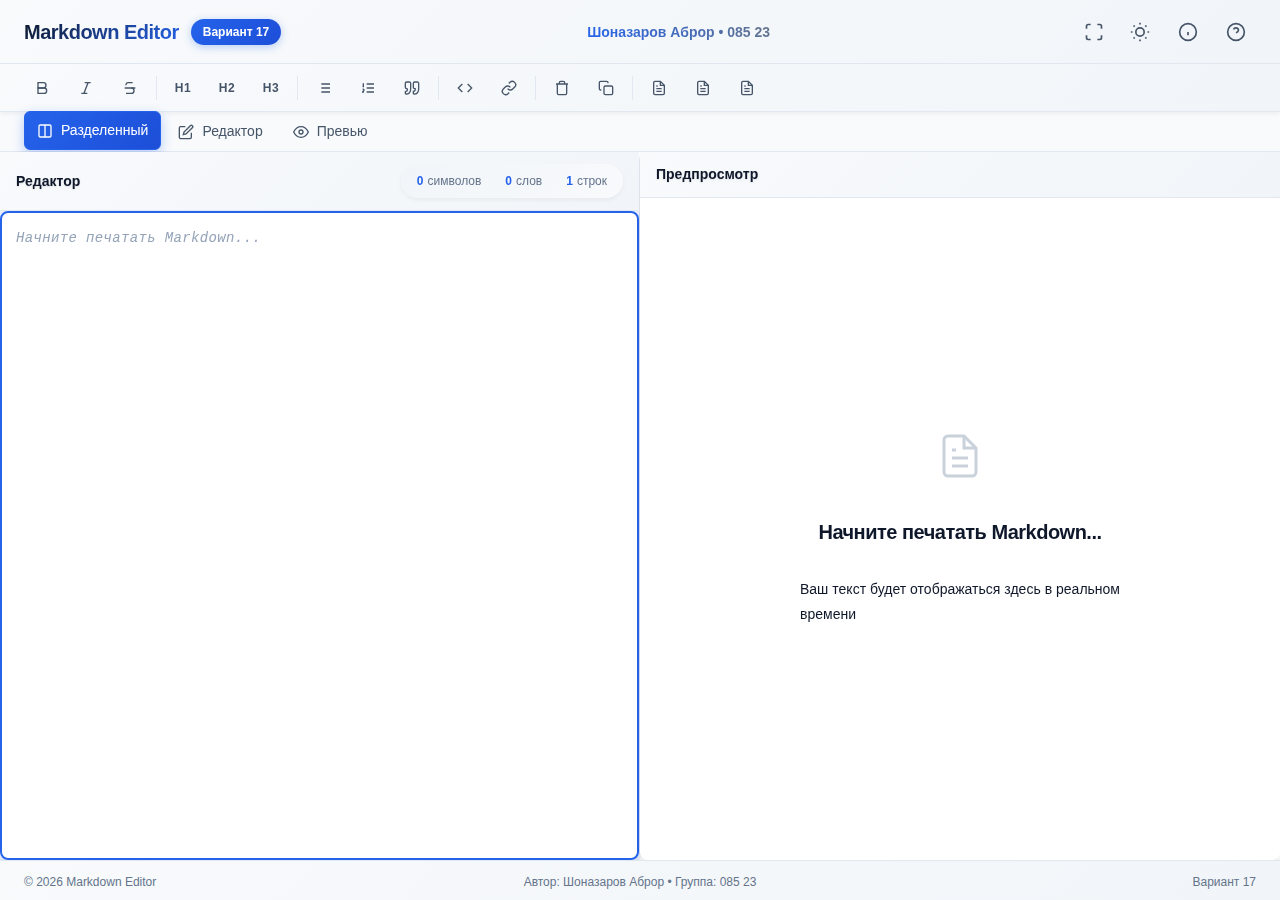
<file: index.html>
<!DOCTYPE html>
<html lang="ru">
<head>
    <meta charset="UTF-8">
    <meta name="viewport" content="width=device-width, initial-scale=1.0">
    <meta name="description" content="Markdown Editor - Шоназаров Аброр, группа 085 23">
    <meta name="author" content="Шоназаров Аброр, группа 085 23">
    <meta name="keywords" content="markdown, editor, live preview, Шоназаров Аброр">
    <title>Markdown Editor - Шоназаров Аброр, группа 085 23</title>
    <link rel="stylesheet" href="styles.css">
</head>
<body>
    <!-- Loading overlay -->
    <div id="loading-overlay" class="loading-overlay" aria-hidden="true">
        <div class="loading-spinner" role="status" aria-label="Загрузка приложения">
            <div class="logo-animation">
                <svg class="animated-logo" width="80" height="80" viewBox="0 0 100 100" fill="none">
                    <!-- Animated M for Markdown -->
                    <path class="logo-path-1" d="M20 20 L20 80 L35 65 L50 80 L65 65 L80 80 L80 20" 
                          stroke="url(#logoGradient)" stroke-width="4" fill="none" stroke-linecap="round" stroke-linejoin="round"/>
                    <!-- Animated underline -->
                    <line class="logo-path-2" x1="15" y1="85" x2="85" y2="85" 
                          stroke="url(#logoGradient)" stroke-width="3" stroke-linecap="round"/>
                    
                    <defs>
                        <linearGradient id="logoGradient" x1="0%" y1="0%" x2="100%" y2="100%">
                            <stop offset="0%" style="stop-color:#3b82f6;stop-opacity:1" />
                            <stop offset="50%" style="stop-color:#8b5cf6;stop-opacity:1" />
                            <stop offset="100%" style="stop-color:#06b6d4;stop-opacity:1" />
                        </linearGradient>
                    </defs>
                </svg>
                
                <div class="loading-dots">
                    <div class="dot dot-1"></div>
                    <div class="dot dot-2"></div>
                    <div class="dot dot-3"></div>
                </div>
            </div>
            
            <div class="loading-text-container">
                <span class="loading-text">Загрузка Markdown Editor</span>
                <div class="loading-progress">
                    <div class="progress-bar"></div>
                </div>
            </div>
        </div>
    </div>

    <!-- Main application -->
    <div id="app" class="app" style="display: none;">
        <!-- Header -->
        <header class="header" role="banner">
            <div class="header-content">
                <div class="header-left">
                    <h1 class="app-title">Markdown Editor</h1>
                    <span class="variant-badge" aria-label="Вариант задания">Вариант 17</span>
                </div>
                <div class="header-center">
                    <span class="author-info" aria-label="Автор проекта">Шоназаров Аброр • 085 23</span>
                </div>
                <div class="header-right">
                    <button id="fullscreen-btn" class="fullscreen-btn" type="button" 
                            aria-label="Полноэкранный режим" title="Полноэкранный режим (F11)">
                        <svg width="20" height="20" viewBox="0 0 24 24" fill="none" stroke="currentColor" stroke-width="2">
                            <path d="M8 3H5a2 2 0 0 0-2 2v3m18 0V5a2 2 0 0 0-2-2h-3m0 18h3a2 2 0 0 0 2-2v-3M3 16v3a2 2 0 0 0 2 2h3"></path>
                        </svg>
                    </button>
                    <button id="theme-toggle" class="theme-toggle" type="button" 
                            aria-label="Переключить тему" title="Переключить тему">
                        <svg class="theme-icon theme-icon-light" width="20" height="20" viewBox="0 0 24 24" fill="none" stroke="currentColor" stroke-width="2">
                            <circle cx="12" cy="12" r="5"></circle>
                            <line x1="12" y1="1" x2="12" y2="3"></line>
                            <line x1="12" y1="21" x2="12" y2="23"></line>
                            <line x1="4.22" y1="4.22" x2="5.64" y2="5.64"></line>
                            <line x1="18.36" y1="18.36" x2="19.78" y2="19.78"></line>
                            <line x1="1" y1="12" x2="3" y2="12"></line>
                            <line x1="21" y1="12" x2="23" y2="12"></line>
                            <line x1="4.22" y1="19.78" x2="5.64" y2="18.36"></line>
                            <line x1="18.36" y1="5.64" x2="19.78" y2="4.22"></line>
                        </svg>
                        <svg class="theme-icon theme-icon-dark" width="20" height="20" viewBox="0 0 24 24" fill="none" stroke="currentColor" stroke-width="2">
                            <path d="M21 12.79A9 9 0 1 1 11.21 3 7 7 0 0 0 21 12.79z"></path>
                        </svg>
                    </button>
                    <button id="about-button" class="about-button" type="button" 
                            aria-label="О программе" title="О программе">
                        <svg width="20" height="20" viewBox="0 0 24 24" fill="none" stroke="currentColor" stroke-width="2">
                            <circle cx="12" cy="12" r="10"></circle>
                            <path d="M12 16v-4"></path>
                            <path d="M12 8h.01"></path>
                        </svg>
                    </button>
                    <button id="help-button" class="help-button" type="button" 
                            aria-label="Открыть справку по Markdown" title="Справка по Markdown">
                        <svg width="20" height="20" viewBox="0 0 24 24" fill="none" stroke="currentColor" stroke-width="2">
                            <circle cx="12" cy="12" r="10"></circle>
                            <path d="M9.09 9a3 3 0 0 1 5.83 1c0 2-3 3-3 3"></path>
                            <line x1="12" y1="17" x2="12.01" y2="17"></line>
                        </svg>
                    </button>
                </div>
            </div>
        </header>

        <!-- Toolbar -->
        <div class="toolbar" role="toolbar" aria-label="Панель форматирования">
            <div class="toolbar-section">
                <button class="toolbar-btn" data-format="bold" type="button" 
                        aria-label="Жирный текст (Ctrl+B)" title="Жирный (Ctrl+B)">
                    <svg width="16" height="16" viewBox="0 0 24 24" fill="none" stroke="currentColor" stroke-width="2">
                        <path d="M6 4h8a4 4 0 0 1 4 4 4 4 0 0 1-4 4H6z"></path>
                        <path d="M6 12h9a4 4 0 0 1 4 4 4 4 0 0 1-4 4H6z"></path>
                    </svg>
                </button>
                <button class="toolbar-btn" data-format="italic" type="button" 
                        aria-label="Курсив (Ctrl+I)" title="Курсив (Ctrl+I)">
                    <svg width="16" height="16" viewBox="0 0 24 24" fill="none" stroke="currentColor" stroke-width="2">
                        <line x1="19" y1="4" x2="10" y2="4"></line>
                        <line x1="14" y1="20" x2="5" y2="20"></line>
                        <line x1="15" y1="4" x2="9" y2="20"></line>
                    </svg>
                </button>
                <button class="toolbar-btn" data-format="strikethrough" type="button" 
                        aria-label="Зачеркнутый текст" title="Зачеркнутый">
                    <svg width="16" height="16" viewBox="0 0 24 24" fill="none" stroke="currentColor" stroke-width="2">
                        <path d="M16 4H9a3 3 0 0 0-2.83 4"></path>
                        <path d="M14 12a4 4 0 0 1 0 8H6"></path>
                        <line x1="4" y1="12" x2="20" y2="12"></line>
                    </svg>
                </button>
            </div>
            
            <div class="toolbar-divider" aria-hidden="true"></div>
            
            <div class="toolbar-section">
                <button class="toolbar-btn" data-format="h1" type="button" 
                        aria-label="Заголовок 1" title="Заголовок 1">
                    <span class="toolbar-text">H1</span>
                </button>
                <button class="toolbar-btn" data-format="h2" type="button" 
                        aria-label="Заголовок 2" title="Заголовок 2">
                    <span class="toolbar-text">H2</span>
                </button>
                <button class="toolbar-btn" data-format="h3" type="button" 
                        aria-label="Заголовок 3" title="Заголовок 3">
                    <span class="toolbar-text">H3</span>
                </button>
            </div>
            
            <div class="toolbar-divider" aria-hidden="true"></div>
            
            <div class="toolbar-section">
                <button class="toolbar-btn" data-format="ul" type="button" 
                        aria-label="Маркированный список" title="Список">
                    <svg width="16" height="16" viewBox="0 0 24 24" fill="none" stroke="currentColor" stroke-width="2">
                        <line x1="8" y1="6" x2="21" y2="6"></line>
                        <line x1="8" y1="12" x2="21" y2="12"></line>
                        <line x1="8" y1="18" x2="21" y2="18"></line>
                        <line x1="3" y1="6" x2="3.01" y2="6"></line>
                        <line x1="3" y1="12" x2="3.01" y2="12"></line>
                        <line x1="3" y1="18" x2="3.01" y2="18"></line>
                    </svg>
                </button>
                <button class="toolbar-btn" data-format="ol" type="button" 
                        aria-label="Нумерованный список" title="Нумерованный список">
                    <svg width="16" height="16" viewBox="0 0 24 24" fill="none" stroke="currentColor" stroke-width="2">
                        <line x1="10" y1="6" x2="21" y2="6"></line>
                        <line x1="10" y1="12" x2="21" y2="12"></line>
                        <line x1="10" y1="18" x2="21" y2="18"></line>
                        <path d="M4 6h1v4"></path>
                        <path d="M4 10h2"></path>
                        <path d="M6 18H4c0-1 2-2 2-3s-1-1.5-2-1"></path>
                    </svg>
                </button>
                <button class="toolbar-btn" data-format="quote" type="button" 
                        aria-label="Цитата" title="Цитата">
                    <svg width="16" height="16" viewBox="0 0 24 24" fill="none" stroke="currentColor" stroke-width="2">
                        <path d="M3 21c3 0 7-1 7-8V5c0-1.25-.756-2.017-2-2H4c-1.25 0-2 .75-2 1.972V11c0 1.25.75 2 2 2 1 0 1 0 1 1v1c0 1-1 2-2 2s-1 .008-1 1.031V20c0 1 0 1 1 1z"></path>
                        <path d="M15 21c3 0 7-1 7-8V5c0-1.25-.757-2.017-2-2h-4c-1.25 0-2 .75-2 1.972V11c0 1.25.75 2 2 2h.75c0 2.25.25 4-2.75 4v3c0 1 0 1 1 1z"></path>
                    </svg>
                </button>
            </div>
            
            <div class="toolbar-divider" aria-hidden="true"></div>
            
            <div class="toolbar-section">
                <button class="toolbar-btn" data-format="code" type="button" 
                        aria-label="Код" title="Код">
                    <svg width="16" height="16" viewBox="0 0 24 24" fill="none" stroke="currentColor" stroke-width="2">
                        <polyline points="16,18 22,12 16,6"></polyline>
                        <polyline points="8,6 2,12 8,18"></polyline>
                    </svg>
                </button>
                <button class="toolbar-btn" data-format="link" type="button" 
                        aria-label="Ссылка (Ctrl+K)" title="Ссылка (Ctrl+K)">
                    <svg width="16" height="16" viewBox="0 0 24 24" fill="none" stroke="currentColor" stroke-width="2">
                        <path d="M10 13a5 5 0 0 0 7.54.54l3-3a5 5 0 0 0-7.07-7.07l-1.72 1.71"></path>
                        <path d="M14 11a5 5 0 0 0-7.54-.54l-3 3a5 5 0 0 0 7.07 7.07l1.71-1.71"></path>
                    </svg>
                </button>
            </div>
            
            <div class="toolbar-divider" aria-hidden="true"></div>
            
            <div class="toolbar-section">
                <button id="clear-btn" class="toolbar-btn" type="button" 
                        aria-label="Очистить содержимое" title="Очистить">
                    <svg width="16" height="16" viewBox="0 0 24 24" fill="none" stroke="currentColor" stroke-width="2">
                        <polyline points="3,6 5,6 21,6"></polyline>
                        <path d="M19,6v14a2,2,0,0,1-2,2H7a2,2,0,0,1-2-2V6m3,0V4a2,2,0,0,1,2-2h4a2,2,0,0,1,2,2V6"></path>
                    </svg>
                </button>
                <button id="copy-btn" class="toolbar-btn" type="button" 
                        aria-label="Копировать содержимое" title="Копировать">
                    <svg width="16" height="16" viewBox="0 0 24 24" fill="none" stroke="currentColor" stroke-width="2">
                        <rect x="9" y="9" width="13" height="13" rx="2" ry="2"></rect>
                        <path d="M5 15H4a2 2 0 0 1-2-2V4a2 2 0 0 1 2-2h9a2 2 0 0 1 2 2v1"></path>
                    </svg>
                </button>
            </div>
            
            <div class="toolbar-divider" aria-hidden="true"></div>
            
            <div class="toolbar-section">
                <button id="download-md" class="toolbar-btn" type="button" 
                        aria-label="Скачать как Markdown" title="Скачать .md">
                    <svg width="16" height="16" viewBox="0 0 24 24" fill="none" stroke="currentColor" stroke-width="2">
                        <path d="M14 2H6a2 2 0 0 0-2 2v16a2 2 0 0 0 2 2h12a2 2 0 0 0 2-2V8z"></path>
                        <polyline points="14,2 14,8 20,8"></polyline>
                        <line x1="16" y1="13" x2="8" y2="13"></line>
                        <line x1="16" y1="17" x2="8" y2="17"></line>
                        <polyline points="10,9 9,9 8,9"></polyline>
                    </svg>
                </button>
                <button id="download-html" class="toolbar-btn" type="button" 
                        aria-label="Скачать как HTML" title="Скачать .html">
                    <svg width="16" height="16" viewBox="0 0 24 24" fill="none" stroke="currentColor" stroke-width="2">
                        <path d="M14 2H6a2 2 0 0 0-2 2v16a2 2 0 0 0 2 2h12a2 2 0 0 0 2-2V8z"></path>
                        <polyline points="14,2 14,8 20,8"></polyline>
                        <line x1="16" y1="13" x2="8" y2="13"></line>
                        <line x1="16" y1="17" x2="8" y2="17"></line>
                        <polyline points="10,9 9,9 8,9"></polyline>
                    </svg>
                </button>
                <button id="download-pdf" class="toolbar-btn" type="button" 
                        aria-label="Скачать как PDF" title="Скачать .pdf">
                    <svg width="16" height="16" viewBox="0 0 24 24" fill="none" stroke="currentColor" stroke-width="2">
                        <path d="M14 2H6a2 2 0 0 0-2 2v16a2 2 0 0 0 2 2h12a2 2 0 0 0 2-2V8z"></path>
                        <polyline points="14,2 14,8 20,8"></polyline>
                        <line x1="16" y1="13" x2="8" y2="13"></line>
                        <line x1="16" y1="17" x2="8" y2="17"></line>
                        <polyline points="10,9 9,9 8,9"></polyline>
                    </svg>
                </button>
            </div>
        </div>

        <!-- View mode controls -->
        <div class="view-controls" role="tablist" aria-label="Режимы просмотра">
            <button class="view-btn active" data-view="split" type="button" role="tab" 
                    aria-selected="true" aria-controls="editor-panel preview-panel" 
                    aria-label="Разделенный вид">
                <svg width="16" height="16" viewBox="0 0 24 24" fill="none" stroke="currentColor" stroke-width="2">
                    <rect x="3" y="3" width="18" height="18" rx="2" ry="2"></rect>
                    <line x1="12" y1="3" x2="12" y2="21"></line>
                </svg>
                <span class="view-label">Разделенный</span>
            </button>
            <button class="view-btn" data-view="editor" type="button" role="tab" 
                    aria-selected="false" aria-controls="editor-panel" 
                    aria-label="Только редактор">
                <svg width="16" height="16" viewBox="0 0 24 24" fill="none" stroke="currentColor" stroke-width="2">
                    <path d="M11 4H4a2 2 0 0 0-2 2v14a2 2 0 0 0 2 2h14a2 2 0 0 0 2-2v-7"></path>
                    <path d="M18.5 2.5a2.121 2.121 0 0 1 3 3L12 15l-4 1 1-4 9.5-9.5z"></path>
                </svg>
                <span class="view-label">Редактор</span>
            </button>
            <button class="view-btn" data-view="preview" type="button" role="tab" 
                    aria-selected="false" aria-controls="preview-panel" 
                    aria-label="Только превью">
                <svg width="16" height="16" viewBox="0 0 24 24" fill="none" stroke="currentColor" stroke-width="2">
                    <path d="M1 12s4-8 11-8 11 8 11 8-4 8-11 8-11-8-11-8z"></path>
                    <circle cx="12" cy="12" r="3"></circle>
                </svg>
                <span class="view-label">Превью</span>
            </button>
        </div>

        <!-- Main content area -->
        <main class="main-content" role="main">
            <div class="editor-container">
                <!-- Editor panel -->
                <section id="editor-panel" class="editor-panel" role="tabpanel" 
                         aria-labelledby="editor-tab" aria-label="Редактор Markdown">
                    <div class="editor-header">
                        <h2 class="panel-title">Редактор</h2>
                        <div class="editor-stats" aria-live="polite">
                            <span class="stat" aria-label="Символов">
                                <span id="char-count">0</span> символов
                            </span>
                            <span class="stat" aria-label="Слов">
                                <span id="word-count">0</span> слов
                            </span>
                            <span class="stat" aria-label="Строк">
                                <span id="line-count">1</span> строк
                            </span>
                        </div>
                    </div>
                    <textarea id="editor" class="editor-textarea" 
                              placeholder="Начните печатать Markdown..."
                              aria-label="Редактор Markdown текста"
                              spellcheck="false"
                              autocomplete="off"
                              autocorrect="off"
                              autocapitalize="off"></textarea>
                </section>

                <!-- Preview panel -->
                <section id="preview-panel" class="preview-panel" role="tabpanel" 
                         aria-labelledby="preview-tab" aria-label="Предпросмотр HTML">
                    <div class="preview-header">
                        <h2 class="panel-title">Предпросмотр</h2>
                    </div>
                    <div id="preview" class="preview-content" aria-live="polite">
                        <div class="empty-state">
                            <svg width="48" height="48" viewBox="0 0 24 24" fill="none" stroke="currentColor" stroke-width="1.5">
                                <path d="M14 2H6a2 2 0 0 0-2 2v16a2 2 0 0 0 2 2h12a2 2 0 0 0 2-2V8z"></path>
                                <polyline points="14,2 14,8 20,8"></polyline>
                                <line x1="16" y1="13" x2="8" y2="13"></line>
                                <line x1="16" y1="17" x2="8" y2="17"></line>
                                <polyline points="10,9 9,9 8,9"></polyline>
                            </svg>
                            <h3>Начните печатать Markdown...</h3>
                            <p>Ваш текст будет отображаться здесь в реальном времени</p>
                        </div>
                    </div>
                </section>
            </div>
        </main>

        <!-- Footer -->
        <footer class="footer" role="contentinfo">
            <div class="footer-content">
                <div class="footer-left">
                    <span class="footer-text">© 2026 Markdown Editor</span>
                </div>
                <div class="footer-center">
                    <span class="footer-author">Автор: Шоназаров Аброр • Группа: 085 23</span>
                </div>
                <div class="footer-right">
                    <span class="footer-variant">Вариант 17</span>
                </div>
            </div>
        </footer>
    </div>

    <!-- Help Modal -->
    <div id="help-modal" class="modal" role="dialog" aria-modal="true" 
         aria-labelledby="help-modal-title" aria-hidden="true">
        <div class="modal-overlay" aria-hidden="true"></div>
        <div class="modal-content">
            <div class="modal-header">
                <h2 id="help-modal-title" class="modal-title">Справка по Markdown</h2>
                <button id="help-close" class="modal-close" type="button" 
                        aria-label="Закрыть справку" title="Закрыть (Esc)">
                    <svg width="20" height="20" viewBox="0 0 24 24" fill="none" stroke="currentColor" stroke-width="2">
                        <line x1="18" y1="6" x2="6" y2="18"></line>
                        <line x1="6" y1="6" x2="18" y2="18"></line>
                    </svg>
                </button>
            </div>
            <div class="modal-body">
                <div class="help-content">
                    <div class="help-section">
                        <h3>Заголовки</h3>
                        <div class="help-example">
                            <code># Заголовок 1<br>## Заголовок 2<br>### Заголовок 3</code>
                        </div>
                    </div>
                    
                    <div class="help-section">
                        <h3>Форматирование текста</h3>
                        <div class="help-example">
                            <code>**Жирный текст**<br>*Курсив*<br>~~Зачеркнутый~~<br>`Код`</code>
                        </div>
                    </div>
                    
                    <div class="help-section">
                        <h3>Списки</h3>
                        <div class="help-example">
                            <code>- Элемент списка<br>* Другой элемент<br><br>1. Нумерованный<br>2. Список</code>
                        </div>
                    </div>
                    
                    <div class="help-section">
                        <h3>Ссылки и цитаты</h3>
                        <div class="help-example">
                            <code>[Текст ссылки](https://example.com)<br><br>&gt; Цитата</code>
                        </div>
                    </div>
                    
                    <div class="help-section">
                        <h3>Блоки кода</h3>
                        <div class="help-example">
                            <code>```<br>Блок кода<br>```</code>
                        </div>
                    </div>
                    
                    <div class="help-section">
                        <h3>Горизонтальная линия</h3>
                        <div class="help-example">
                            <code>---</code>
                        </div>
                    </div>
                </div>
            </div>
        </div>
    </div>

    <!-- About Modal -->
    <div id="about-modal" class="modal" role="dialog" aria-modal="true" 
         aria-labelledby="about-modal-title" aria-hidden="true">
        <div class="modal-overlay" aria-hidden="true"></div>
        <div class="modal-content about-modal-content">
            <div class="modal-header">
                <h2 id="about-modal-title" class="modal-title">О программе</h2>
                <button id="about-close" class="modal-close" type="button" 
                        aria-label="Закрыть" title="Закрыть (Esc)">
                    <svg width="20" height="20" viewBox="0 0 24 24" fill="none" stroke="currentColor" stroke-width="2">
                        <line x1="18" y1="6" x2="6" y2="18"></line>
                        <line x1="6" y1="6" x2="18" y2="18"></line>
                    </svg>
                </button>
            </div>
            <div class="modal-body">
                <div class="about-content">
                    <!-- App Info Section -->
                    <div class="about-section app-info">
                        <div class="app-logo">
                            <svg width="48" height="48" viewBox="0 0 100 100" fill="none">
                                <path d="M20 20 L20 80 L35 65 L50 80 L65 65 L80 80 L80 20" 
                                      stroke="url(#aboutLogoGradient)" stroke-width="4" fill="none" 
                                      stroke-linecap="round" stroke-linejoin="round"/>
                                <line x1="15" y1="85" x2="85" y2="85" 
                                      stroke="url(#aboutLogoGradient)" stroke-width="3" stroke-linecap="round"/>
                                <defs>
                                    <linearGradient id="aboutLogoGradient" x1="0%" y1="0%" x2="100%" y2="100%">
                                        <stop offset="0%" style="stop-color:#3b82f6;stop-opacity:1" />
                                        <stop offset="50%" style="stop-color:#8b5cf6;stop-opacity:1" />
                                        <stop offset="100%" style="stop-color:#06b6d4;stop-opacity:1" />
                                    </linearGradient>
                                </defs>
                            </svg>
                        </div>
                        <h3>Markdown Editor</h3>
                        <p class="version">Версия 1.0 • Вариант 17</p>
                        <p class="author">Автор: <strong>Шоназаров Аброр</strong><br>Группа: <strong>085 23</strong></p>
                        <p class="description">Современный редактор Markdown с живым предпросмотром и расширенными возможностями</p>
                    </div>

                    <!-- Features Section -->
                    <div class="about-section features">
                        <h3>🚀 Основные возможности</h3>
                        <div class="features-grid">
                            <div class="feature-item">
                                <div class="feature-icon">✏️</div>
                                <div class="feature-text">
                                    <h4>Живое редактирование</h4>
                                    <p>Мгновенный предпросмотр изменений в реальном времени</p>
                                </div>
                            </div>
                            <div class="feature-item">
                                <div class="feature-icon">🎨</div>
                                <div class="feature-text">
                                    <h4>Темы оформления</h4>
                                    <p>Светлая, темная и автоматическая темы</p>
                                </div>
                            </div>
                            <div class="feature-item">
                                <div class="feature-icon">📱</div>
                                <div class="feature-text">
                                    <h4>Адаптивный дизайн</h4>
                                    <p>Отлично работает на всех устройствах</p>
                                </div>
                            </div>
                            <div class="feature-item">
                                <div class="feature-icon">⚡</div>
                                <div class="feature-text">
                                    <h4>Быстрые действия</h4>
                                    <p>Панель инструментов для быстрого форматирования</p>
                                </div>
                            </div>
                        </div>
                    </div>

                    <!-- Advanced Features Section -->
                    <div class="about-section advanced-features">
                        <h3>✨ Продвинутые функции</h3>
                        <div class="features-list">
                            <div class="feature-item">
                                <span class="feature-badge">NEW</span>
                                <strong>Drag & Drop</strong> - Перетаскивание файлов .md и .txt
                            </div>
                            <div class="feature-item">
                                <span class="feature-badge">NEW</span>
                                <strong>Синхронизация прокрутки</strong> - Между редактором и предпросмотром
                            </div>
                            <div class="feature-item">
                                <span class="feature-badge">NEW</span>
                                <strong>Полноэкранный режим</strong> - F11 или кнопка в интерфейсе
                            </div>
                            <div class="feature-item">
                                <span class="feature-badge">NEW</span>
                                <strong>Экспорт в PDF</strong> - Печать документа в PDF
                            </div>
                            <div class="feature-item">
                                <strong>Автосохранение</strong> - Автоматическое сохранение в localStorage
                            </div>
                            <div class="feature-item">
                                <strong>Статистика</strong> - Подсчет символов, слов и строк
                            </div>
                            <div class="feature-item">
                                <strong>Экспорт файлов</strong> - Сохранение в .md и .html форматах
                            </div>
                        </div>
                    </div>

                    <!-- View Modes Section -->
                    <div class="about-section view-modes">
                        <h3>👁️ Режимы просмотра</h3>
                        <div class="view-modes-grid">
                            <div class="view-mode-item">
                                <div class="view-mode-icon">
                                    <svg width="24" height="24" viewBox="0 0 24 24" fill="none" stroke="currentColor" stroke-width="2">
                                        <rect x="3" y="3" width="18" height="18" rx="2" ry="2"></rect>
                                        <line x1="12" y1="3" x2="12" y2="21"></line>
                                    </svg>
                                </div>
                                <h4>Разделенный</h4>
                                <p>Редактор и предпросмотр рядом</p>
                            </div>
                            <div class="view-mode-item">
                                <div class="view-mode-icon">
                                    <svg width="24" height="24" viewBox="0 0 24 24" fill="none" stroke="currentColor" stroke-width="2">
                                        <path d="M11 4H4a2 2 0 0 0-2 2v14a2 2 0 0 0 2 2h14a2 2 0 0 0 2-2v-7"></path>
                                        <path d="M18.5 2.5a2.121 2.121 0 0 1 3 3L12 15l-4 1 1-4 9.5-9.5z"></path>
                                    </svg>
                                </div>
                                <h4>Только редактор</h4>
                                <p>Фокус на написании текста</p>
                            </div>
                            <div class="view-mode-item">
                                <div class="view-mode-icon">
                                    <svg width="24" height="24" viewBox="0 0 24 24" fill="none" stroke="currentColor" stroke-width="2">
                                        <path d="M1 12s4-8 11-8 11 8 11 8-4 8-11 8-11-8-11-8z"></path>
                                        <circle cx="12" cy="12" r="3"></circle>
                                    </svg>
                                </div>
                                <h4>Только превью</h4>
                                <p>Просмотр готового документа</p>
                            </div>
                        </div>
                    </div>

                    <!-- Keyboard Shortcuts Section -->
                    <div class="about-section shortcuts">
                        <h3>⌨️ Горячие клавиши</h3>
                        <div class="shortcuts-grid">
                            <div class="shortcut-item">
                                <kbd>Ctrl</kbd> + <kbd>B</kbd>
                                <span>Жирный текст</span>
                            </div>
                            <div class="shortcut-item">
                                <kbd>Ctrl</kbd> + <kbd>I</kbd>
                                <span>Курсив</span>
                            </div>
                            <div class="shortcut-item">
                                <kbd>Ctrl</kbd> + <kbd>K</kbd>
                                <span>Ссылка</span>
                            </div>
                            <div class="shortcut-item">
                                <kbd>F11</kbd>
                                <span>Полноэкранный режим</span>
                            </div>
                            <div class="shortcut-item">
                                <kbd>Esc</kbd>
                                <span>Закрыть модальные окна</span>
                            </div>
                            <div class="shortcut-item">
                                <kbd>Tab</kbd>
                                <span>Навигация с клавиатуры</span>
                            </div>
                        </div>
                    </div>

                    <!-- Technical Info Section -->
                    <div class="about-section tech-info">
                        <h3>🔧 Технические характеристики</h3>
                        <div class="tech-details">
                            <div class="tech-item">
                                <strong>Технологии:</strong> HTML5, CSS3, JavaScript (ES6+)
                            </div>
                            <div class="tech-item">
                                <strong>Архитектура:</strong> Модульная система с разделением ответственности
                            </div>
                            <div class="tech-item">
                                <strong>Совместимость:</strong> Современные браузеры (Chrome, Firefox, Safari, Edge)
                            </div>
                            <div class="tech-item">
                                <strong>Доступность:</strong> ARIA-атрибуты, навигация с клавиатуры
                            </div>
                            <div class="tech-item">
                                <strong>Производительность:</strong> Оптимизированная отрисовка, дебаунсинг
                            </div>
                        </div>
                    </div>

                    <!-- Footer -->
                    <div class="about-footer">
                        <p>© 2026 Markdown Editor • Создано с ❤️ для удобной работы с Markdown</p>
                        <p class="build-info">Сборка: 1.0.0 • Дата: Январь 2026</p>
                    </div>
                </div>
            </div>
        </div>
    </div>

    <!-- Toast notifications container -->
    <div id="toast-container" class="toast-container" aria-live="polite" aria-atomic="true"></div>

    <!-- Error messages container -->
    <div id="error-container" class="error-container" aria-live="assertive" aria-atomic="true"></div>

    <script src="app.js"></script>
</body>
</html>
</file>
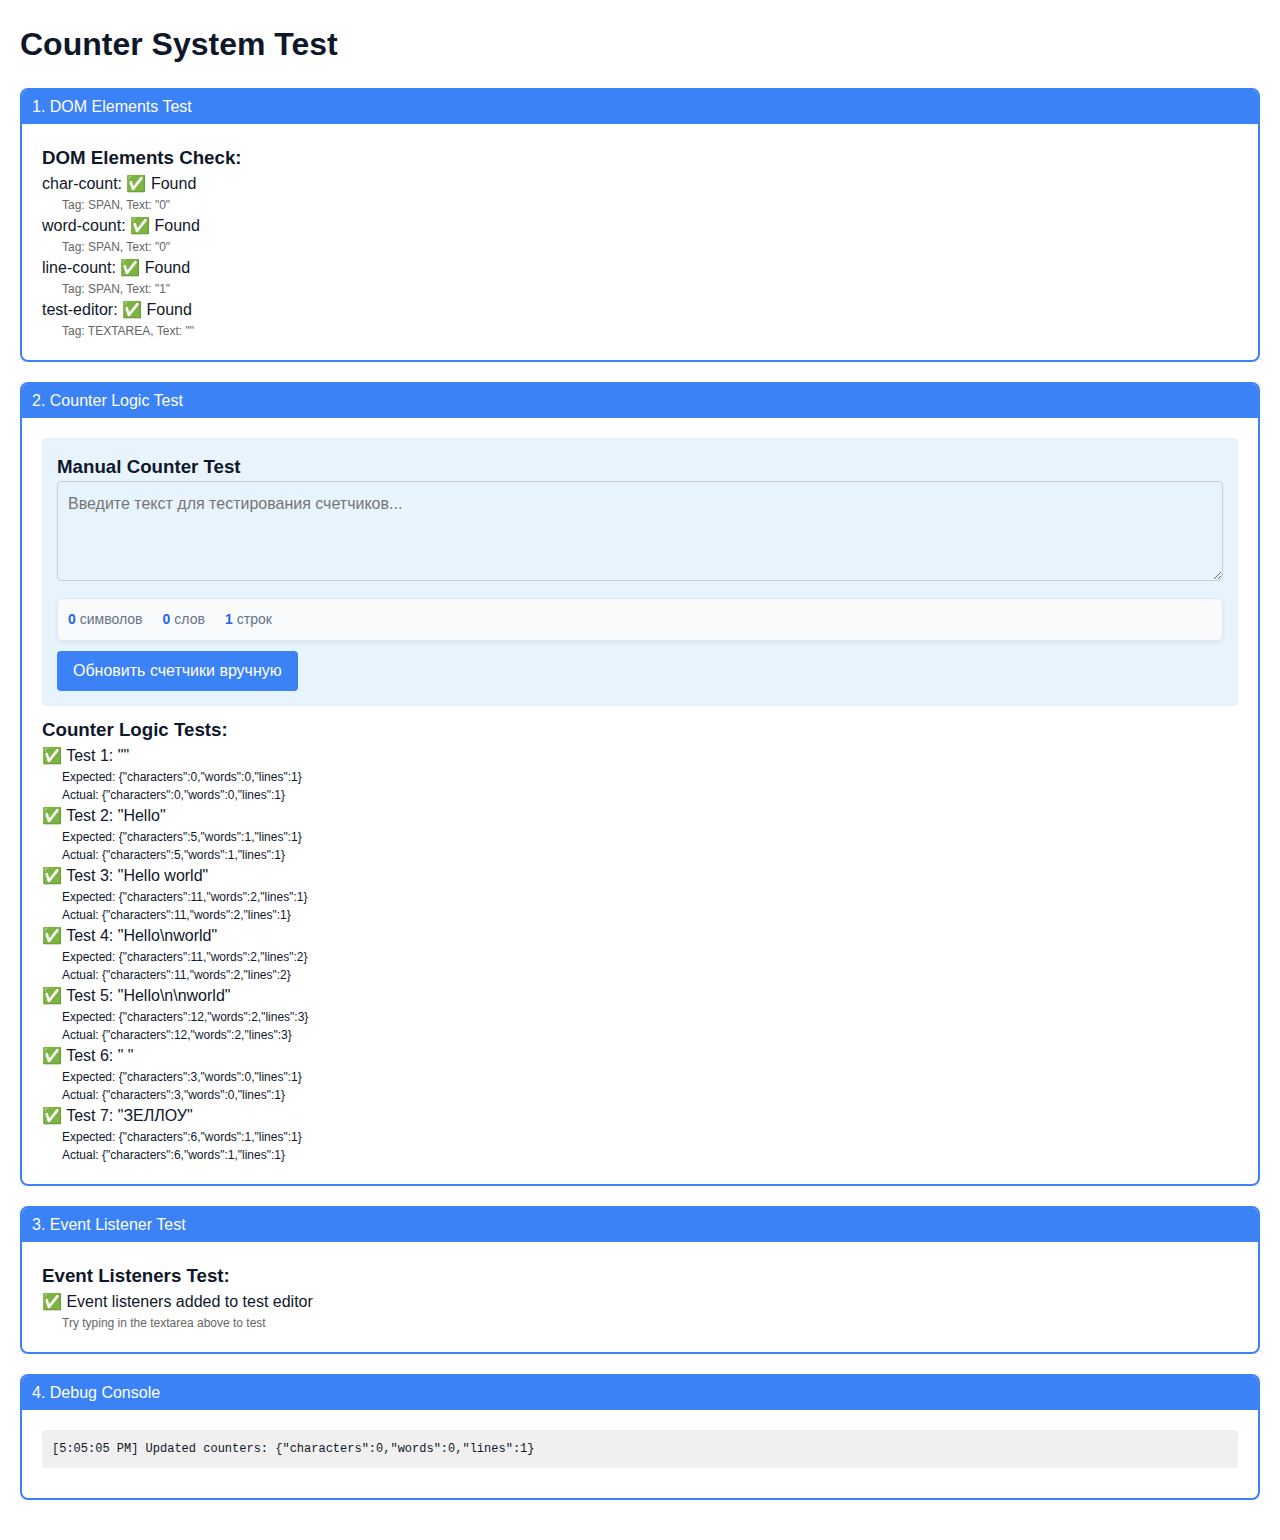
<file: counter-test.html>
<!DOCTYPE html>
<html lang="ru">
<head>
    <meta charset="UTF-8">
    <meta name="viewport" content="width=device-width, initial-scale=1.0">
    <title>Counter Test - Markdown Editor</title>
    <link rel="stylesheet" href="styles.css">
    <style>
        body {
            padding: 20px;
            font-family: Arial, sans-serif;
        }
        
        .test-section {
            border: 2px solid #3b82f6;
            margin: 20px 0;
            padding: 20px;
            border-radius: 8px;
        }
        
        .test-title {
            background: #3b82f6;
            color: white;
            padding: 5px 10px;
            margin: -20px -20px 20px -20px;
            border-radius: 6px 6px 0 0;
        }
        
        .debug-info {
            background: #f0f0f0;
            padding: 10px;
            margin: 10px 0;
            border-radius: 4px;
            font-family: monospace;
            font-size: 12px;
        }
        
        .manual-test {
            background: #e8f4fd;
            padding: 15px;
            border-radius: 4px;
            margin: 10px 0;
        }
        
        .editor-stats {
            background: #f8fafc;
            padding: 10px;
            border: 1px solid #e2e8f0;
            border-radius: 6px;
            display: flex;
            gap: 20px;
            margin: 10px 0;
        }
        
        .stat {
            font-size: 14px;
            color: #64748b;
        }
        
        .stat span {
            color: #2563eb;
            font-weight: bold;
        }
    </style>
</head>
<body>
    <h1>Counter System Test</h1>
    
    <div class="test-section">
        <div class="test-title">1. DOM Elements Test</div>
        <div id="dom-test-results"></div>
    </div>
    
    <div class="test-section">
        <div class="test-title">2. Counter Logic Test</div>
        <div class="manual-test">
            <h3>Manual Counter Test</h3>
            <textarea id="test-editor" placeholder="Введите текст для тестирования счетчиков..." 
                      style="width: 100%; height: 100px; padding: 10px; border: 1px solid #ccc; border-radius: 4px;"></textarea>
            
            <div class="editor-stats">
                <span class="stat">
                    <span id="char-count">0</span> символов
                </span>
                <span class="stat">
                    <span id="word-count">0</span> слов
                </span>
                <span class="stat">
                    <span id="line-count">1</span> строк
                </span>
            </div>
            
            <button onclick="manualUpdateCounters()" style="padding: 8px 16px; background: #3b82f6; color: white; border: none; border-radius: 4px; cursor: pointer;">
                Обновить счетчики вручную
            </button>
        </div>
        
        <div id="counter-test-results"></div>
    </div>
    
    <div class="test-section">
        <div class="test-title">3. Event Listener Test</div>
        <div id="event-test-results"></div>
    </div>
    
    <div class="test-section">
        <div class="test-title">4. Debug Console</div>
        <div id="debug-console" class="debug-info"></div>
    </div>

    <script>
        // Test functions
        function testDOMElements() {
            const results = document.getElementById('dom-test-results');
            let html = '<h3>DOM Elements Check:</h3>';
            
            const elements = {
                'char-count': document.getElementById('char-count'),
                'word-count': document.getElementById('word-count'),
                'line-count': document.getElementById('line-count'),
                'test-editor': document.getElementById('test-editor')
            };
            
            for (const [id, element] of Object.entries(elements)) {
                const status = element ? '✅ Found' : '❌ Not Found';
                html += `<div>${id}: ${status}</div>`;
                if (element) {
                    html += `<div style="margin-left: 20px; font-size: 12px; color: #666;">
                        Tag: ${element.tagName}, Text: "${element.textContent}"
                    </div>`;
                }
            }
            
            results.innerHTML = html;
        }
        
        function updateCounters(content) {
            console.log('Manual updateCounters called with:', content);
            
            const counters = {
                characters: content.length,
                words: content.trim() ? content.trim().split(/\s+/).length : 0,
                lines: content.split('\n').length
            };
            
            console.log('Calculated counters:', counters);
            
            // Update UI
            const charCount = document.getElementById('char-count');
            const wordCount = document.getElementById('word-count');
            const lineCount = document.getElementById('line-count');
            
            if (charCount) {
                charCount.textContent = counters.characters;
                console.log('Updated char count to:', counters.characters);
            } else {
                console.error('charCount element not found');
            }
            
            if (wordCount) {
                wordCount.textContent = counters.words;
                console.log('Updated word count to:', counters.words);
            } else {
                console.error('wordCount element not found');
            }
            
            if (lineCount) {
                lineCount.textContent = counters.lines;
                console.log('Updated line count to:', counters.lines);
            } else {
                console.error('lineCount element not found');
            }
            
            // Update debug console
            const debugConsole = document.getElementById('debug-console');
            debugConsole.innerHTML += `<div>[${new Date().toLocaleTimeString()}] Updated counters: ${JSON.stringify(counters)}</div>`;
            
            return counters;
        }
        
        function manualUpdateCounters() {
            const editor = document.getElementById('test-editor');
            const content = editor.value;
            updateCounters(content);
        }
        
        function testEventListeners() {
            const results = document.getElementById('event-test-results');
            const editor = document.getElementById('test-editor');
            
            let html = '<h3>Event Listeners Test:</h3>';
            
            if (editor) {
                // Add event listeners
                editor.addEventListener('input', (e) => {
                    console.log('Input event triggered:', e.target.value);
                    updateCounters(e.target.value);
                    
                    const debugConsole = document.getElementById('debug-console');
                    debugConsole.innerHTML += `<div>[${new Date().toLocaleTimeString()}] Input event: "${e.target.value}"</div>`;
                });
                
                editor.addEventListener('keyup', (e) => {
                    console.log('Keyup event triggered:', e.target.value);
                    
                    const debugConsole = document.getElementById('debug-console');
                    debugConsole.innerHTML += `<div>[${new Date().toLocaleTimeString()}] Keyup event: "${e.target.value}"</div>`;
                });
                
                html += '<div>✅ Event listeners added to test editor</div>';
                html += '<div style="margin-left: 20px; font-size: 12px; color: #666;">Try typing in the textarea above to test</div>';
            } else {
                html += '<div>❌ Test editor not found</div>';
            }
            
            results.innerHTML = html;
        }
        
        // Test different content types
        function testCounterLogic() {
            const results = document.getElementById('counter-test-results');
            let html = '<h3>Counter Logic Tests:</h3>';
            
            const testCases = [
                { content: '', expected: { characters: 0, words: 0, lines: 1 } },
                { content: 'Hello', expected: { characters: 5, words: 1, lines: 1 } },
                { content: 'Hello world', expected: { characters: 11, words: 2, lines: 1 } },
                { content: 'Hello\nworld', expected: { characters: 11, words: 2, lines: 2 } },
                { content: 'Hello\n\nworld', expected: { characters: 12, words: 2, lines: 3 } },
                { content: '   ', expected: { characters: 3, words: 0, lines: 1 } },
                { content: 'ЗЕЛЛОУ', expected: { characters: 6, words: 1, lines: 1 } }
            ];
            
            testCases.forEach((testCase, index) => {
                const actual = {
                    characters: testCase.content.length,
                    words: testCase.content.trim() ? testCase.content.trim().split(/\s+/).length : 0,
                    lines: testCase.content.split('\n').length
                };
                
                const passed = JSON.stringify(actual) === JSON.stringify(testCase.expected);
                const status = passed ? '✅' : '❌';
                
                html += `<div>${status} Test ${index + 1}: "${testCase.content.replace(/\n/g, '\\n')}"</div>`;
                html += `<div style="margin-left: 20px; font-size: 12px;">
                    Expected: ${JSON.stringify(testCase.expected)}<br>
                    Actual: ${JSON.stringify(actual)}
                </div>`;
            });
            
            results.innerHTML = html;
        }
        
        // Initialize tests
        document.addEventListener('DOMContentLoaded', () => {
            console.log('Counter test page loaded');
            
            testDOMElements();
            testCounterLogic();
            testEventListeners();
            
            // Initial counter update
            updateCounters('');
        });
    </script>
</body>
</html>
</file>
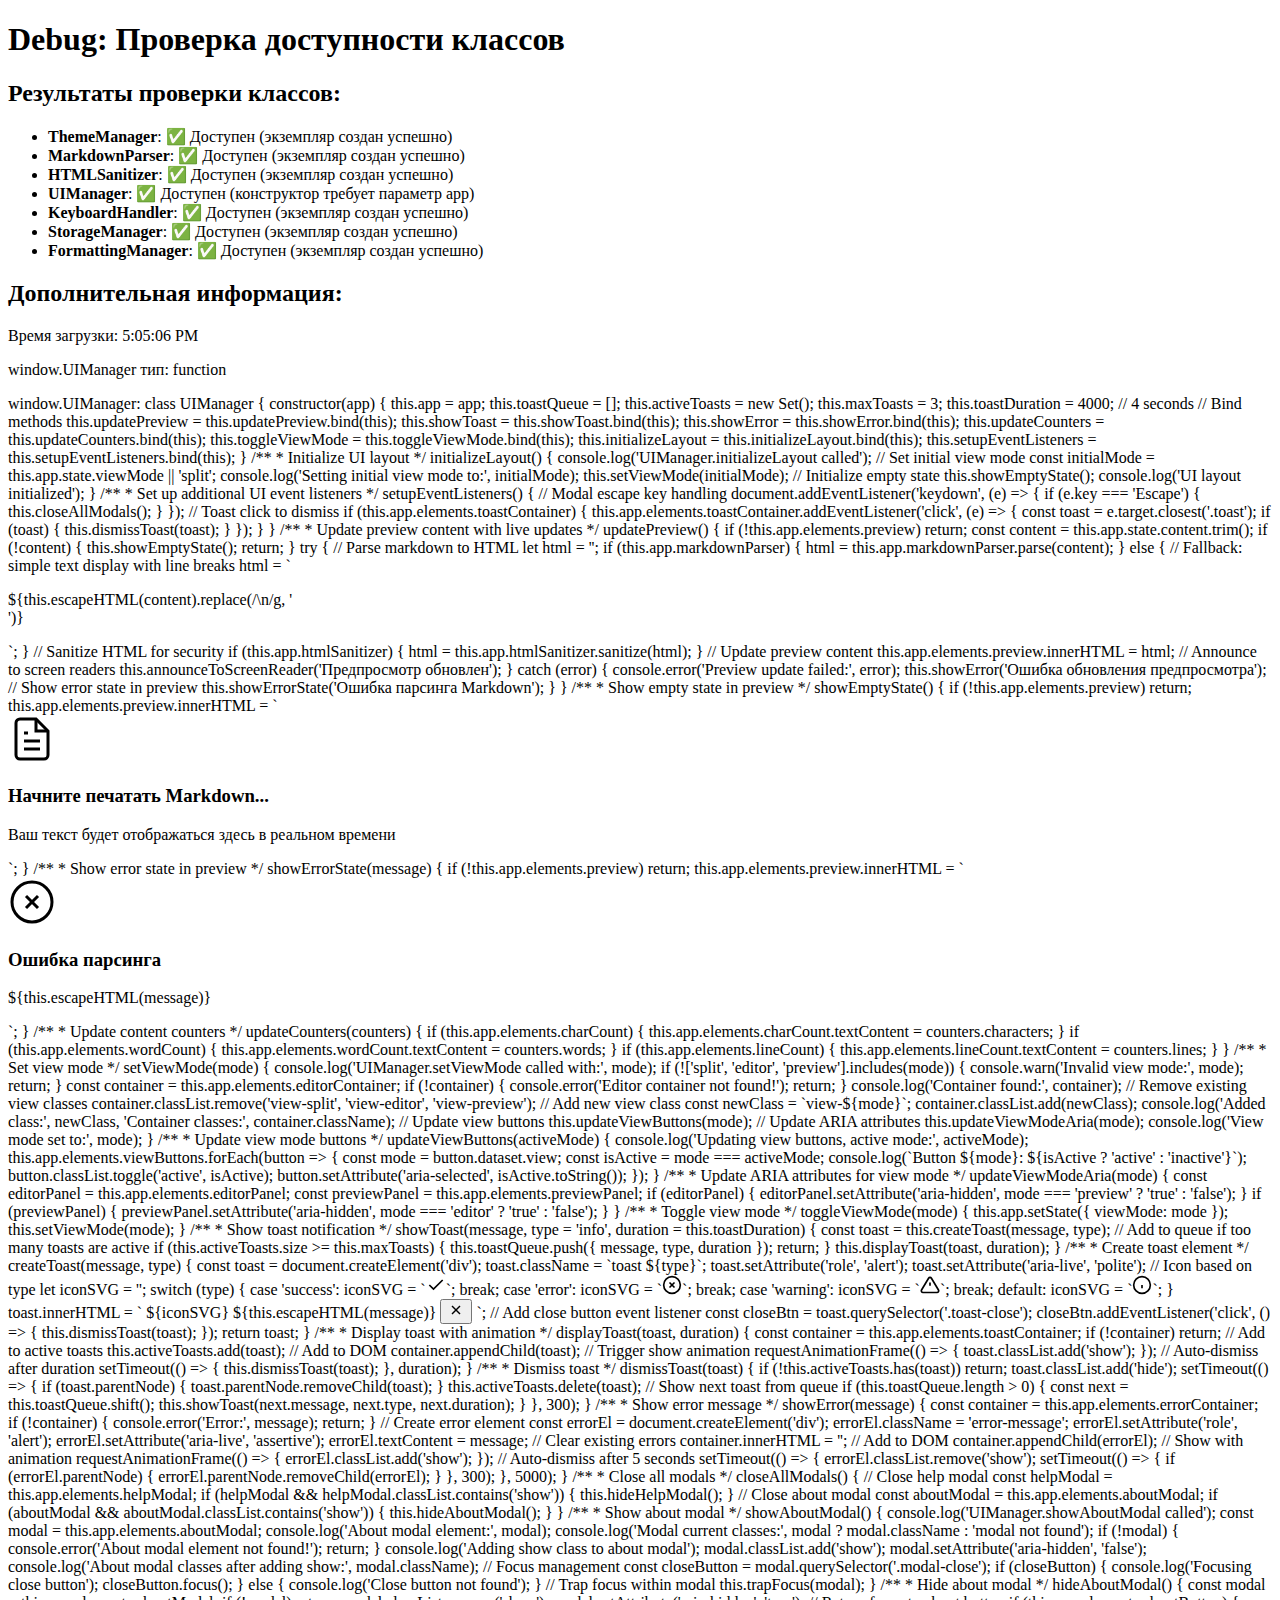
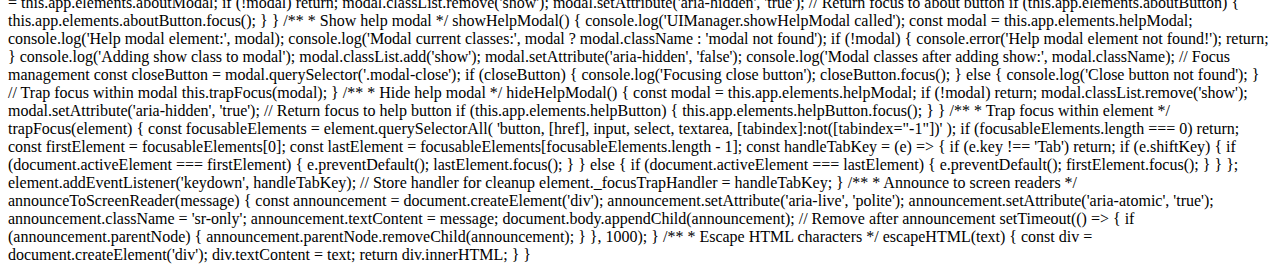
<file: debug-classes.html>
<!DOCTYPE html>
<html>
<head>
    <title>Debug Classes</title>
</head>
<body>
    <h1>Debug: Проверка доступности классов</h1>
    <div id="results"></div>
    
    <script src="app.js"></script>
    <script>
        document.addEventListener('DOMContentLoaded', () => {
            const results = document.getElementById('results');
            
            const classes = [
                'ThemeManager',
                'MarkdownParser', 
                'HTMLSanitizer',
                'UIManager',
                'KeyboardHandler',
                'StorageManager',
                'FormattingManager'
            ];
            
            let html = '<h2>Результаты проверки классов:</h2><ul>';
            
            classes.forEach(className => {
                const available = typeof window[className] !== 'undefined';
                const status = available ? '✅ Доступен' : '❌ Недоступен';
                html += `<li><strong>${className}</strong>: ${status}`;
                
                if (available) {
                    try {
                        // Попробуем создать экземпляр (кроме MarkdownEditor)
                        if (className === 'UIManager') {
                            // UIManager требует app параметр
                            html += ' (конструктор требует параметр app)';
                        } else if (className !== 'MarkdownEditor') {
                            const instance = new window[className]();
                            html += ' (экземпляр создан успешно)';
                        }
                    } catch (error) {
                        html += ` (ошибка создания: ${error.message})`;
                    }
                }
                
                html += '</li>';
            });
            
            html += '</ul>';
            
            // Дополнительная информация
            html += '<h2>Дополнительная информация:</h2>';
            html += `<p>Время загрузки: ${new Date().toLocaleTimeString()}</p>`;
            html += `<p>window.UIManager тип: ${typeof window.UIManager}</p>`;
            html += `<p>window.UIManager: ${window.UIManager}</p>`;
            
            results.innerHTML = html;
            
            console.log('=== DEBUG CLASSES ===');
            classes.forEach(className => {
                console.log(`${className}:`, typeof window[className], window[className]);
            });
        });
    </script>
</body>
</html>
</file>
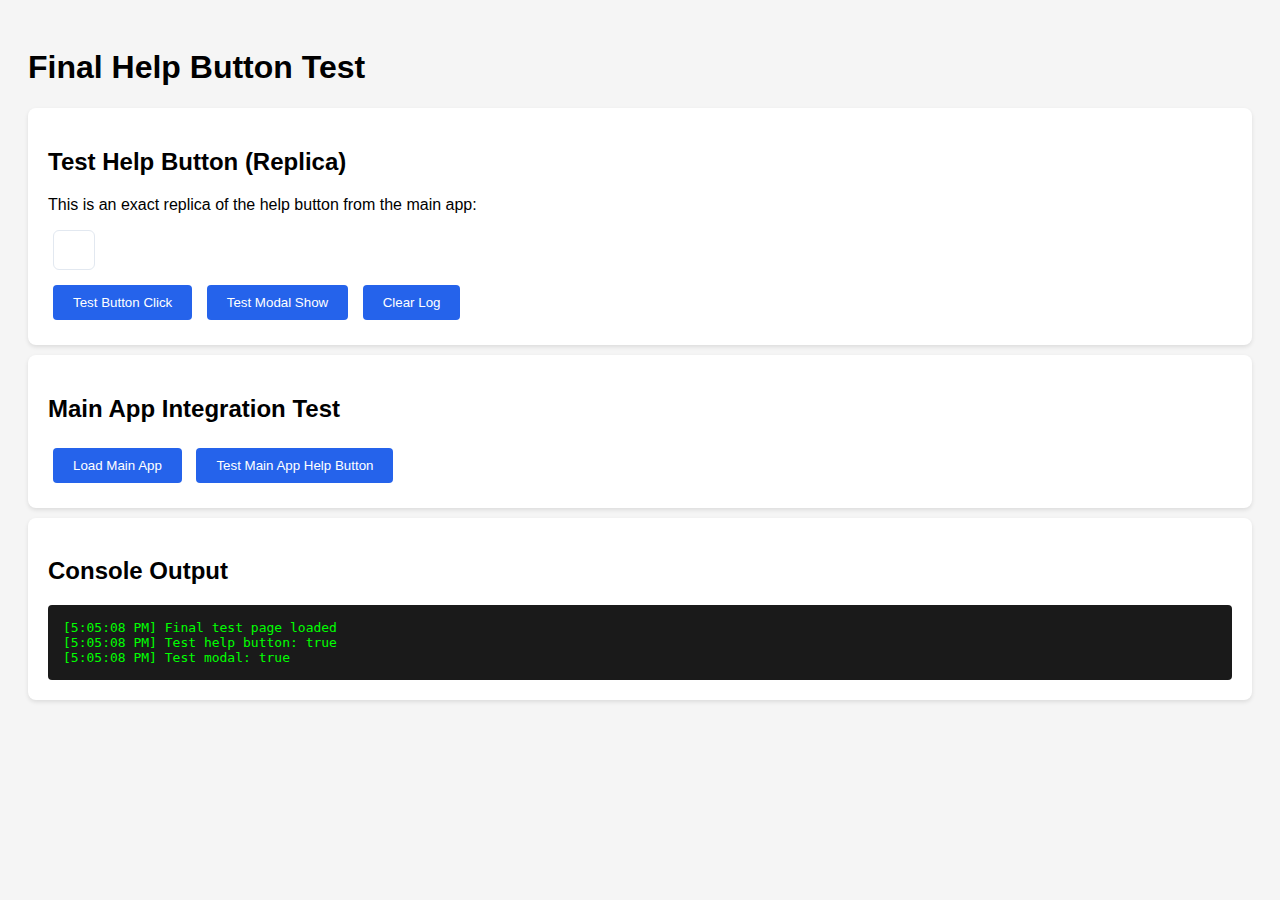
<file: final-test.html>
<!DOCTYPE html>
<html lang="ru">
<head>
    <meta charset="UTF-8">
    <meta name="viewport" content="width=device-width, initial-scale=1.0">
    <title>Final Help Button Test</title>
    <style>
        body {
            font-family: Arial, sans-serif;
            padding: 20px;
            background: #f5f5f5;
        }
        .test-section {
            background: white;
            padding: 20px;
            margin: 10px 0;
            border-radius: 8px;
            box-shadow: 0 2px 4px rgba(0,0,0,0.1);
        }
        button {
            padding: 10px 20px;
            margin: 5px;
            border: none;
            border-radius: 4px;
            background: #2563eb;
            color: white;
            cursor: pointer;
        }
        button:hover {
            background: #1d4ed8;
        }
        .help-button {
            width: 2.5rem;
            height: 2.5rem;
            display: flex;
            align-items: center;
            justify-content: center;
            border-radius: 6px;
            background-color: transparent;
            color: #475569;
            transition: all 150ms ease-in-out;
            border: 1px solid #e2e8f0;
        }
        .help-button:hover {
            background-color: #f1f5f9;
            color: #0f172a;
        }
        .help-button svg {
            pointer-events: none;
        }
        #console-output {
            background: #1a1a1a;
            color: #00ff00;
            padding: 15px;
            border-radius: 4px;
            font-family: monospace;
            max-height: 400px;
            overflow-y: auto;
            white-space: pre-wrap;
        }
        .modal {
            position: fixed;
            top: 0;
            left: 0;
            right: 0;
            bottom: 0;
            z-index: 1050;
            display: flex;
            align-items: center;
            justify-content: center;
            padding: 1rem;
            opacity: 0;
            visibility: hidden;
            transition: opacity 250ms ease-in-out, visibility 250ms ease-in-out;
            background: rgba(0, 0, 0, 0.5);
        }
        .modal.show {
            opacity: 1;
            visibility: visible;
        }
        .modal-content {
            position: relative;
            background-color: white;
            border-radius: 8px;
            box-shadow: 0 10px 15px -3px rgba(0, 0, 0, 0.1);
            max-width: 90vw;
            max-height: 90vh;
            width: 100%;
            max-width: 42rem;
            display: flex;
            flex-direction: column;
            transform: scale(0.95);
            transition: transform 250ms ease-in-out;
        }
        .modal.show .modal-content {
            transform: scale(1);
        }
        .modal-header {
            display: flex;
            align-items: center;
            justify-content: space-between;
            padding: 1.5rem 1.5rem 1rem;
            border-bottom: 1px solid #e2e8f0;
        }
        .modal-title {
            font-size: 1.25rem;
            font-weight: 700;
            color: #0f172a;
        }
        .modal-close {
            width: 2.5rem;
            height: 2.5rem;
            display: flex;
            align-items: center;
            justify-content: center;
            border-radius: 6px;
            background-color: transparent;
            color: #475569;
            transition: all 150ms ease-in-out;
            border: none;
            cursor: pointer;
        }
        .modal-body {
            padding: 1rem 1.5rem 1.5rem;
            overflow-y: auto;
            flex: 1;
        }
    </style>
</head>
<body>
    <h1>Final Help Button Test</h1>
    
    <div class="test-section">
        <h2>Test Help Button (Replica)</h2>
        <p>This is an exact replica of the help button from the main app:</p>
        <button id="test-help-button" class="help-button" type="button" 
                aria-label="Открыть справку по Markdown" title="Справка">
            <svg width="20" height="20" viewBox="0 0 24 24" fill="none" stroke="currentColor" stroke-width="2">
                <circle cx="12" cy="12" r="10"></circle>
                <path d="M9.09 9a3 3 0 0 1 5.83 1c0 2-3 3-3 3"></path>
                <line x1="12" y1="17" x2="12.01" y2="17"></line>
            </svg>
        </button>
        
        <div style="margin-top: 10px;">
            <button onclick="testButtonClick()">Test Button Click</button>
            <button onclick="testModalShow()">Test Modal Show</button>
            <button onclick="clearLog()">Clear Log</button>
        </div>
    </div>
    
    <div class="test-section">
        <h2>Main App Integration Test</h2>
        <button onclick="loadMainApp()">Load Main App</button>
        <button onclick="testMainAppButton()">Test Main App Help Button</button>
        <div id="main-app-container" style="display: none;"></div>
    </div>
    
    <div class="test-section">
        <h2>Console Output</h2>
        <div id="console-output"></div>
    </div>
    
    <!-- Test Modal -->
    <div id="test-modal" class="modal" role="dialog" aria-modal="true" 
         aria-labelledby="test-modal-title" aria-hidden="true">
        <div class="modal-content">
            <div class="modal-header">
                <h2 id="test-modal-title" class="modal-title">Test Modal</h2>
                <button id="test-modal-close" class="modal-close" type="button" 
                        aria-label="Close" title="Close">
                    <svg width="20" height="20" viewBox="0 0 24 24" fill="none" stroke="currentColor" stroke-width="2">
                        <line x1="18" y1="6" x2="6" y2="18"></line>
                        <line x1="6" y1="6" x2="18" y2="18"></line>
                    </svg>
                </button>
            </div>
            <div class="modal-body">
                <p>This is a test modal. If you can see this, the modal functionality is working correctly.</p>
                <p>The help button click event was successfully captured and processed.</p>
            </div>
        </div>
    </div>
    
    <script>
        const consoleOutput = document.getElementById('console-output');
        const testHelpButton = document.getElementById('test-help-button');
        const testModal = document.getElementById('test-modal');
        const testModalClose = document.getElementById('test-modal-close');
        
        // Console logging
        function logMessage(message, type = 'log') {
            const timestamp = new Date().toLocaleTimeString();
            const color = type === 'error' ? '#ff6b6b' : type === 'success' ? '#51cf66' : '#00ff00';
            consoleOutput.innerHTML += `<span style="color: ${color}">[${timestamp}] ${message}</span>\n`;
            consoleOutput.scrollTop = consoleOutput.scrollHeight;
            console.log(message);
        }
        
        function clearLog() {
            consoleOutput.innerHTML = '';
        }
        
        // Test functions
        function testButtonClick() {
            logMessage('=== Testing Button Click ===');
            logMessage('Button element: ' + !!testHelpButton);
            if (testHelpButton) {
                logMessage('Triggering click...');
                testHelpButton.click();
            }
        }
        
        function testModalShow() {
            logMessage('=== Testing Modal Show ===');
            showTestModal();
        }
        
        function showTestModal() {
            logMessage('Showing test modal...');
            testModal.classList.add('show');
            testModal.setAttribute('aria-hidden', 'false');
            logMessage('Modal shown successfully', 'success');
        }
        
        function hideTestModal() {
            logMessage('Hiding test modal...');
            testModal.classList.remove('show');
            testModal.setAttribute('aria-hidden', 'true');
            logMessage('Modal hidden successfully', 'success');
        }
        
        function loadMainApp() {
            logMessage('=== Loading Main App ===');
            const container = document.getElementById('main-app-container');
            
            fetch('index.html')
                .then(response => response.text())
                .then(html => {
                    const parser = new DOMParser();
                    const doc = parser.parseFromString(html, 'text/html');
                    
                    // Extract the app content
                    const appElement = doc.getElementById('app');
                    const helpModal = doc.getElementById('help-modal');
                    
                    if (appElement && helpModal) {
                        container.innerHTML = appElement.outerHTML + helpModal.outerHTML;
                        container.style.display = 'block';
                        logMessage('Main app HTML loaded successfully', 'success');
                        
                        // Load the main app script
                        const script = document.createElement('script');
                        script.src = 'app.js';
                        script.onload = () => {
                            logMessage('Main app script loaded successfully', 'success');
                        };
                        script.onerror = () => {
                            logMessage('Failed to load main app script', 'error');
                        };
                        document.head.appendChild(script);
                    } else {
                        logMessage('Failed to find app elements in HTML', 'error');
                    }
                })
                .catch(error => {
                    logMessage('Failed to load main app: ' + error.message, 'error');
                });
        }
        
        function testMainAppButton() {
            logMessage('=== Testing Main App Help Button ===');
            const mainHelpButton = document.getElementById('help-button');
            const mainHelpModal = document.getElementById('help-modal');
            
            logMessage('Main help button: ' + !!mainHelpButton);
            logMessage('Main help modal: ' + !!mainHelpModal);
            
            if (mainHelpButton) {
                logMessage('Clicking main app help button...');
                mainHelpButton.click();
            } else {
                logMessage('Main app help button not found', 'error');
            }
        }
        
        // Event listeners
        testHelpButton.addEventListener('click', function(e) {
            logMessage('Test help button clicked!', 'success');
            logMessage('Event target: ' + e.target.tagName);
            logMessage('Event currentTarget: ' + e.currentTarget.tagName);
            showTestModal();
        });
        
        testModalClose.addEventListener('click', hideTestModal);
        
        // Close modal on overlay click
        testModal.addEventListener('click', function(e) {
            if (e.target === testModal) {
                hideTestModal();
            }
        });
        
        // Escape key
        document.addEventListener('keydown', function(e) {
            if (e.key === 'Escape') {
                if (testModal.classList.contains('show')) {
                    hideTestModal();
                }
            }
        });
        
        // Initialize
        logMessage('Final test page loaded');
        logMessage('Test help button: ' + !!testHelpButton);
        logMessage('Test modal: ' + !!testModal);
    </script>
</body>
</html>
</file>
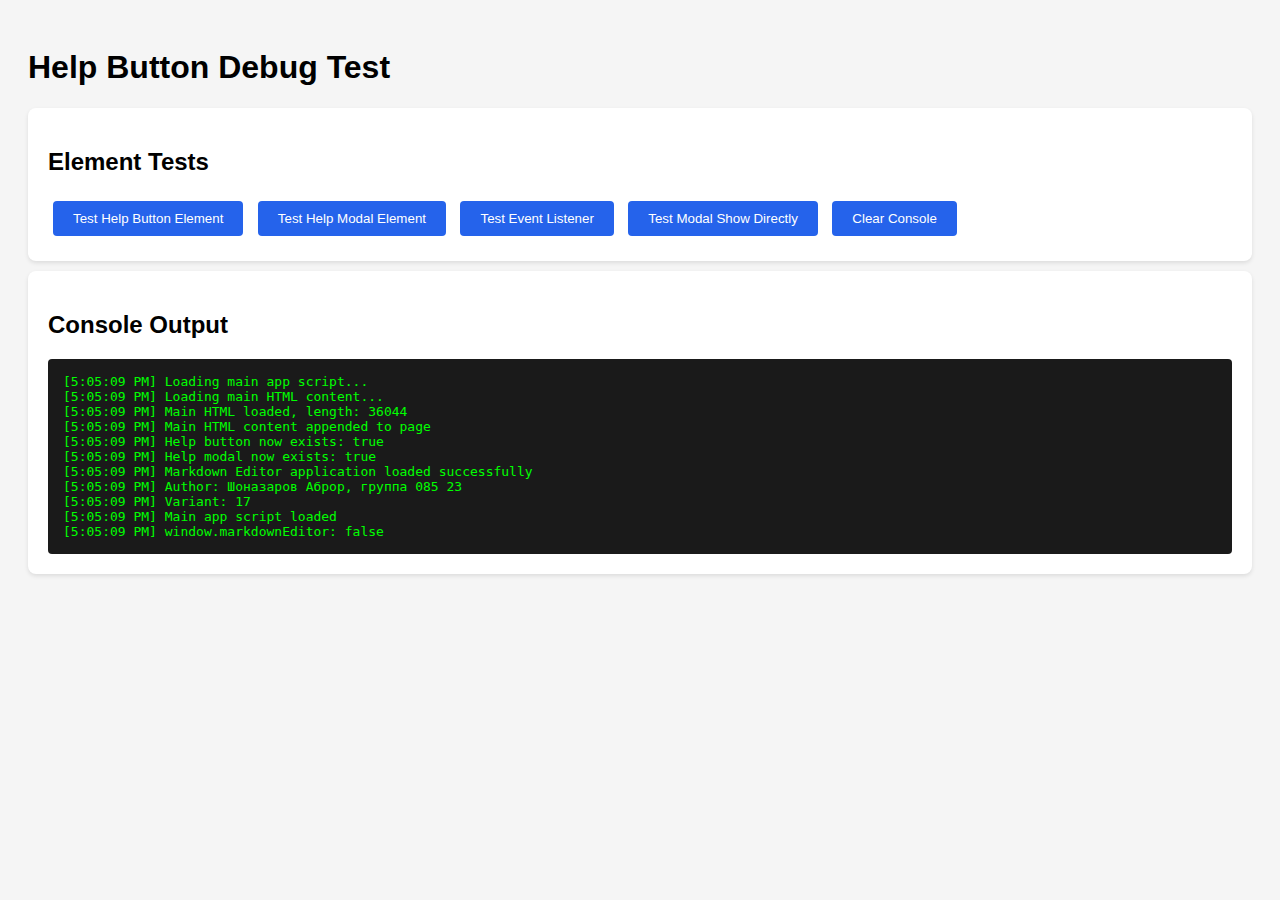
<file: help-debug.html>
<!DOCTYPE html>
<html lang="ru">
<head>
    <meta charset="UTF-8">
    <meta name="viewport" content="width=device-width, initial-scale=1.0">
    <title>Help Button Debug</title>
    <style>
        body {
            font-family: Arial, sans-serif;
            padding: 20px;
            background: #f5f5f5;
        }
        .debug-section {
            background: white;
            padding: 20px;
            margin: 10px 0;
            border-radius: 8px;
            box-shadow: 0 2px 4px rgba(0,0,0,0.1);
        }
        button {
            padding: 10px 20px;
            margin: 5px;
            border: none;
            border-radius: 4px;
            background: #2563eb;
            color: white;
            cursor: pointer;
        }
        button:hover {
            background: #1d4ed8;
        }
        #console-output {
            background: #1a1a1a;
            color: #00ff00;
            padding: 15px;
            border-radius: 4px;
            font-family: monospace;
            max-height: 300px;
            overflow-y: auto;
            white-space: pre-wrap;
        }
    </style>
</head>
<body>
    <h1>Help Button Debug Test</h1>
    
    <div class="debug-section">
        <h2>Element Tests</h2>
        <button onclick="testHelpButton()">Test Help Button Element</button>
        <button onclick="testHelpModal()">Test Help Modal Element</button>
        <button onclick="testEventListener()">Test Event Listener</button>
        <button onclick="testModalShow()">Test Modal Show Directly</button>
        <button onclick="clearConsole()">Clear Console</button>
    </div>
    
    <div class="debug-section">
        <h2>Console Output</h2>
        <div id="console-output"></div>
    </div>
    
    <script>
        // Capture console.log output
        const originalLog = console.log;
        const originalError = console.error;
        const consoleOutput = document.getElementById('console-output');
        
        function logToDiv(message, type = 'log') {
            const timestamp = new Date().toLocaleTimeString();
            const color = type === 'error' ? '#ff6b6b' : '#00ff00';
            consoleOutput.innerHTML += `<span style="color: ${color}">[${timestamp}] ${message}</span>\n`;
            consoleOutput.scrollTop = consoleOutput.scrollHeight;
        }
        
        console.log = function(...args) {
            originalLog.apply(console, args);
            logToDiv(args.join(' '), 'log');
        };
        
        console.error = function(...args) {
            originalError.apply(console, args);
            logToDiv(args.join(' '), 'error');
        };
        
        function testHelpButton() {
            console.log('=== Testing Help Button Element ===');
            const helpButton = document.getElementById('help-button');
            console.log('Help button element:', helpButton);
            console.log('Help button exists:', !!helpButton);
            if (helpButton) {
                console.log('Help button tagName:', helpButton.tagName);
                console.log('Help button className:', helpButton.className);
                console.log('Help button innerHTML:', helpButton.innerHTML);
            }
        }
        
        function testHelpModal() {
            console.log('=== Testing Help Modal Element ===');
            const helpModal = document.getElementById('help-modal');
            console.log('Help modal element:', helpModal);
            console.log('Help modal exists:', !!helpModal);
            if (helpModal) {
                console.log('Help modal className:', helpModal.className);
                console.log('Help modal style.display:', helpModal.style.display);
                console.log('Help modal aria-hidden:', helpModal.getAttribute('aria-hidden'));
            }
        }
        
        function testEventListener() {
            console.log('=== Testing Event Listener ===');
            const helpButton = document.getElementById('help-button');
            if (helpButton) {
                console.log('Adding test click listener...');
                helpButton.addEventListener('click', function(e) {
                    console.log('TEST: Help button clicked!', e);
                    console.log('TEST: Event target:', e.target);
                    console.log('TEST: Event currentTarget:', e.currentTarget);
                });
                console.log('Test listener added. Try clicking the help button now.');
            } else {
                console.error('Help button not found for event listener test');
            }
        }
        
        function testModalShow() {
            console.log('=== Testing Modal Show Directly ===');
            const helpModal = document.getElementById('help-modal');
            if (helpModal) {
                console.log('Adding show class to modal...');
                helpModal.classList.add('show');
                helpModal.setAttribute('aria-hidden', 'false');
                console.log('Modal classes after adding show:', helpModal.className);
                console.log('Modal should now be visible');
                
                // Auto-hide after 3 seconds
                setTimeout(() => {
                    console.log('Auto-hiding modal...');
                    helpModal.classList.remove('show');
                    helpModal.setAttribute('aria-hidden', 'true');
                }, 3000);
            } else {
                console.error('Help modal not found for direct show test');
            }
        }
        
        function clearConsole() {
            consoleOutput.innerHTML = '';
        }
        
        // Load the main app script
        console.log('Loading main app script...');
        const script = document.createElement('script');
        script.src = 'app.js';
        script.onload = function() {
            console.log('Main app script loaded');
            console.log('window.markdownEditor:', !!window.markdownEditor);
        };
        script.onerror = function() {
            console.error('Failed to load main app script');
        };
        document.head.appendChild(script);
        
        // Also load the main HTML content
        console.log('Loading main HTML content...');
        fetch('index.html')
            .then(response => response.text())
            .then(html => {
                console.log('Main HTML loaded, length:', html.length);
                // Extract just the body content and append it
                const parser = new DOMParser();
                const doc = parser.parseFromString(html, 'text/html');
                const mainContent = doc.body.innerHTML;
                
                // Create a container for the main app
                const appContainer = document.createElement('div');
                appContainer.innerHTML = mainContent;
                appContainer.style.display = 'none'; // Hide initially
                document.body.appendChild(appContainer);
                
                console.log('Main HTML content appended to page');
                console.log('Help button now exists:', !!document.getElementById('help-button'));
                console.log('Help modal now exists:', !!document.getElementById('help-modal'));
            })
            .catch(error => {
                console.error('Failed to load main HTML:', error);
            });
    </script>
</body>
</html>
</file>
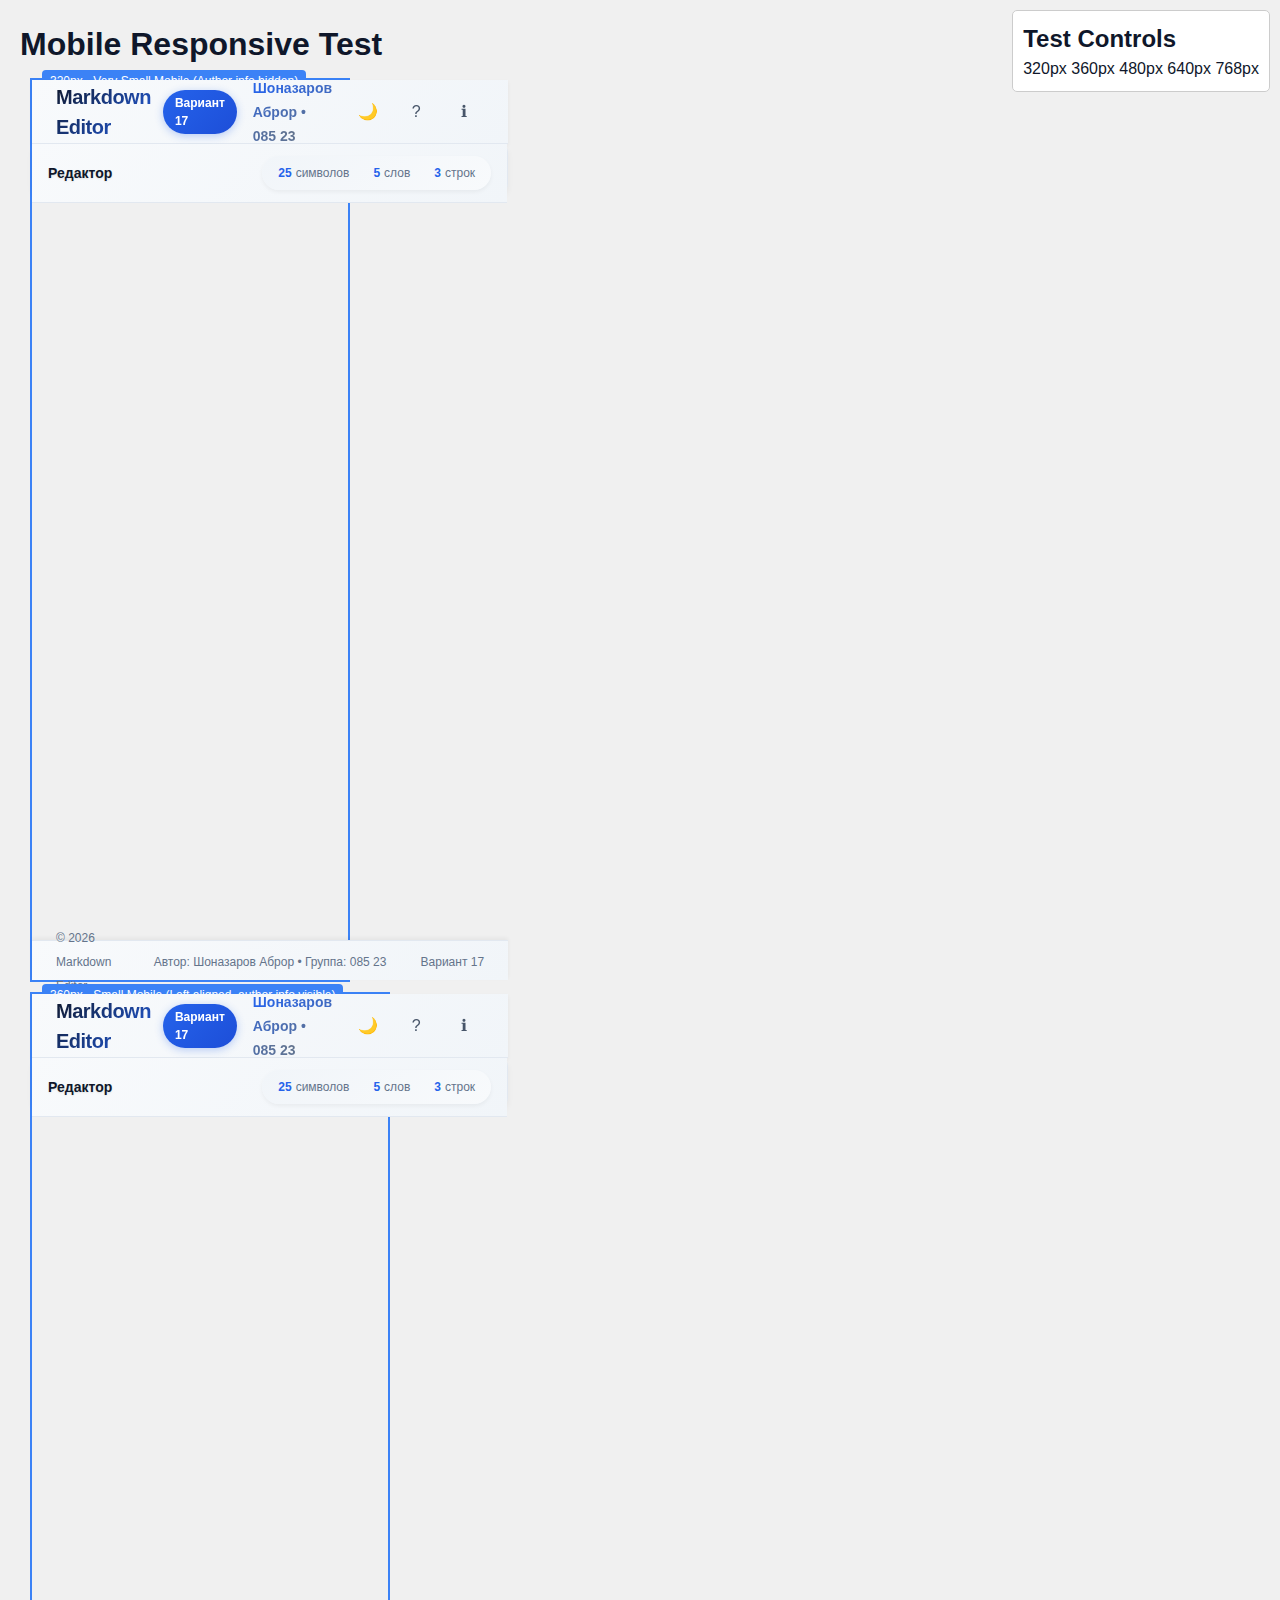
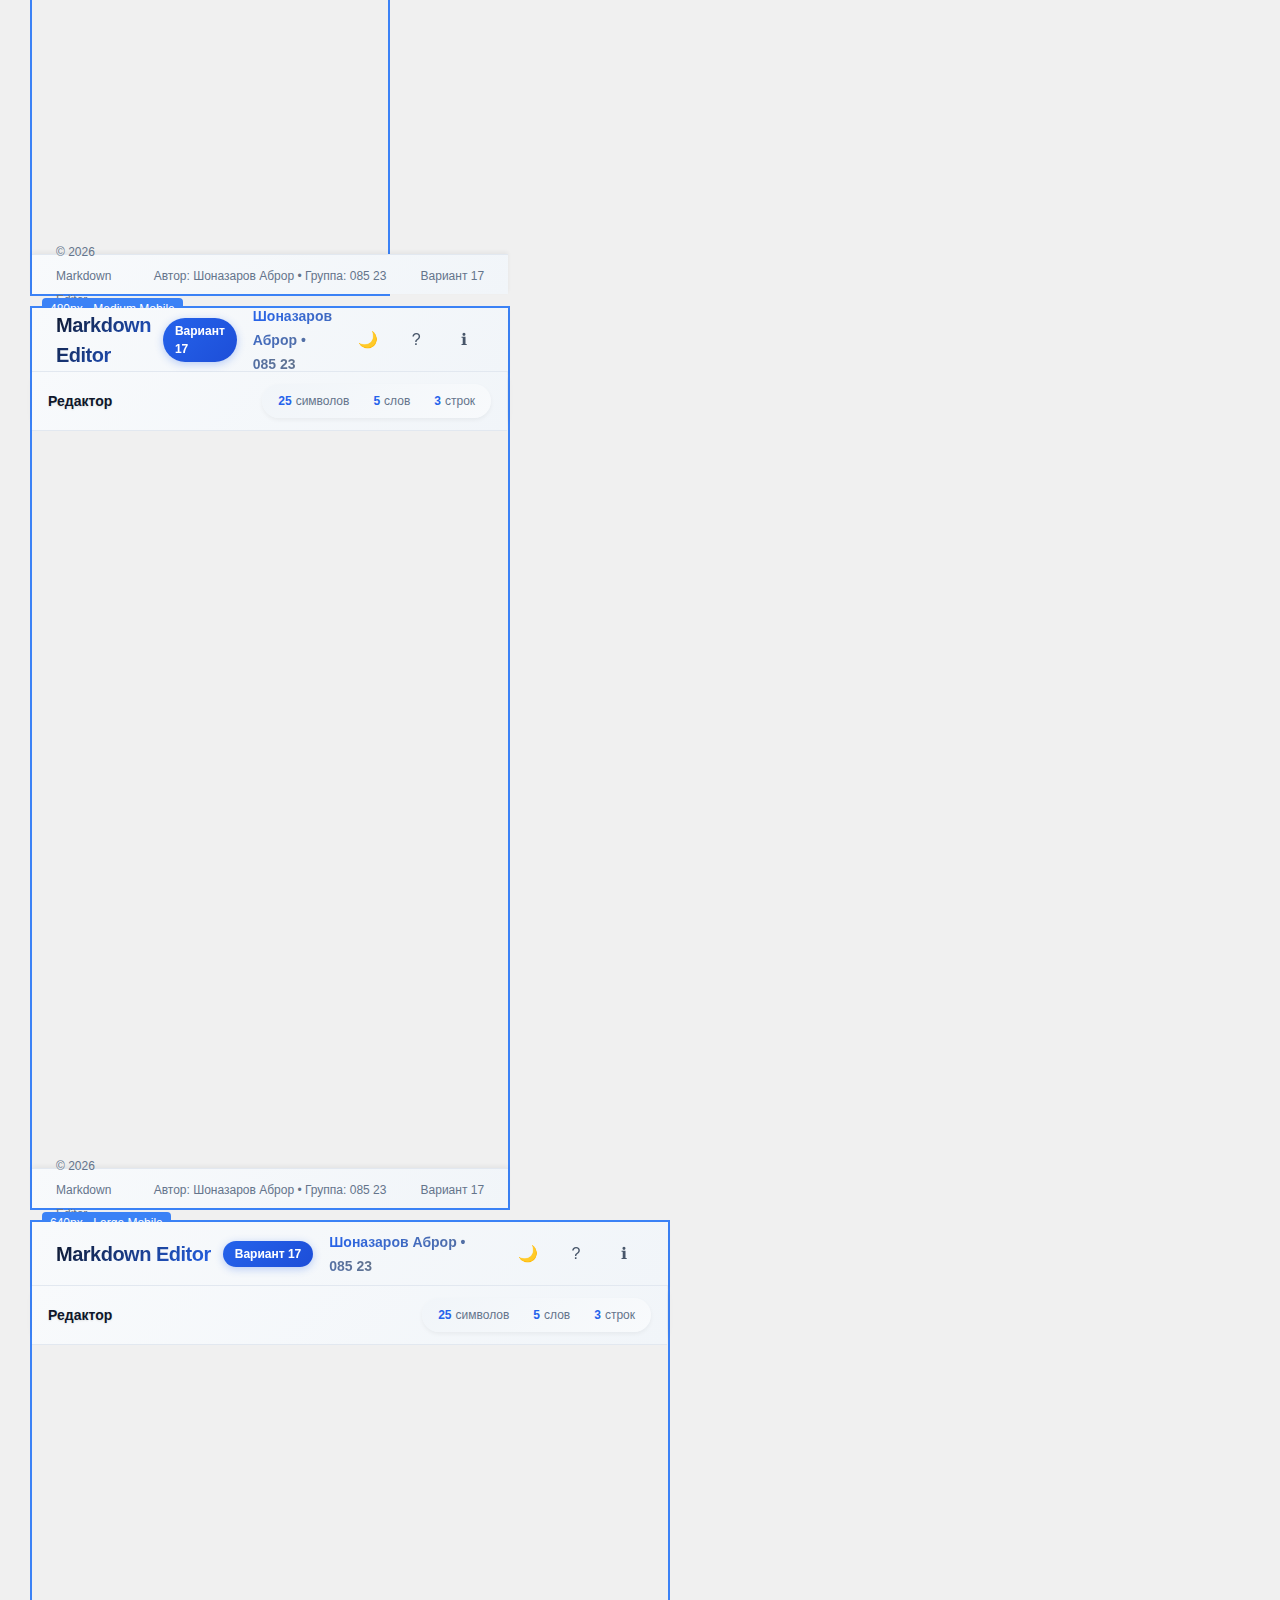
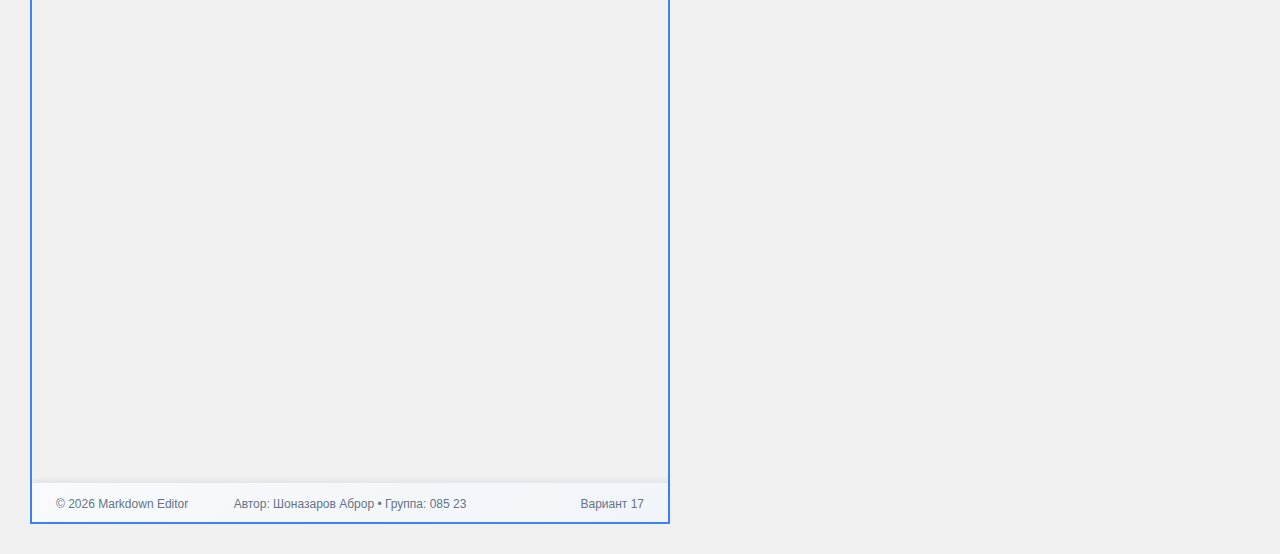
<file: mobile-test.html>
<!DOCTYPE html>
<html lang="ru">
<head>
    <meta charset="UTF-8">
    <meta name="viewport" content="width=device-width, initial-scale=1.0">
    <title>Mobile Test - Markdown Editor</title>
    <link rel="stylesheet" href="styles.css">
    <style>
        /* Test viewport sizes */
        .test-container {
            border: 2px solid #3b82f6;
            margin: 10px;
            position: relative;
        }
        
        .test-label {
            position: absolute;
            top: -10px;
            left: 10px;
            background: #3b82f6;
            color: white;
            padding: 2px 8px;
            font-size: 12px;
            border-radius: 4px;
        }
        
        .size-320 { width: 320px; }
        .size-360 { width: 360px; }
        .size-480 { width: 480px; }
        .size-640 { width: 640px; }
        
        body {
            padding: 20px;
            background: #f0f0f0;
        }
    </style>
</head>
<body>
    <h1>Mobile Responsive Test</h1>
    
    <!-- 320px - Very small mobile -->
    <div class="test-container size-320">
        <div class="test-label">320px - Very Small Mobile (Author info hidden)</div>
        <div class="app" style="display: grid; height: 400px;">
            <header class="header">
                <div class="header-content">
                    <div class="header-left">
                        <h1 class="app-title">Markdown Editor</h1>
                        <span class="variant-badge">Вариант 17</span>
                    </div>
                    <div class="header-center">
                        <span class="author-info">Шоназаров Аброр • 085 23</span>
                    </div>
                    <div class="header-right">
                        <button class="theme-toggle">🌙</button>
                        <button class="help-button">?</button>
                        <button class="about-button">ℹ</button>
                    </div>
                </div>
            </header>
            
            <div class="editor-panel">
                <div class="editor-header">
                    <h2 class="panel-title">Редактор</h2>
                    <div class="editor-stats">
                        <span class="stat" aria-label="Символов">
                            <span>25</span> символов
                        </span>
                        <span class="stat" aria-label="Слов">
                            <span>5</span> слов
                        </span>
                        <span class="stat" aria-label="Строк">
                            <span>3</span> строк
                        </span>
                    </div>
                </div>
            </div>
            
            <footer class="footer">
                <div class="footer-content">
                    <div class="footer-left">
                        <span class="footer-text">© 2026 Markdown Editor</span>
                    </div>
                    <div class="footer-center">
                        <span class="footer-author">Автор: Шоназаров Аброр • Группа: 085 23</span>
                    </div>
                    <div class="footer-right">
                        <span class="footer-variant">Вариант 17</span>
                    </div>
                </div>
            </footer>
        </div>
    </div>
    
    <!-- 360px - Small mobile -->
    <div class="test-container size-360">
        <div class="test-label">360px - Small Mobile (Left aligned, author info visible)</div>
        <div class="app" style="display: grid; height: 400px;">
            <header class="header">
                <div class="header-content">
                    <div class="header-left">
                        <h1 class="app-title">Markdown Editor</h1>
                        <span class="variant-badge">Вариант 17</span>
                    </div>
                    <div class="header-center">
                        <span class="author-info">Шоназаров Аброр • 085 23</span>
                    </div>
                    <div class="header-right">
                        <button class="theme-toggle">🌙</button>
                        <button class="help-button">?</button>
                        <button class="about-button">ℹ</button>
                    </div>
                </div>
            </header>
            
            <div class="editor-panel">
                <div class="editor-header">
                    <h2 class="panel-title">Редактор</h2>
                    <div class="editor-stats">
                        <span class="stat" aria-label="Символов">
                            <span>25</span> символов
                        </span>
                        <span class="stat" aria-label="Слов">
                            <span>5</span> слов
                        </span>
                        <span class="stat" aria-label="Строк">
                            <span>3</span> строк
                        </span>
                    </div>
                </div>
            </div>
            
            <footer class="footer">
                <div class="footer-content">
                    <div class="footer-left">
                        <span class="footer-text">© 2026 Markdown Editor</span>
                    </div>
                    <div class="footer-center">
                        <span class="footer-author">Автор: Шоназаров Аброр • Группа: 085 23</span>
                    </div>
                    <div class="footer-right">
                        <span class="footer-variant">Вариант 17</span>
                    </div>
                </div>
            </footer>
        </div>
    </div>
    
    <!-- 480px - Medium mobile -->
    <div class="test-container size-480">
        <div class="test-label">480px - Medium Mobile</div>
        <div class="app" style="display: grid; height: 400px;">
            <header class="header">
                <div class="header-content">
                    <div class="header-left">
                        <h1 class="app-title">Markdown Editor</h1>
                        <span class="variant-badge">Вариант 17</span>
                    </div>
                    <div class="header-center">
                        <span class="author-info">Шоназаров Аброр • 085 23</span>
                    </div>
                    <div class="header-right">
                        <button class="theme-toggle">🌙</button>
                        <button class="help-button">?</button>
                        <button class="about-button">ℹ</button>
                    </div>
                </div>
            </header>
            
            <div class="editor-panel">
                <div class="editor-header">
                    <h2 class="panel-title">Редактор</h2>
                    <div class="editor-stats">
                        <span class="stat" aria-label="Символов">
                            <span>25</span> символов
                        </span>
                        <span class="stat" aria-label="Слов">
                            <span>5</span> слов
                        </span>
                        <span class="stat" aria-label="Строк">
                            <span>3</span> строк
                        </span>
                    </div>
                </div>
            </div>
            
            <footer class="footer">
                <div class="footer-content">
                    <div class="footer-left">
                        <span class="footer-text">© 2026 Markdown Editor</span>
                    </div>
                    <div class="footer-center">
                        <span class="footer-author">Автор: Шоназаров Аброр • Группа: 085 23</span>
                    </div>
                    <div class="footer-right">
                        <span class="footer-variant">Вариант 17</span>
                    </div>
                </div>
            </footer>
        </div>
    </div>
    
    <!-- 640px - Large mobile -->
    <div class="test-container size-640">
        <div class="test-label">640px - Large Mobile</div>
        <div class="app" style="display: grid; height: 400px;">
            <header class="header">
                <div class="header-content">
                    <div class="header-left">
                        <h1 class="app-title">Markdown Editor</h1>
                        <span class="variant-badge">Вариант 17</span>
                    </div>
                    <div class="header-center">
                        <span class="author-info">Шоназаров Аброр • 085 23</span>
                    </div>
                    <div class="header-right">
                        <button class="theme-toggle">🌙</button>
                        <button class="help-button">?</button>
                        <button class="about-button">ℹ</button>
                    </div>
                </div>
            </header>
            
            <div class="editor-panel">
                <div class="editor-header">
                    <h2 class="panel-title">Редактор</h2>
                    <div class="editor-stats">
                        <span class="stat" aria-label="Символов">
                            <span>25</span> символов
                        </span>
                        <span class="stat" aria-label="Слов">
                            <span>5</span> слов
                        </span>
                        <span class="stat" aria-label="Строк">
                            <span>3</span> строк
                        </span>
                    </div>
                </div>
            </div>
            
            <footer class="footer">
                <div class="footer-content">
                    <div class="footer-left">
                        <span class="footer-text">© 2026 Markdown Editor</span>
                    </div>
                    <div class="footer-center">
                        <span class="footer-author">Автор: Шоназаров Аброр • Группа: 085 23</span>
                    </div>
                    <div class="footer-right">
                        <span class="footer-variant">Вариант 17</span>
                    </div>
                </div>
            </footer>
        </div>
    </div>
    
    <script>
        // Test counter functionality
        console.log('Mobile test page loaded');
        
        // Simulate different screen sizes
        function testScreenSize(width) {
            document.body.style.width = width + 'px';
            console.log('Testing screen width:', width);
        }
        
        // Add buttons to test different sizes
        const controls = document.createElement('div');
        controls.innerHTML = `
            <h2>Test Controls</h2>
            <button onclick="testScreenSize(320)">320px</button>
            <button onclick="testScreenSize(360)">360px</button>
            <button onclick="testScreenSize(480)">480px</button>
            <button onclick="testScreenSize(640)">640px</button>
            <button onclick="testScreenSize(768)">768px</button>
        `;
        controls.style.cssText = 'position: fixed; top: 10px; right: 10px; background: white; padding: 10px; border: 1px solid #ccc; border-radius: 5px; z-index: 1000;';
        document.body.appendChild(controls);
    </script>
</body>
</html>
</file>
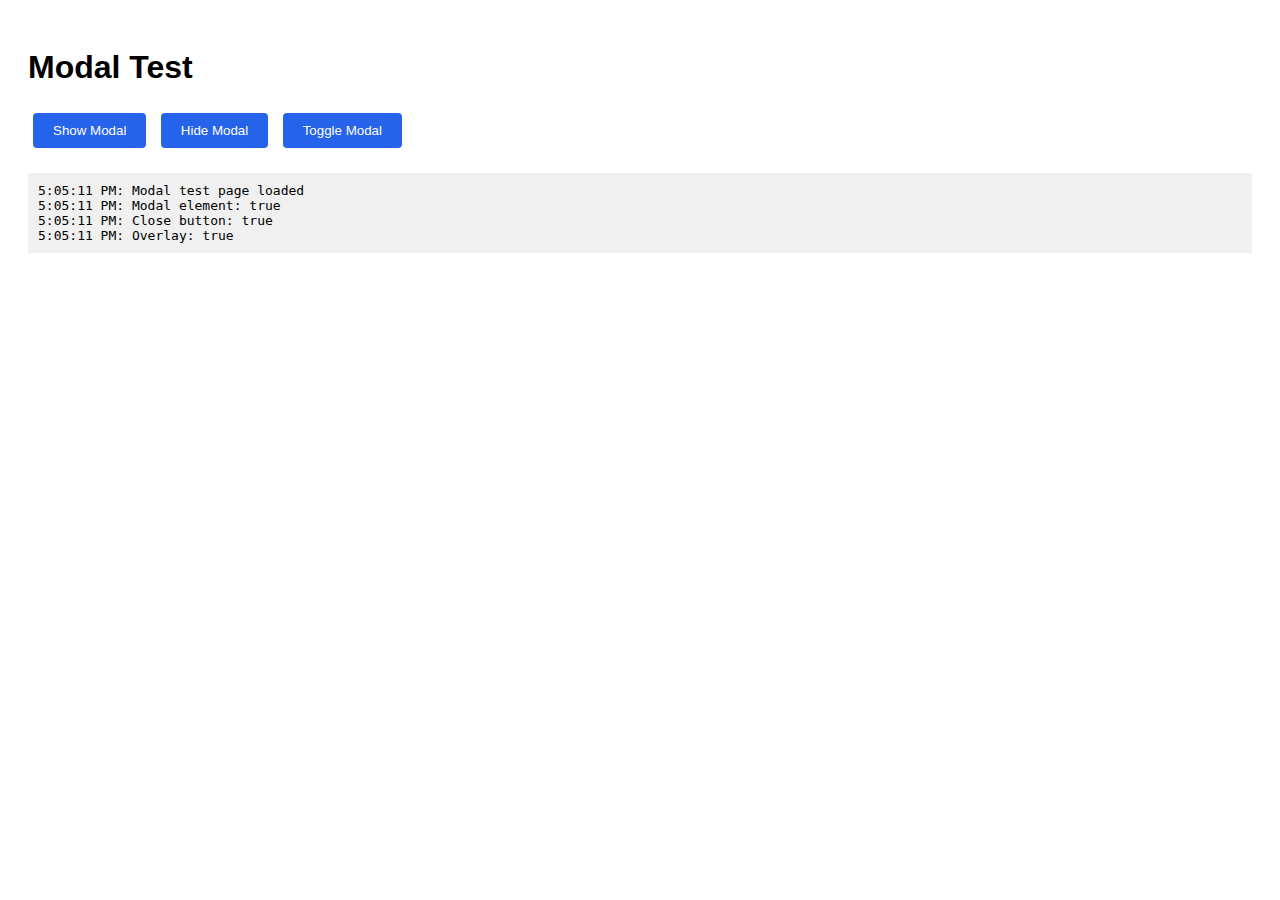
<file: modal-test.html>
<!DOCTYPE html>
<html lang="ru">
<head>
    <meta charset="UTF-8">
    <meta name="viewport" content="width=device-width, initial-scale=1.0">
    <title>Modal Test</title>
    <style>
        /* Copy the exact modal CSS from styles.css */
        :root {
            --z-modal: 1050;
            --bg-overlay: rgba(0, 0, 0, 0.5);
            --bg-primary: #ffffff;
            --bg-secondary: #f8fafc;
            --border-primary: #e2e8f0;
            --text-primary: #0f172a;
            --text-secondary: #475569;
            --color-primary: #2563eb;
            --space-4: 1rem;
            --space-6: 1.5rem;
            --radius-lg: 0.5rem;
            --radius-md: 0.375rem;
            --font-size-xl: 1.25rem;
            --font-weight-bold: 700;
            --transition-normal: 250ms ease-in-out;
            --transition-fast: 150ms ease-in-out;
            --shadow-lg: 0 10px 15px -3px rgba(0, 0, 0, 0.1), 0 4px 6px -2px rgba(0, 0, 0, 0.05);
        }
        
        .modal {
            position: fixed;
            top: 0;
            left: 0;
            right: 0;
            bottom: 0;
            z-index: var(--z-modal);
            display: flex;
            align-items: center;
            justify-content: center;
            padding: var(--space-4);
            opacity: 0;
            visibility: hidden;
            transition: opacity var(--transition-normal), visibility var(--transition-normal);
        }

        .modal.show {
            opacity: 1;
            visibility: visible;
        }

        .modal-overlay {
            position: absolute;
            top: 0;
            left: 0;
            right: 0;
            bottom: 0;
            background-color: var(--bg-overlay);
            cursor: pointer;
        }

        .modal-content {
            position: relative;
            background-color: var(--bg-primary);
            border-radius: var(--radius-lg);
            box-shadow: var(--shadow-lg);
            max-width: 90vw;
            max-height: 90vh;
            width: 100%;
            max-width: 42rem;
            display: flex;
            flex-direction: column;
            transform: scale(0.95);
            transition: transform var(--transition-normal);
        }

        .modal.show .modal-content {
            transform: scale(1);
        }

        .modal-header {
            display: flex;
            align-items: center;
            justify-content: space-between;
            padding: var(--space-6) var(--space-6) var(--space-4);
            border-bottom: 1px solid var(--border-primary);
        }

        .modal-title {
            font-size: var(--font-size-xl);
            font-weight: var(--font-weight-bold);
            color: var(--text-primary);
        }

        .modal-close {
            width: 2.5rem;
            height: 2.5rem;
            display: flex;
            align-items: center;
            justify-content: center;
            border-radius: var(--radius-md);
            background-color: transparent;
            color: var(--text-secondary);
            transition: all var(--transition-fast);
            border: none;
            cursor: pointer;
        }

        .modal-body {
            padding: var(--space-4) var(--space-6) var(--space-6);
            overflow-y: auto;
            flex: 1;
        }
        
        body {
            font-family: Arial, sans-serif;
            padding: 20px;
        }
        
        button {
            padding: 10px 20px;
            margin: 5px;
            border: none;
            border-radius: 4px;
            background: #2563eb;
            color: white;
            cursor: pointer;
        }
    </style>
</head>
<body>
    <h1>Modal Test</h1>
    
    <button onclick="showModal()">Show Modal</button>
    <button onclick="hideModal()">Hide Modal</button>
    <button onclick="toggleModal()">Toggle Modal</button>
    
    <div id="help-modal" class="modal" role="dialog" aria-modal="true" 
         aria-labelledby="help-modal-title" aria-hidden="true">
        <div class="modal-overlay" aria-hidden="true"></div>
        <div class="modal-content">
            <div class="modal-header">
                <h2 id="help-modal-title" class="modal-title">Test Modal</h2>
                <button id="help-close" class="modal-close" type="button" 
                        aria-label="Close" title="Close">
                    <svg width="20" height="20" viewBox="0 0 24 24" fill="none" stroke="currentColor" stroke-width="2">
                        <line x1="18" y1="6" x2="6" y2="18"></line>
                        <line x1="6" y1="6" x2="18" y2="18"></line>
                    </svg>
                </button>
            </div>
            <div class="modal-body">
                <p>This is a test modal to verify CSS is working correctly.</p>
                <p>If you can see this, the modal CSS is working.</p>
            </div>
        </div>
    </div>
    
    <div id="log" style="background: #f0f0f0; padding: 10px; margin-top: 20px; font-family: monospace;"></div>
    
    <script>
        const modal = document.getElementById('help-modal');
        const closeBtn = document.getElementById('help-close');
        const overlay = document.querySelector('.modal-overlay');
        const log = document.getElementById('log');
        
        function logMessage(message) {
            log.innerHTML += new Date().toLocaleTimeString() + ': ' + message + '<br>';
            console.log(message);
        }
        
        function showModal() {
            logMessage('Showing modal...');
            modal.classList.add('show');
            modal.setAttribute('aria-hidden', 'false');
            logMessage('Modal classes: ' + modal.className);
            logMessage('Modal visibility: ' + getComputedStyle(modal).visibility);
            logMessage('Modal opacity: ' + getComputedStyle(modal).opacity);
        }
        
        function hideModal() {
            logMessage('Hiding modal...');
            modal.classList.remove('show');
            modal.setAttribute('aria-hidden', 'true');
            logMessage('Modal classes: ' + modal.className);
        }
        
        function toggleModal() {
            if (modal.classList.contains('show')) {
                hideModal();
            } else {
                showModal();
            }
        }
        
        // Event listeners
        closeBtn.addEventListener('click', hideModal);
        overlay.addEventListener('click', hideModal);
        
        // Escape key
        document.addEventListener('keydown', function(e) {
            if (e.key === 'Escape' && modal.classList.contains('show')) {
                hideModal();
            }
        });
        
        logMessage('Modal test page loaded');
        logMessage('Modal element: ' + !!modal);
        logMessage('Close button: ' + !!closeBtn);
        logMessage('Overlay: ' + !!overlay);
    </script>
</body>
</html>
</file>
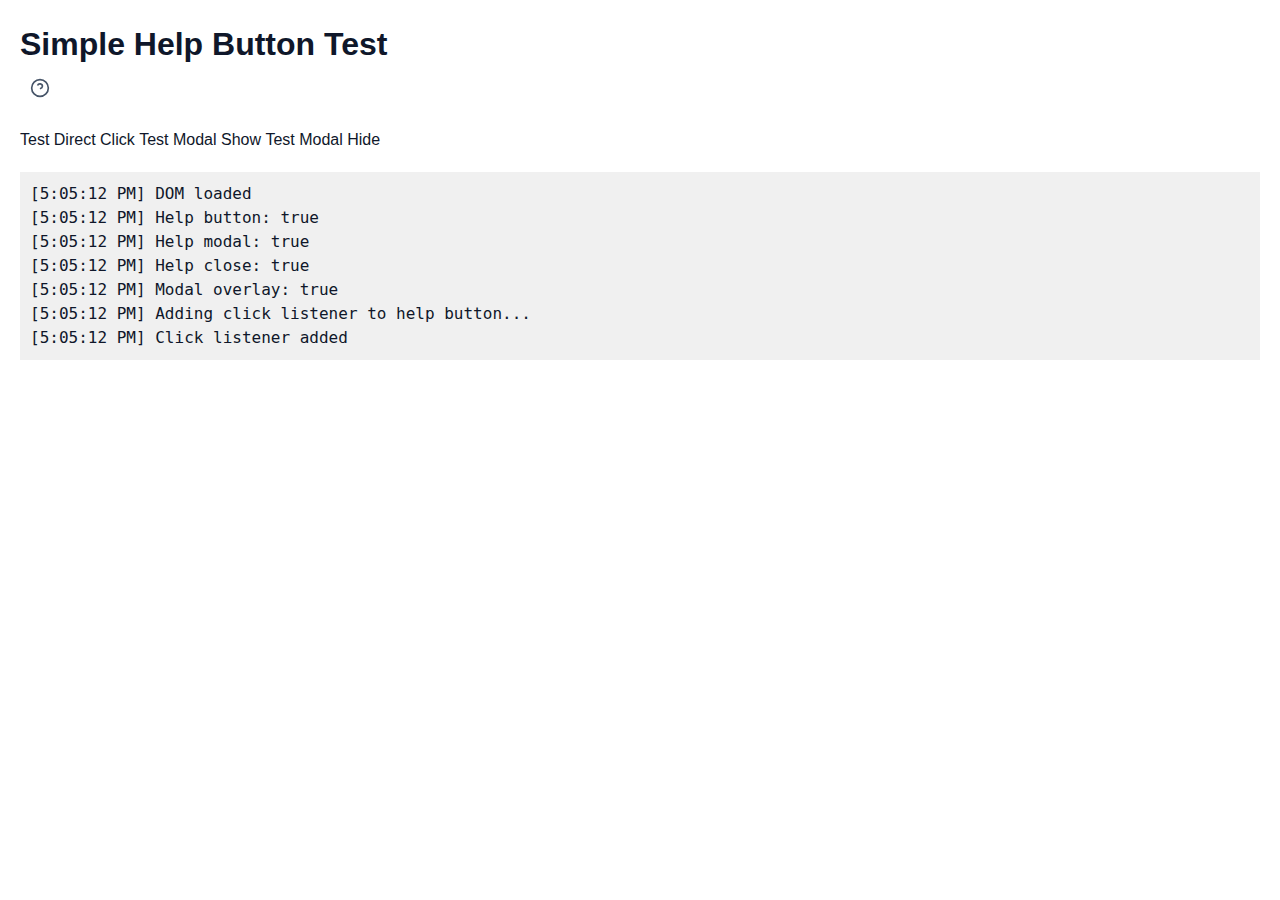
<file: simple-test.html>
<!DOCTYPE html>
<html lang="ru">
<head>
    <meta charset="UTF-8">
    <meta name="viewport" content="width=device-width, initial-scale=1.0">
    <title>Simple Help Button Test</title>
    <link rel="stylesheet" href="styles.css">
</head>
<body>
    <div style="padding: 20px;">
        <h1>Simple Help Button Test</h1>
        
        <!-- Copy the exact help button from index.html -->
        <button id="help-button" class="help-button" type="button" 
                aria-label="Открыть справку по Markdown" title="Справка">
            <svg width="20" height="20" viewBox="0 0 24 24" fill="none" stroke="currentColor" stroke-width="2">
                <circle cx="12" cy="12" r="10"></circle>
                <path d="M9.09 9a3 3 0 0 1 5.83 1c0 2-3 3-3 3"></path>
                <line x1="12" y1="17" x2="12.01" y2="17"></line>
            </svg>
        </button>
        
        <!-- Copy the exact modal from index.html -->
        <div id="help-modal" class="modal" role="dialog" aria-modal="true" 
             aria-labelledby="help-modal-title" aria-hidden="true">
            <div class="modal-overlay" aria-hidden="true"></div>
            <div class="modal-content">
                <div class="modal-header">
                    <h2 id="help-modal-title" class="modal-title">Справка по Markdown</h2>
                    <button id="help-close" class="modal-close" type="button" 
                            aria-label="Закрыть справку" title="Закрыть (Esc)">
                        <svg width="20" height="20" viewBox="0 0 24 24" fill="none" stroke="currentColor" stroke-width="2">
                            <line x1="18" y1="6" x2="6" y2="18"></line>
                            <line x1="6" y1="6" x2="18" y2="18"></line>
                        </svg>
                    </button>
                </div>
                <div class="modal-body">
                    <div class="help-content">
                        <div class="help-section">
                            <h3>Test Modal</h3>
                            <div class="help-example">
                                <code>This is a test modal</code>
                            </div>
                        </div>
                    </div>
                </div>
            </div>
        </div>
        
        <div style="margin-top: 20px;">
            <button onclick="testDirectClick()">Test Direct Click</button>
            <button onclick="testModalShow()">Test Modal Show</button>
            <button onclick="testModalHide()">Test Modal Hide</button>
        </div>
        
        <div id="log" style="background: #f0f0f0; padding: 10px; margin-top: 20px; font-family: monospace; white-space: pre-wrap;"></div>
    </div>
    
    <script>
        const log = document.getElementById('log');
        
        function logMessage(message) {
            const timestamp = new Date().toLocaleTimeString();
            log.textContent += `[${timestamp}] ${message}\n`;
            console.log(message);
        }
        
        function testDirectClick() {
            logMessage('=== Testing Direct Click ===');
            const helpButton = document.getElementById('help-button');
            logMessage('Help button found: ' + !!helpButton);
            if (helpButton) {
                logMessage('Triggering click event...');
                helpButton.click();
            }
        }
        
        function testModalShow() {
            logMessage('=== Testing Modal Show ===');
            const modal = document.getElementById('help-modal');
            logMessage('Modal found: ' + !!modal);
            if (modal) {
                logMessage('Adding show class...');
                modal.classList.add('show');
                modal.setAttribute('aria-hidden', 'false');
                logMessage('Modal classes: ' + modal.className);
            }
        }
        
        function testModalHide() {
            logMessage('=== Testing Modal Hide ===');
            const modal = document.getElementById('help-modal');
            if (modal) {
                logMessage('Removing show class...');
                modal.classList.remove('show');
                modal.setAttribute('aria-hidden', 'true');
                logMessage('Modal classes: ' + modal.className);
            }
        }
        
        // Test basic event listener
        document.addEventListener('DOMContentLoaded', function() {
            logMessage('DOM loaded');
            
            const helpButton = document.getElementById('help-button');
            const helpModal = document.getElementById('help-modal');
            const helpClose = document.getElementById('help-close');
            const modalOverlay = document.querySelector('.modal-overlay');
            
            logMessage('Help button: ' + !!helpButton);
            logMessage('Help modal: ' + !!helpModal);
            logMessage('Help close: ' + !!helpClose);
            logMessage('Modal overlay: ' + !!modalOverlay);
            
            if (helpButton) {
                logMessage('Adding click listener to help button...');
                helpButton.addEventListener('click', function(e) {
                    logMessage('Help button clicked!');
                    logMessage('Event target: ' + e.target.tagName);
                    
                    if (helpModal) {
                        logMessage('Showing modal...');
                        helpModal.classList.add('show');
                        helpModal.setAttribute('aria-hidden', 'false');
                        logMessage('Modal shown, classes: ' + helpModal.className);
                    } else {
                        logMessage('Modal not found!');
                    }
                });
                logMessage('Click listener added');
            }
            
            if (helpClose) {
                helpClose.addEventListener('click', function() {
                    logMessage('Close button clicked');
                    if (helpModal) {
                        helpModal.classList.remove('show');
                        helpModal.setAttribute('aria-hidden', 'true');
                    }
                });
            }
            
            if (modalOverlay) {
                modalOverlay.addEventListener('click', function() {
                    logMessage('Overlay clicked');
                    if (helpModal) {
                        helpModal.classList.remove('show');
                        helpModal.setAttribute('aria-hidden', 'true');
                    }
                });
            }
        });
    </script>
</body>
</html>
</file>
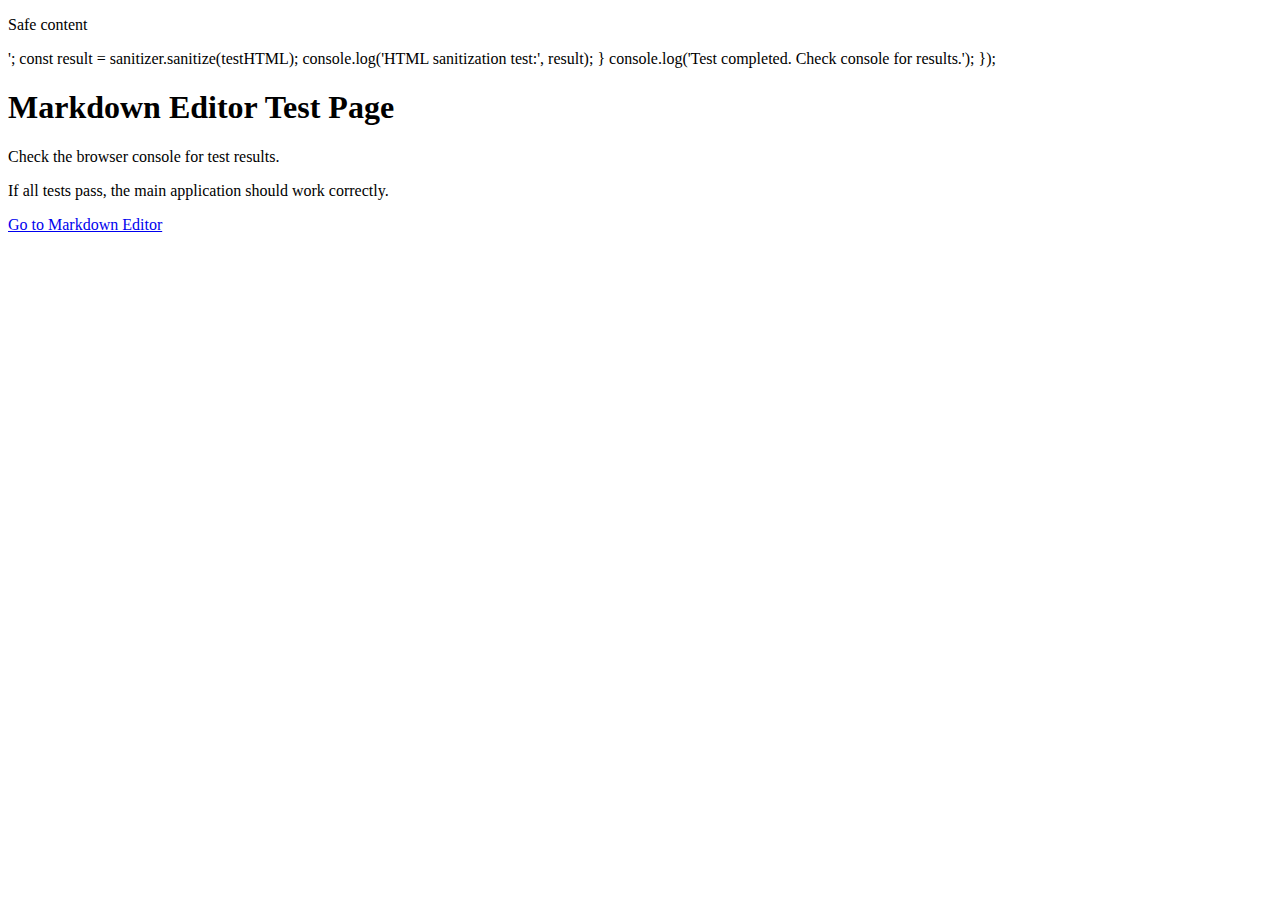
<file: test.html>
<!DOCTYPE html>
<html>
<head>
    <title>Markdown Editor Test</title>
    <script>
        // Simple test to verify the app loads
        window.addEventListener('load', () => {
            console.log('Testing Markdown Editor...');
            
            // Check if main classes are available
            const tests = [
                { name: 'MarkdownEditor', available: typeof MarkdownEditor !== 'undefined' },
                { name: 'ThemeManager', available: typeof window.ThemeManager !== 'undefined' },
                { name: 'MarkdownParser', available: typeof window.MarkdownParser !== 'undefined' },
                { name: 'HTMLSanitizer', available: typeof window.HTMLSanitizer !== 'undefined' },
                { name: 'UIManager', available: typeof window.UIManager !== 'undefined' },
                { name: 'KeyboardHandler', available: typeof window.KeyboardHandler !== 'undefined' },
                { name: 'StorageManager', available: typeof window.StorageManager !== 'undefined' },
                { name: 'FormattingManager', available: typeof window.FormattingManager !== 'undefined' }
            ];
            
            console.log('Class availability test results:');
            tests.forEach(test => {
                console.log(`${test.name}: ${test.available ? '✅ Available' : '❌ Missing'}`);
            });
            
            // Test markdown parsing
            if (window.MarkdownParser) {
                const parser = new window.MarkdownParser();
                const testMarkdown = '# Test\n**Bold** and *italic* text.';
                const result = parser.parse(testMarkdown);
                console.log('Markdown parsing test:', result);
            }
            
            // Test HTML sanitization
            if (window.HTMLSanitizer) {
                const sanitizer = new window.HTMLSanitizer();
                const testHTML = '<script>alert("xss")</script><p>Safe content</p>';
                const result = sanitizer.sanitize(testHTML);
                console.log('HTML sanitization test:', result);
            }
            
            console.log('Test completed. Check console for results.');
        });
    </script>
    <script src="app.js"></script>
</head>
<body>
    <h1>Markdown Editor Test Page</h1>
    <p>Check the browser console for test results.</p>
    <p>If all tests pass, the main application should work correctly.</p>
    <a href="index.html">Go to Markdown Editor</a>
</body>
</html>
</file>
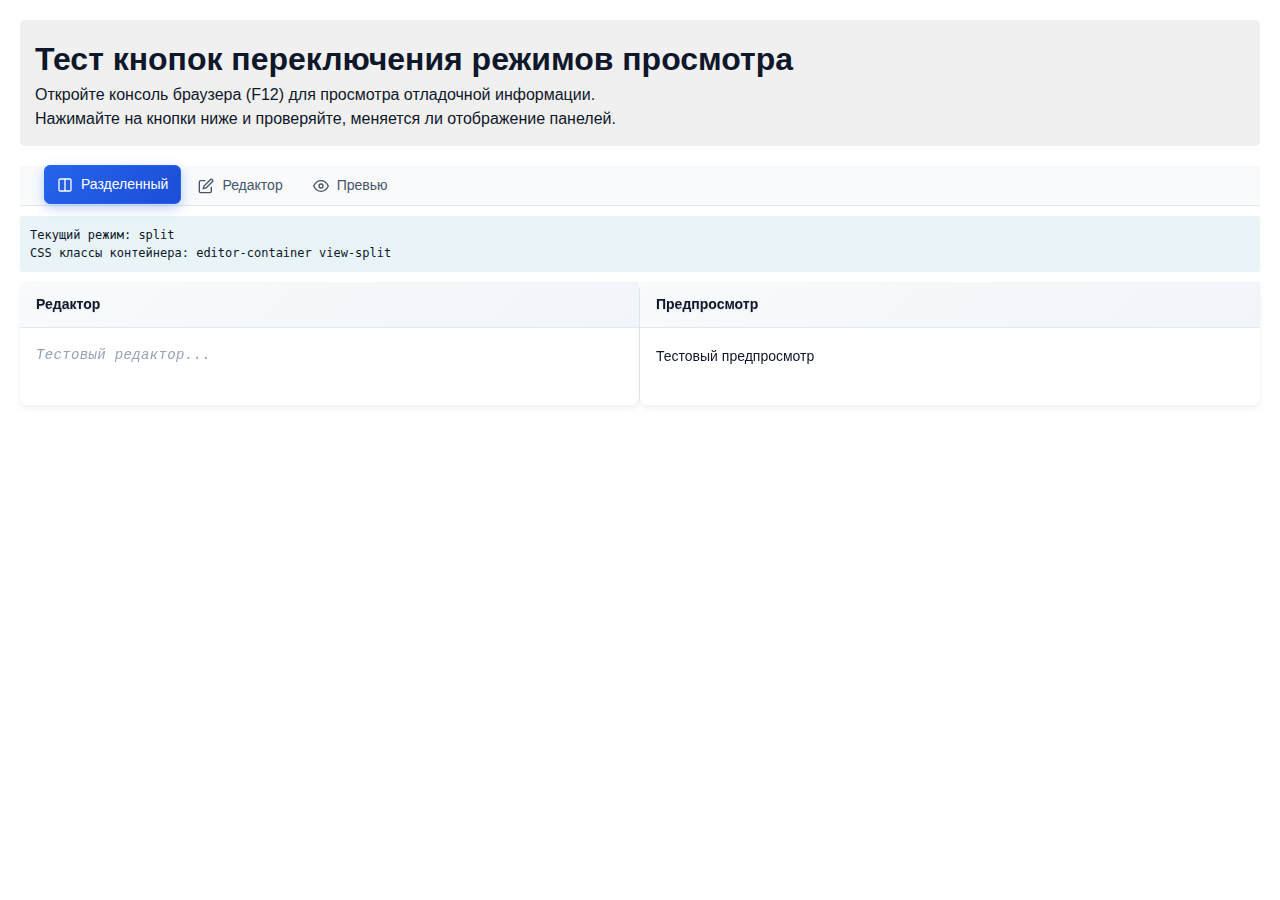
<file: view-test.html>
<!DOCTYPE html>
<html lang="ru">
<head>
    <meta charset="UTF-8">
    <meta name="viewport" content="width=device-width, initial-scale=1.0">
    <title>Тест кнопок переключения режимов</title>
    <link rel="stylesheet" href="styles.css">
    <style>
        body { padding: 20px; font-family: Arial, sans-serif; }
        .test-info { 
            background: #f0f0f0; 
            padding: 15px; 
            margin-bottom: 20px; 
            border-radius: 5px;
        }
        .debug-info {
            background: #e8f4f8;
            padding: 10px;
            margin: 10px 0;
            border-radius: 3px;
            font-family: monospace;
            font-size: 12px;
        }
    </style>
</head>
<body>
    <div class="test-info">
        <h1>Тест кнопок переключения режимов просмотра</h1>
        <p>Откройте консоль браузера (F12) для просмотра отладочной информации.</p>
        <p>Нажимайте на кнопки ниже и проверяйте, меняется ли отображение панелей.</p>
    </div>

    <!-- View mode controls (copied from main app) -->
    <div class="view-controls" role="tablist" aria-label="Режимы просмотра">
        <button class="view-btn active" data-view="split" type="button" role="tab" 
                aria-selected="true" aria-controls="editor-panel preview-panel" 
                aria-label="Разделенный вид">
            <svg width="16" height="16" viewBox="0 0 24 24" fill="none" stroke="currentColor" stroke-width="2">
                <rect x="3" y="3" width="18" height="18" rx="2" ry="2"></rect>
                <line x1="12" y1="3" x2="12" y2="21"></line>
            </svg>
            <span class="view-label">Разделенный</span>
        </button>
        <button class="view-btn" data-view="editor" type="button" role="tab" 
                aria-selected="false" aria-controls="editor-panel" 
                aria-label="Только редактор">
            <svg width="16" height="16" viewBox="0 0 24 24" fill="none" stroke="currentColor" stroke-width="2">
                <path d="M11 4H4a2 2 0 0 0-2 2v14a2 2 0 0 0 2 2h14a2 2 0 0 0 2-2v-7"></path>
                <path d="M18.5 2.5a2.121 2.121 0 0 1 3 3L12 15l-4 1 1-4 9.5-9.5z"></path>
            </svg>
            <span class="view-label">Редактор</span>
        </button>
        <button class="view-btn" data-view="preview" type="button" role="tab" 
                aria-selected="false" aria-controls="preview-panel" 
                aria-label="Только превью">
            <svg width="16" height="16" viewBox="0 0 24 24" fill="none" stroke="currentColor" stroke-width="2">
                <path d="M1 12s4-8 11-8 11 8 11 8-4 8-11 8-11-8-11-8z"></path>
                <circle cx="12" cy="12" r="3"></circle>
            </svg>
            <span class="view-label">Превью</span>
        </button>
    </div>

    <div class="debug-info" id="debug-info">
        Текущий режим: <span id="current-mode">split</span><br>
        CSS классы контейнера: <span id="container-classes">-</span>
    </div>

    <!-- Main content area (simplified) -->
    <div class="editor-container view-split" id="test-container">
        <!-- Editor panel -->
        <div id="editor-panel" class="editor-panel">
            <div class="editor-header">
                <h2 class="panel-title">Редактор</h2>
            </div>
            <textarea class="editor-textarea" placeholder="Тестовый редактор..."></textarea>
        </div>

        <!-- Preview panel -->
        <div id="preview-panel" class="preview-panel">
            <div class="preview-header">
                <h2 class="panel-title">Предпросмотр</h2>
            </div>
            <div class="preview-content">
                <p>Тестовый предпросмотр</p>
            </div>
        </div>
    </div>

    <script>
        // Simple test script
        document.addEventListener('DOMContentLoaded', () => {
            console.log('View test page loaded');
            
            const container = document.getElementById('test-container');
            const debugInfo = document.getElementById('debug-info');
            const currentModeSpan = document.getElementById('current-mode');
            const containerClassesSpan = document.getElementById('container-classes');
            
            function updateDebugInfo() {
                currentModeSpan.textContent = getCurrentMode();
                containerClassesSpan.textContent = container.className;
            }
            
            function getCurrentMode() {
                if (container.classList.contains('view-split')) return 'split';
                if (container.classList.contains('view-editor')) return 'editor';
                if (container.classList.contains('view-preview')) return 'preview';
                return 'unknown';
            }
            
            function setViewMode(mode) {
                console.log('Test setViewMode called with:', mode);
                
                // Remove existing classes
                container.classList.remove('view-split', 'view-editor', 'view-preview');
                
                // Add new class
                container.classList.add(`view-${mode}`);
                
                // Update buttons
                document.querySelectorAll('.view-btn').forEach(btn => {
                    const btnMode = btn.dataset.view;
                    const isActive = btnMode === mode;
                    btn.classList.toggle('active', isActive);
                    btn.setAttribute('aria-selected', isActive.toString());
                });
                
                updateDebugInfo();
                console.log('View mode changed to:', mode);
            }
            
            // Add click handlers
            document.querySelectorAll('.view-btn').forEach(button => {
                button.addEventListener('click', (e) => {
                    const mode = e.currentTarget.dataset.view;
                    console.log('Button clicked:', mode);
                    setViewMode(mode);
                });
            });
            
            updateDebugInfo();
            console.log('Test handlers attached');
        });
    </script>
</body>
</html>
</file>
<file: styles.css>
/* ===== CSS CUSTOM PROPERTIES (VARIABLES) ===== */

:root {
  /* Color Palette - Light Theme */
  --color-primary: #2563eb;
  --color-primary-hover: #1d4ed8;
  --color-primary-active: #1e40af;
  
  --color-secondary: #64748b;
  --color-secondary-hover: #475569;
  
  --color-success: #059669;
  --color-warning: #d97706;
  --color-error: #dc2626;
  
  /* Background Colors */
  --bg-primary: #ffffff;
  --bg-secondary: #f8fafc;
  --bg-tertiary: #f1f5f9;
  --bg-overlay: rgba(0, 0, 0, 0.5);
  
  /* Text Colors */
  --text-primary: #0f172a;
  --text-secondary: #475569;
  --text-tertiary: #64748b;
  --text-muted: #94a3b8;
  --text-inverse: #ffffff;
  
  /* Border Colors */
  --border-primary: #e2e8f0;
  --border-secondary: #cbd5e1;
  --border-focus: var(--color-primary);
  
  /* Shadow Colors */
  --shadow-sm: 0 1px 2px 0 rgba(0, 0, 0, 0.05);
  --shadow-md: 0 4px 6px -1px rgba(0, 0, 0, 0.1), 0 2px 4px -1px rgba(0, 0, 0, 0.06);
  --shadow-lg: 0 10px 15px -3px rgba(0, 0, 0, 0.1), 0 4px 6px -2px rgba(0, 0, 0, 0.05);
  
  /* Typography */
  --font-family-sans: -apple-system, BlinkMacSystemFont, 'Segoe UI', Roboto, 'Helvetica Neue', Arial, sans-serif;
  --font-family-mono: 'SF Mono', Monaco, 'Cascadia Code', 'Roboto Mono', Consolas, 'Courier New', monospace;
  
  --font-size-xs: 0.75rem;    /* 12px */
  --font-size-sm: 0.875rem;   /* 14px */
  --font-size-base: 1rem;     /* 16px */
  --font-size-lg: 1.125rem;   /* 18px */
  --font-size-xl: 1.25rem;    /* 20px */
  --font-size-2xl: 1.5rem;    /* 24px */
  --font-size-3xl: 1.875rem;  /* 30px */
  
  --font-weight-normal: 400;
  --font-weight-medium: 500;
  --font-weight-semibold: 600;
  --font-weight-bold: 700;
  
  --line-height-tight: 1.25;
  --line-height-normal: 1.5;
  --line-height-relaxed: 1.75;
  
  /* Spacing */
  --space-1: 0.25rem;   /* 4px */
  --space-2: 0.5rem;    /* 8px */
  --space-3: 0.75rem;   /* 12px */
  --space-4: 1rem;      /* 16px */
  --space-5: 1.25rem;   /* 20px */
  --space-6: 1.5rem;    /* 24px */
  --space-8: 2rem;      /* 32px */
  --space-10: 2.5rem;   /* 40px */
  --space-12: 3rem;     /* 48px */
  --space-16: 4rem;     /* 64px */
  --space-20: 5rem;     /* 80px */
  
  /* Border Radius */
  --radius-sm: 0.125rem;  /* 2px */
  --radius-md: 0.375rem;  /* 6px */
  --radius-lg: 0.5rem;    /* 8px */
  --radius-xl: 0.75rem;   /* 12px */
  --radius-full: 9999px;
  
  /* Transitions */
  --transition-fast: 150ms ease-in-out;
  --transition-normal: 250ms ease-in-out;
  --transition-slow: 350ms ease-in-out;
  
  /* Z-Index */
  --z-dropdown: 1000;
  --z-modal: 1050;
  --z-toast: 1100;
  --z-loading: 1200;
  
  /* Layout Breakpoints */
  --breakpoint-sm: 640px;
  --breakpoint-md: 768px;
  --breakpoint-lg: 1024px;
  --breakpoint-xl: 1280px;
  
  /* Component Specific */
  --header-height: 4rem;      /* 64px */
  --toolbar-height: 3rem;     /* 48px */
  --footer-height: 2.5rem;    /* 40px */
  --sidebar-width: 16rem;     /* 256px */
  
  /* Editor Specific */
  --editor-font-size: var(--font-size-sm);
  --editor-line-height: 1.6;
  --editor-tab-size: 2;
}

/* Dark Theme Variables */
[data-theme="dark"] {
  /* Background Colors */
  --bg-primary: #0f172a;
  --bg-secondary: #1e293b;
  --bg-tertiary: #334155;
  --bg-overlay: rgba(0, 0, 0, 0.7);
  
  /* Text Colors */
  --text-primary: #f8fafc;
  --text-secondary: #cbd5e1;
  --text-tertiary: #94a3b8;
  --text-muted: #64748b;
  --text-inverse: #0f172a;
  
  /* Border Colors */
  --border-primary: #334155;
  --border-secondary: #475569;
  
  /* Adjusted Colors for Dark Theme */
  --color-primary: #3b82f6;
  --color-primary-hover: #2563eb;
  --color-primary-active: #1d4ed8;
  
  --color-secondary: #94a3b8;
  --color-secondary-hover: #cbd5e1;
  
  /* Shadow Colors (adjusted for dark theme) */
  --shadow-sm: 0 1px 2px 0 rgba(0, 0, 0, 0.3);
  --shadow-md: 0 4px 6px -1px rgba(0, 0, 0, 0.4), 0 2px 4px -1px rgba(0, 0, 0, 0.3);
  --shadow-lg: 0 10px 15px -3px rgba(0, 0, 0, 0.4), 0 4px 6px -2px rgba(0, 0, 0, 0.3);
}

/* Auto Theme - Respects system preference */
@media (prefers-color-scheme: dark) {
  :root:not([data-theme="light"]) {
    /* Background Colors */
    --bg-primary: #0f172a;
    --bg-secondary: #1e293b;
    --bg-tertiary: #334155;
    --bg-overlay: rgba(0, 0, 0, 0.7);
    
    /* Text Colors */
    --text-primary: #f8fafc;
    --text-secondary: #cbd5e1;
    --text-tertiary: #94a3b8;
    --text-muted: #64748b;
    --text-inverse: #0f172a;
    
    /* Border Colors */
    --border-primary: #334155;
    --border-secondary: #475569;
    
    /* Adjusted Colors for Dark Theme */
    --color-primary: #3b82f6;
    --color-primary-hover: #2563eb;
    --color-primary-active: #1d4ed8;
    
    --color-secondary: #94a3b8;
    --color-secondary-hover: #cbd5e1;
    
    /* Shadow Colors (adjusted for dark theme) */
    --shadow-sm: 0 1px 2px 0 rgba(0, 0, 0, 0.3);
    --shadow-md: 0 4px 6px -1px rgba(0, 0, 0, 0.4), 0 2px 4px -1px rgba(0, 0, 0, 0.3);
    --shadow-lg: 0 10px 15px -3px rgba(0, 0, 0, 0.4), 0 4px 6px -2px rgba(0, 0, 0, 0.3);
  }
}

/* ===== ENHANCED TYPOGRAPHY AND SPACING ===== */

/* Better font rendering */
body {
  font-family: var(--font-family-sans);
  font-size: var(--font-size-base);
  line-height: var(--line-height-normal);
  color: var(--text-primary);
  background-color: var(--bg-primary);
  transition: background-color var(--transition-normal), color var(--transition-normal);
  -webkit-font-smoothing: antialiased;
  -moz-osx-font-smoothing: grayscale;
  text-rendering: optimizeLegibility;
  font-feature-settings: "kern" 1, "liga" 1;
}

/* Enhanced headings in preview */
.preview-content h1,
.preview-content h2,
.preview-content h3,
.preview-content h4,
.preview-content h5,
.preview-content h6 {
  font-weight: var(--font-weight-bold);
  color: var(--text-primary);
  margin-top: var(--space-8);
  margin-bottom: var(--space-4);
  line-height: var(--line-height-tight);
  letter-spacing: -0.025em;
  position: relative;
}

.preview-content h1:first-child,
.preview-content h2:first-child,
.preview-content h3:first-child {
  margin-top: 0;
}

.preview-content h1 {
  font-size: var(--font-size-3xl);
  border-bottom: 3px solid transparent;
  background: linear-gradient(90deg, var(--border-primary), transparent) bottom/100% 3px no-repeat;
  padding-bottom: var(--space-3);
  background: linear-gradient(135deg, var(--text-primary), var(--color-primary));
  -webkit-background-clip: text;
  -webkit-text-fill-color: transparent;
  background-clip: text;
}

.preview-content h2 {
  font-size: var(--font-size-2xl);
  border-bottom: 2px solid transparent;
  background: linear-gradient(90deg, var(--border-primary), transparent) bottom/100% 2px no-repeat;
  padding-bottom: var(--space-2);
  color: var(--text-primary);
}

.preview-content h3 {
  font-size: var(--font-size-xl);
  color: var(--color-primary);
}

/* Enhanced code styling */
.preview-content code {
  font-family: var(--font-family-mono);
  font-size: 0.875em;
  background: linear-gradient(135deg, var(--bg-secondary), var(--bg-tertiary));
  color: var(--color-primary);
  padding: 0.2em 0.4em;
  border-radius: var(--radius-md);
  border: 1px solid var(--border-primary);
  font-weight: var(--font-weight-medium);
  box-shadow: 0 1px 3px rgba(0, 0, 0, 0.1);
}

.preview-content pre {
  background: linear-gradient(135deg, var(--bg-secondary), var(--bg-tertiary));
  border: 1px solid var(--border-primary);
  border-radius: var(--radius-lg);
  padding: var(--space-6);
  margin: var(--space-6) 0;
  overflow-x: auto;
  box-shadow: 0 4px 6px rgba(0, 0, 0, 0.05);
  position: relative;
}

.preview-content pre::before {
  content: '';
  position: absolute;
  top: 0;
  left: 0;
  right: 0;
  height: 3px;
  background: linear-gradient(90deg, var(--color-primary), var(--color-secondary));
  border-radius: var(--radius-lg) var(--radius-lg) 0 0;
}

.preview-content pre code {
  background: none;
  border: none;
  padding: 0;
  color: var(--text-primary);
  font-size: var(--font-size-sm);
  box-shadow: none;
}

/* Enhanced blockquotes */
.preview-content blockquote {
  border-left: 4px solid var(--color-primary);
  background: linear-gradient(135deg, var(--bg-secondary), var(--bg-tertiary));
  padding: var(--space-6);
  margin: var(--space-6) 0;
  border-radius: 0 var(--radius-lg) var(--radius-lg) 0;
  position: relative;
  box-shadow: 0 4px 6px rgba(0, 0, 0, 0.05);
}

.preview-content blockquote::before {
  content: '"';
  position: absolute;
  top: var(--space-2);
  left: var(--space-4);
  font-size: 3rem;
  color: var(--color-primary);
  opacity: 0.3;
  font-family: Georgia, serif;
  line-height: 1;
}

.preview-content blockquote p {
  margin-bottom: 0;
  color: var(--text-secondary);
  font-style: italic;
  font-size: var(--font-size-lg);
  padding-left: var(--space-8);
}

/* Enhanced lists */
.preview-content ul,
.preview-content ol {
  margin: var(--space-6) 0;
  padding-left: var(--space-8);
}

.preview-content ul {
  list-style: none;
}

.preview-content ul li {
  position: relative;
  margin-bottom: var(--space-3);
  color: var(--text-primary);
}

.preview-content ul li::before {
  content: '•';
  position: absolute;
  left: -var(--space-6);
  color: var(--color-primary);
  font-weight: bold;
  font-size: 1.2em;
}

.preview-content ol {
  list-style: none;
  counter-reset: list-counter;
}

.preview-content ol li {
  position: relative;
  margin-bottom: var(--space-3);
  color: var(--text-primary);
  counter-increment: list-counter;
}

.preview-content ol li::before {
  content: counter(list-counter) '.';
  position: absolute;
  left: -var(--space-6);
  color: var(--color-primary);
  font-weight: bold;
  min-width: var(--space-4);
  text-align: right;
}

/* Enhanced links */
.preview-content a {
  color: var(--color-primary);
  text-decoration: none;
  position: relative;
  font-weight: var(--font-weight-medium);
  transition: all var(--transition-fast);
}

.preview-content a::after {
  content: '';
  position: absolute;
  bottom: -2px;
  left: 0;
  width: 0;
  height: 2px;
  background: linear-gradient(90deg, var(--color-primary), var(--color-secondary));
  transition: width var(--transition-fast);
}

.preview-content a:hover {
  color: var(--color-primary-hover);
}

.preview-content a:hover::after {
  width: 100%;
}

/* Enhanced horizontal rules */
.preview-content hr {
  border: none;
  height: 3px;
  background: linear-gradient(90deg, transparent, var(--color-primary), transparent);
  margin: var(--space-12) 0;
  border-radius: var(--radius-full);
  position: relative;
}

.preview-content hr::before {
  content: '✦';
  position: absolute;
  top: 50%;
  left: 50%;
  transform: translate(-50%, -50%);
  background: var(--bg-primary);
  color: var(--color-primary);
  padding: 0 var(--space-2);
  font-size: var(--font-size-sm);
}

/* Enhanced paragraphs */
.preview-content p {
  margin-bottom: var(--space-6);
  color: var(--text-primary);
  line-height: var(--line-height-relaxed);
  text-align: justify;
  hyphens: auto;
}

.preview-content p:last-child {
  margin-bottom: 0;
}

/* Enhanced emphasis */
.preview-content strong {
  font-weight: var(--font-weight-bold);
  color: var(--text-primary);
  background: linear-gradient(135deg, var(--text-primary), var(--color-primary));
  -webkit-background-clip: text;
  -webkit-text-fill-color: transparent;
  background-clip: text;
}

.preview-content em {
  font-style: italic;
  color: var(--color-primary);
  font-weight: var(--font-weight-medium);
}

.preview-content del {
  text-decoration: line-through;
  color: var(--text-muted);
  opacity: 0.7;
}

/* Enhanced editor styling */
.editor-textarea {
  flex: 1;
  padding: var(--space-6);
  font-family: var(--font-family-mono);
  font-size: var(--editor-font-size);
  line-height: var(--editor-line-height);
  color: var(--text-primary);
  background-color: var(--bg-primary);
  border: none;
  resize: none;
  tab-size: var(--editor-tab-size);
  -moz-tab-size: var(--editor-tab-size);
  letter-spacing: 0.025em;
  font-weight: var(--font-weight-normal);
}

.editor-textarea::placeholder {
  color: var(--text-muted);
  font-style: italic;
}

/* Enhanced stats styling */
.editor-stats {
  display: flex;
  align-items: center;
  gap: var(--space-6);
  background: linear-gradient(135deg, var(--bg-tertiary), var(--bg-secondary));
  padding: var(--space-2) var(--space-4);
  border-radius: var(--radius-full);
  box-shadow: 0 2px 4px rgba(0, 0, 0, 0.05);
}

.stat {
  font-size: var(--font-size-xs);
  color: var(--text-tertiary);
  font-weight: var(--font-weight-medium);
  display: flex;
  align-items: center;
  gap: var(--space-1);
}

.stat span {
  color: var(--color-primary);
  font-weight: var(--font-weight-bold);
}

/* Enhanced toolbar styling */
.toolbar-text {
  font-size: var(--font-size-xs);
  font-weight: var(--font-weight-bold);
  letter-spacing: 0.05em;
}

/* Enhanced modal content */
.help-content {
  display: flex;
  flex-direction: column;
  gap: var(--space-8);
}

.help-section {
  display: flex;
  flex-direction: column;
  gap: var(--space-4);
}

.help-section h3 {
  font-size: var(--font-size-lg);
  font-weight: var(--font-weight-bold);
  color: var(--text-primary);
  background: linear-gradient(135deg, var(--text-primary), var(--color-primary));
  -webkit-background-clip: text;
  -webkit-text-fill-color: transparent;
  background-clip: text;
}

.help-example {
  background: linear-gradient(135deg, var(--bg-secondary), var(--bg-tertiary));
  border: 1px solid var(--border-primary);
  border-radius: var(--radius-lg);
  padding: var(--space-6);
  position: relative;
  box-shadow: 0 4px 6px rgba(0, 0, 0, 0.05);
}

.help-example::before {
  content: '';
  position: absolute;
  top: 0;
  left: 0;
  right: 0;
  height: 3px;
  background: linear-gradient(90deg, var(--color-primary), var(--color-secondary));
  border-radius: var(--radius-lg) var(--radius-lg) 0 0;
}

.help-example code {
  font-family: var(--font-family-mono);
  font-size: var(--font-size-sm);
  line-height: var(--line-height-relaxed);
  color: var(--text-primary);
  white-space: pre-line;
  font-weight: var(--font-weight-medium);
}

/* Focus styles for accessibility */
*:focus {
  outline: 2px solid var(--border-focus);
  outline-offset: 2px;
}

*:focus:not(:focus-visible) {
  outline: none;
}

*:focus-visible {
  outline: 2px solid var(--border-focus);
  outline-offset: 2px;
}

/* Button reset */
button {
  font-family: inherit;
  font-size: inherit;
  line-height: inherit;
  color: inherit;
  background: none;
  border: none;
  cursor: pointer;
  padding: 0;
  margin: 0;
}

/* Input reset */
input, textarea {
  font-family: inherit;
  font-size: inherit;
  line-height: inherit;
  color: inherit;
  background: none;
  border: none;
  outline: none;
  padding: 0;
  margin: 0;
}

/* Link reset */
a {
  color: inherit;
  text-decoration: none;
}

/* List reset */
ul, ol {
  list-style: none;
}

/* Image reset */
img {
  max-width: 100%;
  height: auto;
}

/* SVG reset */
svg {
  display: block;
  vertical-align: middle;
}

/* ===== UTILITY CLASSES ===== */

.sr-only {
  position: absolute;
  width: 1px;
  height: 1px;
  padding: 0;
  margin: -1px;
  overflow: hidden;
  clip: rect(0, 0, 0, 0);
  white-space: nowrap;
  border: 0;
}

.hidden {
  display: none !important;
}

.invisible {
  visibility: hidden;
}

.transition-all {
  transition: all var(--transition-normal);
}

.transition-colors {
  transition: background-color var(--transition-normal), 
              border-color var(--transition-normal), 
              color var(--transition-normal);
}

.transition-transform {
  transition: transform var(--transition-normal);
}

/* ===== THEME TRANSITION ===== */

* {
  transition: background-color var(--transition-normal), 
              border-color var(--transition-normal), 
              color var(--transition-normal),
              box-shadow var(--transition-normal);
}

/* Disable transitions during theme change to prevent flashing */
.theme-transitioning * {
  transition: none !important;
}

/* ===== LOADING OVERLAY ===== */

.loading-overlay {
  position: fixed;
  top: 0;
  left: 0;
  right: 0;
  bottom: 0;
  background: linear-gradient(135deg, var(--bg-primary) 0%, var(--bg-secondary) 100%);
  display: flex;
  align-items: center;
  justify-content: center;
  z-index: var(--z-loading);
  transition: opacity var(--transition-normal);
  backdrop-filter: blur(10px);
}

.loading-overlay.fade-out {
  opacity: 0;
  pointer-events: none;
}

.loading-spinner {
  display: flex;
  flex-direction: column;
  align-items: center;
  gap: var(--space-6);
  animation: fadeInUp 0.8s ease-out;
}

/* ===== ANIMATED LOGO ===== */

.logo-animation {
  position: relative;
  display: flex;
  flex-direction: column;
  align-items: center;
  gap: var(--space-4);
}

.animated-logo {
  width: 80px;
  height: 80px;
  animation: logoFloat 3s ease-in-out infinite;
  filter: drop-shadow(0 4px 8px rgba(59, 130, 246, 0.3));
}

.logo-path-1 {
  stroke-dasharray: 200;
  stroke-dashoffset: 200;
  animation: drawPath 2s ease-in-out forwards, colorShift 3s ease-in-out infinite 2s;
}

.logo-path-2 {
  stroke-dasharray: 100;
  stroke-dashoffset: 100;
  animation: drawPath 1.5s ease-in-out forwards 0.5s, colorShift 3s ease-in-out infinite 2.5s;
}

/* ===== LOADING DOTS ===== */

.loading-dots {
  display: flex;
  gap: var(--space-2);
  margin-top: var(--space-2);
}

.dot {
  width: 8px;
  height: 8px;
  border-radius: 50%;
  background: linear-gradient(45deg, #3b82f6, #8b5cf6);
  animation: dotPulse 1.5s ease-in-out infinite;
}

.dot-1 {
  animation-delay: 0s;
}

.dot-2 {
  animation-delay: 0.2s;
}

.dot-3 {
  animation-delay: 0.4s;
}

/* ===== LOADING TEXT AND PROGRESS ===== */

.loading-text-container {
  display: flex;
  flex-direction: column;
  align-items: center;
  gap: var(--space-3);
}

.loading-text {
  color: var(--text-secondary);
  font-size: var(--font-size-lg);
  font-weight: var(--font-weight-semibold);
  text-align: center;
  animation: textGlow 2s ease-in-out infinite alternate;
}

.loading-progress {
  width: 200px;
  height: 4px;
  background: var(--bg-tertiary);
  border-radius: var(--radius-full);
  overflow: hidden;
  position: relative;
}

.progress-bar {
  height: 100%;
  background: linear-gradient(90deg, #3b82f6, #8b5cf6, #06b6d4);
  background-size: 200% 100%;
  border-radius: var(--radius-full);
  animation: progressFill 2s ease-in-out forwards, gradientShift 1.5s ease-in-out infinite;
}

/* ===== LOADING ANIMATIONS ===== */

@keyframes fadeInUp {
  from {
    opacity: 0;
    transform: translateY(30px);
  }
  to {
    opacity: 1;
    transform: translateY(0);
  }
}

@keyframes logoFloat {
  0%, 100% {
    transform: translateY(0px) rotate(0deg);
  }
  50% {
    transform: translateY(-10px) rotate(2deg);
  }
}

@keyframes drawPath {
  to {
    stroke-dashoffset: 0;
  }
}

@keyframes colorShift {
  0%, 100% {
    stroke: #3b82f6;
  }
  33% {
    stroke: #8b5cf6;
  }
  66% {
    stroke: #06b6d4;
  }
}

@keyframes dotPulse {
  0%, 100% {
    transform: scale(1);
    opacity: 0.7;
  }
  50% {
    transform: scale(1.2);
    opacity: 1;
  }
}

@keyframes textGlow {
  from {
    text-shadow: 0 0 5px rgba(59, 130, 246, 0.3);
  }
  to {
    text-shadow: 0 0 20px rgba(59, 130, 246, 0.6), 0 0 30px rgba(139, 92, 246, 0.4);
  }
}

@keyframes progressFill {
  from {
    width: 0%;
  }
  to {
    width: 100%;
  }
}

@keyframes gradientShift {
  0% {
    background-position: 0% 50%;
  }
  100% {
    background-position: 200% 50%;
  }
}

/* Legacy spinner for fallback */
.spinner {
  width: 2rem;
  height: 2rem;
  border: 2px solid var(--border-primary);
  border-top: 2px solid var(--color-primary);
  border-radius: var(--radius-full);
  animation: spin 1s linear infinite;
}

@keyframes spin {
  0% { transform: rotate(0deg); }
  100% { transform: rotate(360deg); }
}

/* ===== MAIN APPLICATION LAYOUT ===== */

.app {
  min-height: 100vh;
  display: grid;
  grid-template-rows: var(--header-height) var(--toolbar-height) auto 1fr var(--footer-height);
  grid-template-areas: 
    "header"
    "toolbar"
    "view-controls"
    "main"
    "footer";
}

/* ===== HEADER ===== */

.header {
  grid-area: header;
  background-color: var(--bg-secondary);
  border-bottom: 1px solid var(--border-primary);
  padding: 0 var(--space-4);
  display: flex;
  align-items: center;
}

.header-content {
  width: 100%;
  display: grid;
  grid-template-columns: 1fr auto 1fr;
  align-items: center;
  gap: var(--space-4);
}

.header-left {
  display: flex;
  align-items: center;
  gap: var(--space-3);
  justify-self: start;
}

.header-center {
  justify-self: center;
}

.header-right {
  display: flex;
  align-items: center;
  gap: var(--space-2);
  justify-self: end;
}

.app-title {
  font-size: var(--font-size-xl);
  font-weight: var(--font-weight-bold);
  color: var(--text-primary);
}

.variant-badge {
  background-color: var(--color-primary);
  color: var(--text-inverse);
  padding: var(--space-1) var(--space-2);
  border-radius: var(--radius-md);
  font-size: var(--font-size-xs);
  font-weight: var(--font-weight-medium);
}

.author-info {
  font-size: var(--font-size-sm);
  font-weight: var(--font-weight-medium);
  color: var(--text-secondary);
}

/* Header buttons */
.theme-toggle,
.help-button,
.about-button {
  width: 2.5rem;
  height: 2.5rem;
  display: flex;
  align-items: center;
  justify-content: center;
  border-radius: var(--radius-md);
  background-color: transparent;
  color: var(--text-secondary);
  transition: all var(--transition-fast);
}

/* Ensure SVG elements don't interfere with button clicks */
.theme-toggle svg,
.help-button svg,
.about-button svg {
  pointer-events: none;
}

.theme-toggle:hover,
.help-button:hover,
.about-button:hover {
  background-color: var(--bg-tertiary);
  color: var(--text-primary);
}

.theme-toggle:active,
.help-button:active,
.about-button:active {
  transform: scale(0.95);
}

/* Theme icon switching */
.theme-icon-dark {
  display: none;
}

[data-theme="dark"] .theme-icon-light {
  display: none;
}

[data-theme="dark"] .theme-icon-dark {
  display: block;
}

/* ===== TOOLBAR ===== */

.toolbar {
  grid-area: toolbar;
  background-color: var(--bg-secondary);
  border-bottom: 1px solid var(--border-primary);
  padding: 0 var(--space-4);
  display: flex;
  align-items: center;
  gap: var(--space-2);
  overflow-x: auto;
  scrollbar-width: none;
  -ms-overflow-style: none;
}

.toolbar::-webkit-scrollbar {
  display: none;
}

.toolbar-section {
  display: flex;
  align-items: center;
  gap: var(--space-1);
  flex-shrink: 0;
}

.toolbar-divider {
  width: 1px;
  height: 1.5rem;
  background-color: var(--border-primary);
  flex-shrink: 0;
}

.toolbar-btn {
  width: 2rem;
  height: 2rem;
  display: flex;
  align-items: center;
  justify-content: center;
  border-radius: var(--radius-sm);
  background-color: transparent;
  color: var(--text-secondary);
  transition: all var(--transition-fast);
  flex-shrink: 0;
}

.toolbar-btn:hover {
  background-color: var(--bg-tertiary);
  color: var(--text-primary);
}

.toolbar-btn:active {
  background-color: var(--color-primary);
  color: var(--text-inverse);
  transform: scale(0.95);
}

.toolbar-text {
  font-size: var(--font-size-xs);
  font-weight: var(--font-weight-bold);
}

/* ===== VIEW CONTROLS ===== */

.view-controls {
  grid-area: view-controls;
  background-color: var(--bg-secondary);
  border-bottom: 1px solid var(--border-primary);
  padding: 0 var(--space-4);
  display: flex;
  align-items: center;
  gap: var(--space-1);
}

.view-btn {
  display: flex;
  align-items: center;
  gap: var(--space-2);
  padding: var(--space-2) var(--space-3);
  border-radius: var(--radius-md);
  background-color: transparent;
  color: var(--text-secondary);
  font-size: var(--font-size-sm);
  font-weight: var(--font-weight-medium);
  transition: all var(--transition-fast);
  border: 1px solid transparent;
}

.view-btn:hover {
  background-color: var(--bg-tertiary);
  color: var(--text-primary);
}

.view-btn.active {
  background-color: var(--color-primary);
  color: var(--text-inverse);
  border-color: var(--color-primary);
}

.view-label {
  display: none;
}

/* ===== MAIN CONTENT AREA ===== */

.main-content {
  grid-area: main;
  overflow: hidden;
  position: relative;
}

.editor-container {
  height: 100%;
  display: grid;
  grid-template-columns: 1fr;
  grid-template-rows: 1fr;
}

/* Split view (default on desktop) */
.editor-container.view-split {
  grid-template-columns: 1fr 1fr;
}

/* Editor only view */
.editor-container.view-editor .preview-panel {
  display: none;
}

/* Preview only view */
.editor-container.view-preview .editor-panel {
  display: none;
}

/* ===== EDITOR PANEL ===== */

.editor-panel {
  display: flex;
  flex-direction: column;
  background-color: var(--bg-primary);
  border-right: 1px solid var(--border-primary);
}

.editor-header {
  display: flex;
  align-items: center;
  justify-content: space-between;
  padding: var(--space-3) var(--space-4);
  background-color: var(--bg-secondary);
  border-bottom: 1px solid var(--border-primary);
}

.panel-title {
  font-size: var(--font-size-sm);
  font-weight: var(--font-weight-semibold);
  color: var(--text-primary);
}

.editor-stats {
  display: flex;
  align-items: center;
  gap: var(--space-4);
}

.stat {
  font-size: var(--font-size-xs);
  color: var(--text-tertiary);
}

.editor-textarea {
  flex: 1;
  padding: var(--space-4);
  font-family: var(--font-family-mono);
  font-size: var(--editor-font-size);
  line-height: var(--editor-line-height);
  color: var(--text-primary);
  background-color: var(--bg-primary);
  border: none;
  resize: none;
  tab-size: var(--editor-tab-size);
  -moz-tab-size: var(--editor-tab-size);
}

.editor-textarea::placeholder {
  color: var(--text-muted);
}

/* ===== PREVIEW PANEL ===== */

.preview-panel {
  display: flex;
  flex-direction: column;
  background-color: var(--bg-primary);
}

.preview-header {
  display: flex;
  align-items: center;
  justify-content: space-between;
  padding: var(--space-3) var(--space-4);
  background-color: var(--bg-secondary);
  border-bottom: 1px solid var(--border-primary);
}

.preview-content {
  flex: 1;
  padding: var(--space-4);
  overflow-y: auto;
  font-size: var(--font-size-sm);
  line-height: var(--line-height-relaxed);
}

/* Empty state */
.empty-state {
  display: flex;
  flex-direction: column;
  align-items: center;
  justify-content: center;
  text-align: center;
  height: 100%;
  min-height: 20rem;
  color: var(--text-muted);
  gap: var(--space-4);
}

.empty-state svg {
  opacity: 0.5;
}

.empty-state h3 {
  font-size: var(--font-size-lg);
  font-weight: var(--font-weight-medium);
  color: var(--text-secondary);
}

.empty-state p {
  font-size: var(--font-size-sm);
  max-width: 20rem;
}

/* ===== FOOTER ===== */

.footer {
  grid-area: footer;
  background-color: var(--bg-secondary);
  border-top: 1px solid var(--border-primary);
  padding: 0 var(--space-4);
  display: flex;
  align-items: center;
}

.footer-content {
  width: 100%;
  display: grid;
  grid-template-columns: 1fr auto 1fr;
  align-items: center;
  gap: var(--space-4);
}

.footer-left {
  justify-self: start;
}

.footer-center {
  justify-self: center;
}

.footer-right {
  justify-self: end;
}

.footer-text,
.footer-author,
.footer-variant {
  font-size: var(--font-size-xs);
  color: var(--text-tertiary);
}

.footer-author {
  font-weight: var(--font-weight-medium);
}

/* ===== DRAG AND DROP STYLES ===== */

.app.drag-over {
  position: relative;
}

.app.drag-over::before {
  content: '📁 Перетащите .md файл сюда';
  position: fixed;
  top: 0;
  left: 0;
  right: 0;
  bottom: 0;
  background: rgba(37, 99, 235, 0.9);
  color: white;
  display: flex;
  align-items: center;
  justify-content: center;
  font-size: 2rem;
  font-weight: 600;
  z-index: 10000;
  backdrop-filter: blur(4px);
  animation: dragOverPulse 1s ease-in-out infinite alternate;
}

@keyframes dragOverPulse {
  from { opacity: 0.8; }
  to { opacity: 1; }
}

[data-theme="dark"] .app.drag-over::before {
  background: rgba(15, 23, 42, 0.9);
}

/* ===== FULLSCREEN MODE ===== */

.app.fullscreen {
  position: fixed;
  top: 0;
  left: 0;
  right: 0;
  bottom: 0;
  z-index: 9999;
  background: var(--bg-primary);
}

.app.fullscreen .header {
  padding: 0.5rem 1rem;
}

.app.fullscreen .main-content {
  height: calc(100vh - 120px);
}

.fullscreen-btn {
  background: none;
  border: none;
  color: var(--text-secondary);
  cursor: pointer;
  padding: 0.5rem;
  border-radius: 0.375rem;
  transition: all 0.2s ease;
  display: flex;
  align-items: center;
  justify-content: center;
}

.fullscreen-btn:hover {
  background: var(--bg-secondary);
  color: var(--text-primary);
}

.fullscreen-btn:focus {
  outline: 2px solid var(--accent-primary);
  outline-offset: 2px;
}

/* Mobile First - Base styles above are for mobile */

/* Small screens (640px and up) */
@media (min-width: 640px) {
  .view-label {
    display: block;
  }
  
  .toolbar {
    overflow-x: visible;
  }
  
  .author-info {
    font-size: var(--font-size-base);
  }
}

/* Medium screens (768px and up) */
@media (min-width: 768px) {
  .app {
    grid-template-rows: var(--header-height) var(--toolbar-height) auto 1fr var(--footer-height);
  }
  
  .header-content {
    grid-template-columns: auto 1fr auto;
  }
  
  .toolbar-section {
    gap: var(--space-2);
  }
  
  .toolbar-btn {
    width: 2.25rem;
    height: 2.25rem;
  }
  
  .editor-stats {
    gap: var(--space-6);
  }
}

/* Large screens (1024px and up) - Desktop layout */
@media (min-width: 1024px) {
  .editor-container {
    grid-template-columns: 1fr 1fr;
  }
  
  .editor-container.view-split {
    grid-template-columns: 1fr 1fr;
  }
  
  .editor-container.view-editor {
    grid-template-columns: 1fr;
  }
  
  .editor-container.view-preview {
    grid-template-columns: 1fr;
  }
  
  .view-controls {
    display: flex;
  }
  
  /* Mobile tabs hidden on desktop */
  .mobile-tabs {
    display: none;
  }
}

/* Extra large screens (1280px and up) */
@media (min-width: 1280px) {
  .header {
    padding: 0 var(--space-6);
  }
  
  .toolbar {
    padding: 0 var(--space-6);
  }
  
  .view-controls {
    padding: 0 var(--space-6);
  }
  
  .footer {
    padding: 0 var(--space-6);
  }
}

/* Mobile-specific styles */
@media (max-width: 1023px) {
  /* Mobile tabs for editor/preview switching */
  .editor-container {
    grid-template-columns: 1fr;
  }
  
  .editor-container.view-split .editor-panel,
  .editor-container.view-split .preview-panel {
    display: flex;
  }
  
  /* Stack panels vertically on mobile in split view */
  .editor-container.view-split {
    grid-template-rows: 1fr 1fr;
    grid-template-columns: 1fr;
  }
  
  .editor-panel {
    border-right: none;
    border-bottom: 1px solid var(--border-primary);
  }
  
  /* Adjust mobile view controls to work as tabs */
  .view-controls {
    background-color: var(--bg-tertiary);
    justify-content: center;
  }
  
  .view-btn {
    flex: 1;
    max-width: 8rem;
    justify-content: center;
  }
}

/* High contrast mode support */
@media (prefers-contrast: high) {
  :root {
    --border-primary: #000000;
    --border-secondary: #000000;
    --text-primary: #000000;
    --bg-primary: #ffffff;
  }
  
  [data-theme="dark"] {
    --border-primary: #ffffff;
    --border-secondary: #ffffff;
    --text-primary: #ffffff;
    --bg-primary: #000000;
  }
}

/* Reduced motion support */
@media (prefers-reduced-motion: reduce) {
  * {
    animation-duration: 0.01ms !important;
    animation-iteration-count: 1 !important;
    transition-duration: 0.01ms !important;
  }
  
  .spinner {
    animation: none;
  }
}
/* ===== MODAL STYLES ===== */

.modal {
  position: fixed;
  top: 0;
  left: 0;
  right: 0;
  bottom: 0;
  z-index: var(--z-modal);
  display: flex;
  align-items: center;
  justify-content: center;
  padding: var(--space-4);
  opacity: 0;
  visibility: hidden;
  transition: opacity var(--transition-normal), visibility var(--transition-normal);
}

.modal.show {
  opacity: 1;
  visibility: visible;
}

.modal-overlay {
  position: absolute;
  top: 0;
  left: 0;
  right: 0;
  bottom: 0;
  background-color: var(--bg-overlay);
  cursor: pointer;
}

.modal-content {
  position: relative;
  background-color: var(--bg-primary);
  border-radius: var(--radius-lg);
  box-shadow: var(--shadow-lg);
  max-width: 90vw;
  max-height: 90vh;
  width: 100%;
  max-width: 42rem;
  display: flex;
  flex-direction: column;
  transform: scale(0.95);
  transition: transform var(--transition-normal);
}

.modal.show .modal-content {
  transform: scale(1);
}

.modal-header {
  display: flex;
  align-items: center;
  justify-content: space-between;
  padding: var(--space-6) var(--space-6) var(--space-4);
  border-bottom: 1px solid var(--border-primary);
}

.modal-title {
  font-size: var(--font-size-xl);
  font-weight: var(--font-weight-bold);
  color: var(--text-primary);
}

.modal-close {
  width: 2.5rem;
  height: 2.5rem;
  display: flex;
  align-items: center;
  justify-content: center;
  border-radius: var(--radius-md);
  background-color: transparent;
  color: var(--text-secondary);
  transition: all var(--transition-fast);
}

.modal-close:hover {
  background-color: var(--bg-tertiary);
  color: var(--text-primary);
}

.modal-close:active {
  transform: scale(0.95);
}

.modal-body {
  padding: var(--space-4) var(--space-6) var(--space-6);
  overflow-y: auto;
  flex: 1;
}

/* ===== HELP MODAL CONTENT ===== */

.help-content {
  display: flex;
  flex-direction: column;
  gap: var(--space-6);
}

.help-section {
  display: flex;
  flex-direction: column;
  gap: var(--space-3);
}

.help-section h3 {
  font-size: var(--font-size-lg);
  font-weight: var(--font-weight-semibold);
  color: var(--text-primary);
}

.help-example {
  background-color: var(--bg-secondary);
  border: 1px solid var(--border-primary);
  border-radius: var(--radius-md);
  padding: var(--space-4);
}

.help-example code {
  font-family: var(--font-family-mono);
  font-size: var(--font-size-sm);
  line-height: var(--line-height-relaxed);
  color: var(--text-primary);
  white-space: pre-line;
}

/* ===== TOAST NOTIFICATIONS ===== */

.toast-container {
  position: fixed;
  top: var(--space-4);
  right: var(--space-4);
  z-index: var(--z-toast);
  display: flex;
  flex-direction: column;
  gap: var(--space-2);
  pointer-events: none;
}

.toast {
  background-color: var(--bg-primary);
  border: 1px solid var(--border-primary);
  border-radius: var(--radius-lg);
  padding: var(--space-3) var(--space-4);
  box-shadow: var(--shadow-lg);
  display: flex;
  align-items: center;
  gap: var(--space-3);
  min-width: 16rem;
  max-width: 24rem;
  pointer-events: auto;
  transform: translateX(100%);
  transition: transform var(--transition-normal);
}

.toast.show {
  transform: translateX(0);
}

.toast.hide {
  transform: translateX(100%);
}

.toast-icon {
  flex-shrink: 0;
  width: 1.25rem;
  height: 1.25rem;
}

.toast-message {
  flex: 1;
  font-size: var(--font-size-sm);
  font-weight: var(--font-weight-medium);
  color: var(--text-primary);
}

.toast-close {
  flex-shrink: 0;
  width: 1.5rem;
  height: 1.5rem;
  display: flex;
  align-items: center;
  justify-content: center;
  border-radius: var(--radius-sm);
  background-color: transparent;
  color: var(--text-secondary);
  transition: all var(--transition-fast);
}

.toast-close:hover {
  background-color: var(--bg-tertiary);
  color: var(--text-primary);
}

/* Toast variants */
.toast.success {
  border-color: var(--color-success);
}

.toast.success .toast-icon {
  color: var(--color-success);
}

.toast.error {
  border-color: var(--color-error);
}

.toast.error .toast-icon {
  color: var(--color-error);
}

.toast.warning {
  border-color: var(--color-warning);
}

.toast.warning .toast-icon {
  color: var(--color-warning);
}

/* ===== ERROR CONTAINER ===== */

.error-container {
  position: fixed;
  bottom: var(--space-4);
  left: var(--space-4);
  right: var(--space-4);
  z-index: var(--z-toast);
  pointer-events: none;
}

.error-message {
  background-color: var(--color-error);
  color: var(--text-inverse);
  border-radius: var(--radius-lg);
  padding: var(--space-4);
  box-shadow: var(--shadow-lg);
  font-size: var(--font-size-sm);
  font-weight: var(--font-weight-medium);
  text-align: center;
  pointer-events: auto;
  transform: translateY(100%);
  transition: transform var(--transition-normal);
}

.error-message.show {
  transform: translateY(0);
}

/* ===== PREVIEW CONTENT STYLES ===== */

.preview-content h1,
.preview-content h2,
.preview-content h3,
.preview-content h4,
.preview-content h5,
.preview-content h6 {
  font-weight: var(--font-weight-bold);
  color: var(--text-primary);
  margin-top: var(--space-6);
  margin-bottom: var(--space-4);
  line-height: var(--line-height-tight);
}

.preview-content h1:first-child,
.preview-content h2:first-child,
.preview-content h3:first-child {
  margin-top: 0;
}

.preview-content h1 {
  font-size: var(--font-size-3xl);
  border-bottom: 2px solid var(--border-primary);
  padding-bottom: var(--space-2);
}

.preview-content h2 {
  font-size: var(--font-size-2xl);
  border-bottom: 1px solid var(--border-primary);
  padding-bottom: var(--space-1);
}

.preview-content h3 {
  font-size: var(--font-size-xl);
}

.preview-content p {
  margin-bottom: var(--space-4);
  color: var(--text-primary);
}

.preview-content strong {
  font-weight: var(--font-weight-bold);
  color: var(--text-primary);
}

.preview-content em {
  font-style: italic;
  color: var(--text-primary);
}

.preview-content del {
  text-decoration: line-through;
  color: var(--text-secondary);
}

.preview-content code {
  font-family: var(--font-family-mono);
  font-size: 0.875em;
  background-color: var(--bg-secondary);
  color: var(--color-primary);
  padding: 0.125rem 0.25rem;
  border-radius: var(--radius-sm);
  border: 1px solid var(--border-primary);
}

.preview-content pre {
  background-color: var(--bg-secondary);
  border: 1px solid var(--border-primary);
  border-radius: var(--radius-md);
  padding: var(--space-4);
  margin: var(--space-4) 0;
  overflow-x: auto;
}

.preview-content pre code {
  background: none;
  border: none;
  padding: 0;
  color: var(--text-primary);
  font-size: var(--font-size-sm);
}

.preview-content ul,
.preview-content ol {
  margin: var(--space-4) 0;
  padding-left: var(--space-6);
}

.preview-content ul {
  list-style-type: disc;
}

.preview-content ol {
  list-style-type: decimal;
}

.preview-content li {
  margin-bottom: var(--space-2);
  color: var(--text-primary);
}

.preview-content blockquote {
  border-left: 4px solid var(--color-primary);
  background-color: var(--bg-secondary);
  padding: var(--space-4);
  margin: var(--space-4) 0;
  border-radius: 0 var(--radius-md) var(--radius-md) 0;
}

.preview-content blockquote p {
  margin-bottom: 0;
  color: var(--text-secondary);
  font-style: italic;
}

.preview-content a {
  color: var(--color-primary);
  text-decoration: underline;
  text-underline-offset: 2px;
  transition: color var(--transition-fast);
}

.preview-content a:hover {
  color: var(--color-primary-hover);
}

.preview-content a:focus {
  outline: 2px solid var(--color-primary);
  outline-offset: 2px;
  border-radius: var(--radius-sm);
}

.preview-content hr {
  border: none;
  height: 2px;
  background-color: var(--border-primary);
  margin: var(--space-8) 0;
  border-radius: var(--radius-full);
}

/* ===== RESET AND BASE STYLES ===== */

* {
  box-sizing: border-box;
  margin: 0;
  padding: 0;
}

html {
  font-size: 16px;
  scroll-behavior: smooth;
}

/* Focus styles for accessibility */
*:focus {
  outline: 2px solid var(--border-focus);
  outline-offset: 2px;
}

*:focus:not(:focus-visible) {
  outline: none;
}

*:focus-visible {
  outline: 2px solid var(--border-focus);
  outline-offset: 2px;
}

/* Button reset */
button {
  font-family: inherit;
  font-size: inherit;
  line-height: inherit;
  color: inherit;
  background: none;
  border: none;
  cursor: pointer;
  padding: 0;
  margin: 0;
}

/* Input reset */
input, textarea {
  font-family: inherit;
  font-size: inherit;
  line-height: inherit;
  color: inherit;
  background: none;
  border: none;
  outline: none;
  padding: 0;
  margin: 0;
}

/* Link reset */
a {
  color: inherit;
  text-decoration: none;
}

/* List reset */
ul, ol {
  list-style: none;
}

/* Image reset */
img {
  max-width: 100%;
  height: auto;
}

/* SVG reset */
svg {
  display: block;
  vertical-align: middle;
}

/* ===== UTILITY CLASSES ===== */

.sr-only {
  position: absolute;
  width: 1px;
  height: 1px;
  padding: 0;
  margin: -1px;
  overflow: hidden;
  clip: rect(0, 0, 0, 0);
  white-space: nowrap;
  border: 0;
}

.hidden {
  display: none !important;
}

.invisible {
  visibility: hidden;
}

.transition-all {
  transition: all var(--transition-normal);
}

.transition-colors {
  transition: background-color var(--transition-normal), 
              border-color var(--transition-normal), 
              color var(--transition-normal);
}

.transition-transform {
  transition: transform var(--transition-normal);
}

/* ===== THEME TRANSITION ===== */

* {
  transition: background-color var(--transition-normal), 
              border-color var(--transition-normal), 
              color var(--transition-normal),
              box-shadow var(--transition-normal);
}

/* Disable transitions during theme change to prevent flashing */
.theme-transitioning * {
  transition: none !important;
}

/* ===== ENHANCED ACCESSIBILITY ===== */

/* Skip link for keyboard navigation */
.skip-link {
  position: absolute;
  top: -40px;
  left: 6px;
  background: var(--color-primary);
  color: var(--text-inverse);
  padding: 8px;
  border-radius: var(--radius-md);
  text-decoration: none;
  font-weight: var(--font-weight-medium);
  z-index: 1000;
  transition: top var(--transition-fast);
}

.skip-link:focus {
  top: 6px;
}

/* Enhanced focus styles for better visibility */
.toolbar-btn:focus-visible,
.view-btn:focus-visible,
.theme-toggle:focus-visible,
.help-button:focus-visible,
.about-button:focus-visible {
  outline: 2px solid var(--color-primary);
  outline-offset: 2px;
  box-shadow: 0 0 0 4px rgba(37, 99, 235, 0.1);
}

.editor-textarea:focus-visible {
  outline: 2px solid var(--color-primary);
  outline-offset: -2px;
  box-shadow: inset 0 0 0 2px var(--color-primary);
}

/* High contrast focus indicators */
@media (prefers-contrast: high) {
  *:focus-visible {
    outline: 3px solid currentColor;
    outline-offset: 2px;
  }
}

/* Ensure sufficient color contrast */
@media (prefers-contrast: more) {
  :root {
    --text-primary: #000000;
    --text-secondary: #1a1a1a;
    --bg-primary: #ffffff;
    --bg-secondary: #f5f5f5;
    --border-primary: #333333;
  }
  
  [data-theme="dark"] {
    --text-primary: #ffffff;
    --text-secondary: #e5e5e5;
    --bg-primary: #000000;
    --bg-secondary: #1a1a1a;
    --border-primary: #cccccc;
  }
}

/* Keyboard navigation indicators */
.keyboard-navigation .toolbar-btn:focus,
.keyboard-navigation .view-btn:focus,
.keyboard-navigation .theme-toggle:focus,
.keyboard-navigation .help-button:focus,
.keyboard-navigation .about-button:focus {
  background-color: var(--color-primary);
  color: var(--text-inverse);
}

/* Smooth theme transitions */
.theme-transition * {
  transition: background-color var(--transition-slow), 
              color var(--transition-slow), 
              border-color var(--transition-slow) !important;
}

/* Smooth micro-animations for buttons */
.toolbar-btn,
.view-btn,
.theme-toggle,
.help-button,
.about-button,
.fullscreen-btn {
  position: relative;
  overflow: hidden;
  transition: all var(--transition-fast);
}

.toolbar-btn::before,
.view-btn::before,
.theme-toggle::before,
.help-button::before,
.about-button::before,
.fullscreen-btn::before {
  content: '';
  position: absolute;
  top: 50%;
  left: 50%;
  width: 0;
  height: 0;
  background: radial-gradient(circle, rgba(59, 130, 246, 0.3) 0%, transparent 70%);
  transition: all var(--transition-fast);
  transform: translate(-50%, -50%);
  border-radius: 50%;
  pointer-events: none;
}

.toolbar-btn:hover::before,
.view-btn:hover::before,
.theme-toggle:hover::before,
.help-button:hover::before,
.about-button:hover::before,
.fullscreen-btn:hover::before {
  width: 100px;
  height: 100px;
}

.toolbar-btn:active,
.view-btn:active,
.theme-toggle:active,
.help-button:active,
.about-button:active,
.fullscreen-btn:active {
  transform: scale(0.95);
}

/* Enhanced button hover effects */
.toolbar-btn:hover {
  background-color: var(--bg-tertiary);
  color: var(--text-primary);
  box-shadow: 0 2px 8px rgba(0, 0, 0, 0.1);
  transform: translateY(-1px);
}

.view-btn:hover {
  background-color: var(--bg-tertiary);
  color: var(--text-primary);
  box-shadow: 0 2px 8px rgba(0, 0, 0, 0.1);
  transform: translateY(-1px);
}

.view-btn.active {
  background: linear-gradient(135deg, var(--color-primary), var(--color-primary-hover));
  color: var(--text-inverse);
  box-shadow: 0 4px 12px rgba(37, 99, 235, 0.3);
  transform: translateY(-1px);
}

/* Animated gradient backgrounds */
.header {
  background: linear-gradient(135deg, var(--bg-secondary) 0%, var(--bg-tertiary) 100%);
  border-bottom: 1px solid var(--border-primary);
  box-shadow: 0 2px 4px rgba(0, 0, 0, 0.05);
}

.toolbar {
  background: linear-gradient(135deg, var(--bg-secondary) 0%, var(--bg-tertiary) 100%);
  border-bottom: 1px solid var(--border-primary);
  box-shadow: 0 2px 4px rgba(0, 0, 0, 0.05);
}

.footer {
  background: linear-gradient(135deg, var(--bg-secondary) 0%, var(--bg-tertiary) 100%);
  border-top: 1px solid var(--border-primary);
  box-shadow: 0 -2px 4px rgba(0, 0, 0, 0.05);
}

/* Enhanced variant badge */
.variant-badge {
  background: linear-gradient(135deg, var(--color-primary), var(--color-primary-hover));
  color: var(--text-inverse);
  padding: var(--space-1) var(--space-3);
  border-radius: var(--radius-full);
  font-size: var(--font-size-xs);
  font-weight: var(--font-weight-bold);
  box-shadow: 0 2px 8px rgba(37, 99, 235, 0.3);
  animation: badgePulse 3s ease-in-out infinite;
}

@keyframes badgePulse {
  0%, 100% {
    box-shadow: 0 2px 8px rgba(37, 99, 235, 0.3);
  }
  50% {
    box-shadow: 0 4px 16px rgba(37, 99, 235, 0.5);
  }
}

/* Enhanced author info */
.author-info {
  font-size: var(--font-size-sm);
  font-weight: var(--font-weight-semibold);
  color: var(--text-secondary);
  background: linear-gradient(45deg, var(--color-primary), var(--color-secondary));
  -webkit-background-clip: text;
  -webkit-text-fill-color: transparent;
  background-clip: text;
  animation: textShimmer 3s ease-in-out infinite;
}

@keyframes textShimmer {
  0%, 100% {
    background-position: 0% 50%;
  }
  50% {
    background-position: 100% 50%;
  }
}

/* Enhanced editor and preview panels */
.editor-panel,
.preview-panel {
  background-color: var(--bg-primary);
  border-radius: var(--radius-lg);
  box-shadow: 0 4px 6px rgba(0, 0, 0, 0.05);
  transition: box-shadow var(--transition-normal);
}

.editor-panel:hover,
.preview-panel:hover {
  box-shadow: 0 8px 25px rgba(0, 0, 0, 0.1);
}

.editor-textarea {
  border-radius: var(--radius-lg);
  transition: box-shadow var(--transition-normal);
}

.editor-textarea:focus {
  box-shadow: 0 0 0 3px rgba(37, 99, 235, 0.1);
}

/* Enhanced preview content animations */
.preview-content {
  animation: fadeIn 0.3s ease-out;
}

@keyframes fadeIn {
  from {
    opacity: 0;
    transform: translateY(10px);
  }
  to {
    opacity: 1;
    transform: translateY(0);
  }
}

/* Enhanced empty state */
.empty-state {
  animation: breathe 4s ease-in-out infinite;
}

@keyframes breathe {
  0%, 100% {
    transform: scale(1);
    opacity: 0.8;
  }
  50% {
    transform: scale(1.02);
    opacity: 1;
  }
}

.empty-state svg {
  animation: iconFloat 3s ease-in-out infinite;
}

@keyframes iconFloat {
  0%, 100% {
    transform: translateY(0px);
  }
  50% {
    transform: translateY(-5px);
  }
}

/* Enhanced stats counters */
.stat {
  transition: all var(--transition-fast);
  position: relative;
}

.stat:hover {
  color: var(--color-primary);
  transform: scale(1.05);
}

/* Enhanced modal animations */
.modal {
  backdrop-filter: blur(8px);
}

.modal.show .modal-content {
  animation: modalSlideIn 0.3s ease-out;
}

@keyframes modalSlideIn {
  from {
    opacity: 0;
    transform: scale(0.9) translateY(-20px);
  }
  to {
    opacity: 1;
    transform: scale(1) translateY(0);
  }
}

/* Enhanced toast animations */
.toast {
  backdrop-filter: blur(10px);
  border: 1px solid rgba(255, 255, 255, 0.1);
}

.toast.show {
  animation: toastSlideIn 0.3s ease-out;
}

.toast.hide {
  animation: toastSlideOut 0.3s ease-in;
}

@keyframes toastSlideIn {
  from {
    opacity: 0;
    transform: translateX(100%) scale(0.8);
  }
  to {
    opacity: 1;
    transform: translateX(0) scale(1);
  }
}

@keyframes toastSlideOut {
  from {
    opacity: 1;
    transform: translateX(0) scale(1);
  }
  to {
    opacity: 0;
    transform: translateX(100%) scale(0.8);
  }
}

/* Enhanced scrollbar styling */
.editor-textarea::-webkit-scrollbar,
.preview-content::-webkit-scrollbar {
  width: 8px;
}

.editor-textarea::-webkit-scrollbar-track,
.preview-content::-webkit-scrollbar-track {
  background: var(--bg-secondary);
  border-radius: var(--radius-sm);
}

.editor-textarea::-webkit-scrollbar-thumb,
.preview-content::-webkit-scrollbar-thumb {
  background: linear-gradient(135deg, var(--color-primary), var(--color-primary-hover));
  border-radius: var(--radius-sm);
  transition: background var(--transition-fast);
}

.editor-textarea::-webkit-scrollbar-thumb:hover,
.preview-content::-webkit-scrollbar-thumb:hover {
  background: linear-gradient(135deg, var(--color-primary-hover), var(--color-primary-active));
}

/* Enhanced focus indicators */
*:focus-visible {
  outline: 2px solid var(--color-primary);
  outline-offset: 2px;
  box-shadow: 0 0 0 4px rgba(37, 99, 235, 0.1);
  transition: box-shadow var(--transition-fast);
}

/* Enhanced selection styling */
::selection {
  background: rgba(37, 99, 235, 0.2);
  color: var(--text-primary);
}

::-moz-selection {
  background: rgba(37, 99, 235, 0.2);
  color: var(--text-primary);
}

/* Enhanced typography */
.app-title {
  background: linear-gradient(135deg, var(--text-primary), var(--color-primary));
  -webkit-background-clip: text;
  -webkit-text-fill-color: transparent;
  background-clip: text;
  font-weight: var(--font-weight-bold);
  letter-spacing: -0.025em;
}

/* Enhanced panel headers */
.editor-header,
.preview-header {
  background: linear-gradient(135deg, var(--bg-secondary) 0%, var(--bg-tertiary) 100%);
  border-bottom: 1px solid var(--border-primary);
  backdrop-filter: blur(10px);
}

.panel-title {
  font-weight: var(--font-weight-bold);
  color: var(--text-primary);
  text-shadow: 0 1px 2px rgba(0, 0, 0, 0.1);
}

/* Enhanced drag and drop effects */
.app.drag-over::before {
  background: linear-gradient(135deg, rgba(37, 99, 235, 0.9), rgba(139, 92, 246, 0.9));
  backdrop-filter: blur(10px);
  animation: dragOverPulse 1s ease-in-out infinite alternate, dragOverGradient 2s ease-in-out infinite;
}

@keyframes dragOverGradient {
  0%, 100% {
    background: linear-gradient(135deg, rgba(37, 99, 235, 0.9), rgba(139, 92, 246, 0.9));
  }
  50% {
    background: linear-gradient(135deg, rgba(139, 92, 246, 0.9), rgba(6, 182, 212, 0.9));
  }
}

/* Enhanced fullscreen mode */
.app.fullscreen {
  animation: fullscreenEnter 0.3s ease-out;
}

@keyframes fullscreenEnter {
  from {
    opacity: 0.8;
    transform: scale(0.98);
  }
  to {
    opacity: 1;
    transform: scale(1);
  }
}

/* Enhanced responsive animations */
@media (prefers-reduced-motion: no-preference) {
  .toolbar-btn,
  .view-btn,
  .theme-toggle,
  .help-button,
  .about-button,
  .fullscreen-btn {
    transition: all var(--transition-fast);
  }
  
  .editor-panel,
  .preview-panel {
    transition: all var(--transition-normal);
  }
}

/* Dark theme enhancements */
[data-theme="dark"] .header,
[data-theme="dark"] .toolbar,
[data-theme="dark"] .footer {
  background: linear-gradient(135deg, var(--bg-secondary) 0%, rgba(30, 41, 59, 0.8) 100%);
  backdrop-filter: blur(10px);
}

[data-theme="dark"] .variant-badge {
  box-shadow: 0 2px 8px rgba(59, 130, 246, 0.4);
}

[data-theme="dark"] .author-info {
  background: linear-gradient(45deg, #3b82f6, #8b5cf6);
  -webkit-background-clip: text;
  -webkit-text-fill-color: transparent;
  background-clip: text;
}

/* Performance optimizations */
.editor-container,
.preview-content,
.toolbar,
.header {
  will-change: transform;
  transform: translateZ(0);
}

/* Enhanced print styles */
@media print {
  .loading-overlay,
  .header,
  .toolbar,
  .view-controls,
  .footer,
  .modal,
  .toast-container,
  .error-container {
    display: none !important;
  }
  
  .app {
    grid-template-rows: 1fr;
    grid-template-areas: "main";
  }
  
  .editor-container {
    grid-template-columns: 1fr;
  }
  
  .editor-panel {
    display: none !important;
  }
  
  .preview-panel {
    border: none;
    box-shadow: none;
  }
  
  .preview-content {
    padding: 0;
  }
  
  * {
    background: white !important;
    color: black !important;
    box-shadow: none !important;
    text-shadow: none !important;
  }
}

/* ===== ABOUT MODAL STYLES ===== */

.about-modal-content {
  max-width: 50rem;
  max-height: 85vh;
}

.about-content {
  display: flex;
  flex-direction: column;
  gap: var(--space-8);
}

.about-section {
  display: flex;
  flex-direction: column;
  gap: var(--space-4);
}

.about-section h3 {
  font-size: var(--font-size-xl);
  font-weight: var(--font-weight-bold);
  color: var(--text-primary);
  margin: 0;
  display: flex;
  align-items: center;
  gap: var(--space-2);
}

/* App Info Section */
.app-info {
  text-align: center;
  padding: var(--space-6);
  background: linear-gradient(135deg, var(--bg-secondary), var(--bg-tertiary));
  border-radius: var(--radius-lg);
  border: 1px solid var(--border-primary);
}

.app-logo {
  margin-bottom: var(--space-4);
}

.app-info h3 {
  font-size: var(--font-size-3xl);
  background: linear-gradient(135deg, var(--color-primary), #8b5cf6);
  -webkit-background-clip: text;
  -webkit-text-fill-color: transparent;
  background-clip: text;
  margin-bottom: var(--space-2);
  justify-content: center;
}

.version {
  font-size: var(--font-size-sm);
  color: var(--text-tertiary);
  margin-bottom: var(--space-3);
}

.author {
  font-size: var(--font-size-base);
  color: var(--text-secondary);
  margin-bottom: var(--space-4);
  line-height: var(--line-height-relaxed);
}

.description {
  font-size: var(--font-size-lg);
  color: var(--text-primary);
  font-style: italic;
  margin: 0;
}

/* Features Grid */
.features-grid {
  display: grid;
  grid-template-columns: repeat(auto-fit, minmax(250px, 1fr));
  gap: var(--space-4);
}

.feature-item {
  display: flex;
  align-items: flex-start;
  gap: var(--space-3);
  padding: var(--space-4);
  background: var(--bg-secondary);
  border-radius: var(--radius-md);
  border: 1px solid var(--border-primary);
  transition: all var(--transition-fast);
}

.feature-item:hover {
  transform: translateY(-2px);
  box-shadow: var(--shadow-md);
}

.feature-icon {
  font-size: var(--font-size-2xl);
  flex-shrink: 0;
}

.feature-text h4 {
  font-size: var(--font-size-base);
  font-weight: var(--font-weight-semibold);
  color: var(--text-primary);
  margin: 0 0 var(--space-1) 0;
}

.feature-text p {
  font-size: var(--font-size-sm);
  color: var(--text-secondary);
  margin: 0;
  line-height: var(--line-height-normal);
}

/* Advanced Features List */
.features-list {
  display: flex;
  flex-direction: column;
  gap: var(--space-3);
}

.features-list .feature-item {
  flex-direction: row;
  align-items: center;
  padding: var(--space-3) var(--space-4);
  background: var(--bg-secondary);
  border-radius: var(--radius-md);
  border: 1px solid var(--border-primary);
  font-size: var(--font-size-sm);
  color: var(--text-primary);
}

.feature-badge {
  background: linear-gradient(135deg, var(--color-primary), #8b5cf6);
  color: white;
  font-size: var(--font-size-xs);
  font-weight: var(--font-weight-bold);
  padding: var(--space-1) var(--space-2);
  border-radius: var(--radius-sm);
  margin-right: var(--space-3);
  text-transform: uppercase;
  letter-spacing: 0.05em;
}

/* View Modes Grid */
.view-modes-grid {
  display: grid;
  grid-template-columns: repeat(auto-fit, minmax(150px, 1fr));
  gap: var(--space-4);
}

.view-mode-item {
  text-align: center;
  padding: var(--space-4);
  background: var(--bg-secondary);
  border-radius: var(--radius-md);
  border: 1px solid var(--border-primary);
  transition: all var(--transition-fast);
}

.view-mode-item:hover {
  transform: translateY(-2px);
  box-shadow: var(--shadow-md);
}

.view-mode-icon {
  display: flex;
  justify-content: center;
  margin-bottom: var(--space-2);
  color: var(--color-primary);
}

.view-mode-item h4 {
  font-size: var(--font-size-base);
  font-weight: var(--font-weight-semibold);
  color: var(--text-primary);
  margin: 0 0 var(--space-1) 0;
}

.view-mode-item p {
  font-size: var(--font-size-sm);
  color: var(--text-secondary);
  margin: 0;
}

/* Keyboard Shortcuts Grid */
.shortcuts-grid {
  display: grid;
  grid-template-columns: repeat(auto-fit, minmax(200px, 1fr));
  gap: var(--space-3);
}

.shortcut-item {
  display: flex;
  align-items: center;
  justify-content: space-between;
  padding: var(--space-3);
  background: var(--bg-secondary);
  border-radius: var(--radius-md);
  border: 1px solid var(--border-primary);
  font-size: var(--font-size-sm);
}

.shortcut-item kbd {
  background: var(--bg-tertiary);
  border: 1px solid var(--border-secondary);
  border-radius: var(--radius-sm);
  padding: var(--space-1) var(--space-2);
  font-family: var(--font-family-mono);
  font-size: var(--font-size-xs);
  color: var(--text-primary);
  box-shadow: 0 1px 2px rgba(0, 0, 0, 0.1);
}

.shortcut-item span {
  color: var(--text-secondary);
  font-weight: var(--font-weight-medium);
}

/* Technical Info */
.tech-details {
  display: flex;
  flex-direction: column;
  gap: var(--space-3);
}

.tech-item {
  padding: var(--space-3);
  background: var(--bg-secondary);
  border-radius: var(--radius-md);
  border: 1px solid var(--border-primary);
  font-size: var(--font-size-sm);
  color: var(--text-primary);
  line-height: var(--line-height-relaxed);
}

.tech-item strong {
  color: var(--color-primary);
  font-weight: var(--font-weight-semibold);
}

/* About Footer */
.about-footer {
  text-align: center;
  padding: var(--space-6) 0 var(--space-4);
  border-top: 1px solid var(--border-primary);
  margin-top: var(--space-4);
}

.about-footer p {
  margin: 0 0 var(--space-2) 0;
  color: var(--text-secondary);
  font-size: var(--font-size-sm);
}

.build-info {
  font-size: var(--font-size-xs);
  color: var(--text-muted);
  font-family: var(--font-family-mono);
}

/* Responsive adjustments for about modal */
@media (max-width: 768px) {
  .about-modal-content {
    max-width: 95vw;
    max-height: 90vh;
  }
  
  .features-grid {
    grid-template-columns: 1fr;
  }
  
  .view-modes-grid {
    grid-template-columns: 1fr;
  }
  
  .shortcuts-grid {
    grid-template-columns: 1fr;
  }
  
  .app-info {
    padding: var(--space-4);
  }
  
  .app-info h3 {
    font-size: var(--font-size-2xl);
  }
}

/* Enhanced focus styles for about modal elements */
.about-button:focus-visible {
  outline: 2px solid var(--color-primary);
  outline-offset: 2px;
  box-shadow: 0 0 0 4px rgba(37, 99, 235, 0.1);
}

/* Keyboard navigation support */
.keyboard-navigation .about-button:focus {
  background-color: var(--color-primary);
  color: var(--text-inverse);
}

/* Animation for about modal */
.about-modal-content {
  animation: modalSlideIn 0.3s ease-out;
}

/* ===== MOBILE RESPONSIVE FIXES ===== */

/* Mobile header optimizations */
@media (max-width: 479px) {
  .header {
    padding: 0 var(--space-2);
  }
  
  .header-content {
    grid-template-columns: 1fr;
    grid-template-rows: auto auto;
    gap: var(--space-2);
    text-align: center;
  }
  
  .header-left {
    justify-self: center;
    order: 1;
  }
  
  .header-center {
    justify-self: center;
    order: 2;
    font-size: var(--font-size-xs);
  }
  
  .header-right {
    position: absolute;
    top: var(--space-2);
    right: var(--space-2);
    gap: var(--space-1);
  }
  
  .app-title {
    font-size: var(--font-size-lg);
  }
  
  .variant-badge {
    font-size: 0.625rem; /* 10px */
    padding: 2px 6px;
  }
  
  .author-info {
    font-size: var(--font-size-xs);
    white-space: nowrap;
  }
  
  /* Compact header buttons */
  .theme-toggle,
  .help-button,
  .about-button,
  .fullscreen-btn {
    width: 2rem;
    height: 2rem;
  }
}

/* Small mobile screens */
@media (max-width: 359px) {
  .header-center .author-info {
    display: none; /* Hide author info on very small screens */
  }
  
  .header-left {
    flex-direction: column;
    gap: var(--space-1);
  }
  
  .app-title {
    font-size: var(--font-size-base);
  }
}

/* Medium mobile screens */
@media (min-width: 480px) and (max-width: 639px) {
  .header-content {
    grid-template-columns: auto 1fr auto;
    grid-template-rows: auto;
  }
  
  .header-left {
    order: 1;
    justify-self: start;
  }
  
  .header-center {
    order: 2;
    justify-self: center;
  }
  
  .header-right {
    position: static;
    order: 3;
    justify-self: end;
  }
  
  .author-info {
    font-size: var(--font-size-sm);
  }
}

/* Mobile footer optimizations */
@media (max-width: 639px) {
  .footer-content {
    grid-template-columns: 1fr;
    grid-template-rows: auto auto auto;
    gap: var(--space-1);
    text-align: center;
  }
  
  .footer-left,
  .footer-center,
  .footer-right {
    justify-self: center;
  }
  
  .footer-text,
  .footer-author,
  .footer-variant {
    font-size: 0.625rem; /* 10px */
  }
}

/* Very small screens - ultra compact footer */
@media (max-width: 359px) {
  .footer-content {
    grid-template-rows: auto auto;
  }
  
  .footer-left {
    display: none; /* Hide copyright on very small screens */
  }
  
  .footer-center {
    order: 1;
  }
  
  .footer-right {
    order: 2;
  }
  
  /* Abbreviate author name for very small screens */
  .footer-author {
    font-size: 0;
  }
  
  .footer-author::before {
    content: "А. Шоназаров • 085 23";
    font-size: 0.625rem;
  }
}

/* Mobile stats display optimizations */
@media (max-width: 639px) {
  .editor-stats {
    gap: var(--space-3);
    padding: var(--space-1) var(--space-3);
  }
  
  .stat {
    font-size: 0.625rem; /* 10px */
  }
  
  .stat span {
    font-weight: var(--font-weight-bold);
  }
}

/* Ultra compact stats for very small screens */
@media (max-width: 359px) {
  .editor-stats {
    gap: var(--space-2);
    padding: var(--space-1) var(--space-2);
  }
  
  /* Replace text with abbreviated versions */
  .stat[aria-label="Символов"] {
    font-size: 0;
  }
  
  .stat[aria-label="Символов"]::after {
    content: " сим";
    font-size: 0.625rem;
  }
  
  .stat[aria-label="Слов"] {
    font-size: 0;
  }
  
  .stat[aria-label="Слов"]::after {
    content: " сл";
    font-size: 0.625rem;
  }
  
  .stat[aria-label="Строк"] {
    font-size: 0;
  }
  
  .stat[aria-label="Строк"]::after {
    content: " стр";
    font-size: 0.625rem;
  }
  
  /* Keep numbers visible */
  .stat span {
    font-size: 0.625rem !important;
  }
}

/* Mobile toolbar optimizations */
@media (max-width: 639px) {
  .toolbar {
    padding: 0 var(--space-2);
    gap: var(--space-1);
  }
  
  .toolbar-section {
    gap: 2px;
  }
  
  .toolbar-btn {
    width: 1.75rem;
    height: 1.75rem;
  }
  
  .toolbar-divider {
    height: 1.25rem;
  }
}

/* Mobile view controls */
@media (max-width: 767px) {
  .view-controls {
    padding: 0 var(--space-2);
  }
  
  .view-btn {
    padding: var(--space-1) var(--space-2);
    font-size: var(--font-size-xs);
  }
  
  .view-label {
    display: none;
  }
  
  /* Default to editor mode on mobile */
  .editor-container {
    grid-template-columns: 1fr;
  }
  
  .editor-container.view-split .preview-panel {
    display: none;
  }
}

/* Touch target improvements */
@media (max-width: 767px) {
  .toolbar-btn,
  .view-btn,
  .theme-toggle,
  .help-button,
  .about-button {
    min-width: 44px;
    min-height: 44px;
    touch-action: manipulation;
  }
  
  /* Improve button spacing for touch */
  .header-right {
    gap: var(--space-3);
  }
  
  .toolbar-section {
    gap: var(--space-2);
  }
}

/* Mobile modal optimizations */
@media (max-width: 639px) {
  .modal-content {
    margin: var(--space-4);
    max-height: calc(100vh - 2rem);
    border-radius: var(--radius-lg);
  }
  
  .modal-body {
    padding: var(--space-4);
    max-height: calc(100vh - 8rem);
    overflow-y: auto;
  }
  
  .help-content,
  .about-content {
    gap: var(--space-4);
  }
  
  .help-section,
  .about-section {
    gap: var(--space-2);
  }
  
  .help-section h3,
  .about-section h3 {
    font-size: var(--font-size-base);
  }
  
  .help-example {
    padding: var(--space-3);
  }
  
  .help-example code {
    font-size: var(--font-size-xs);
  }
}

/* Landscape orientation optimizations */
@media (max-width: 767px) and (orientation: landscape) {
  .header {
    padding: 0 var(--space-3);
  }
  
  .header-content {
    grid-template-columns: auto 1fr auto;
    gap: var(--space-3);
  }
  
  .header-left {
    flex-direction: row;
  }
  
  .app-title {
    font-size: var(--font-size-lg);
  }
  
  .author-info {
    font-size: var(--font-size-sm);
  }
}

/* High DPI mobile screens */
@media (max-width: 639px) and (-webkit-min-device-pixel-ratio: 2) {
  .variant-badge,
  .stat,
  .footer-text,
  .footer-author,
  .footer-variant {
    -webkit-font-smoothing: antialiased;
    -moz-osx-font-smoothing: grayscale;
  }
}
</file>
